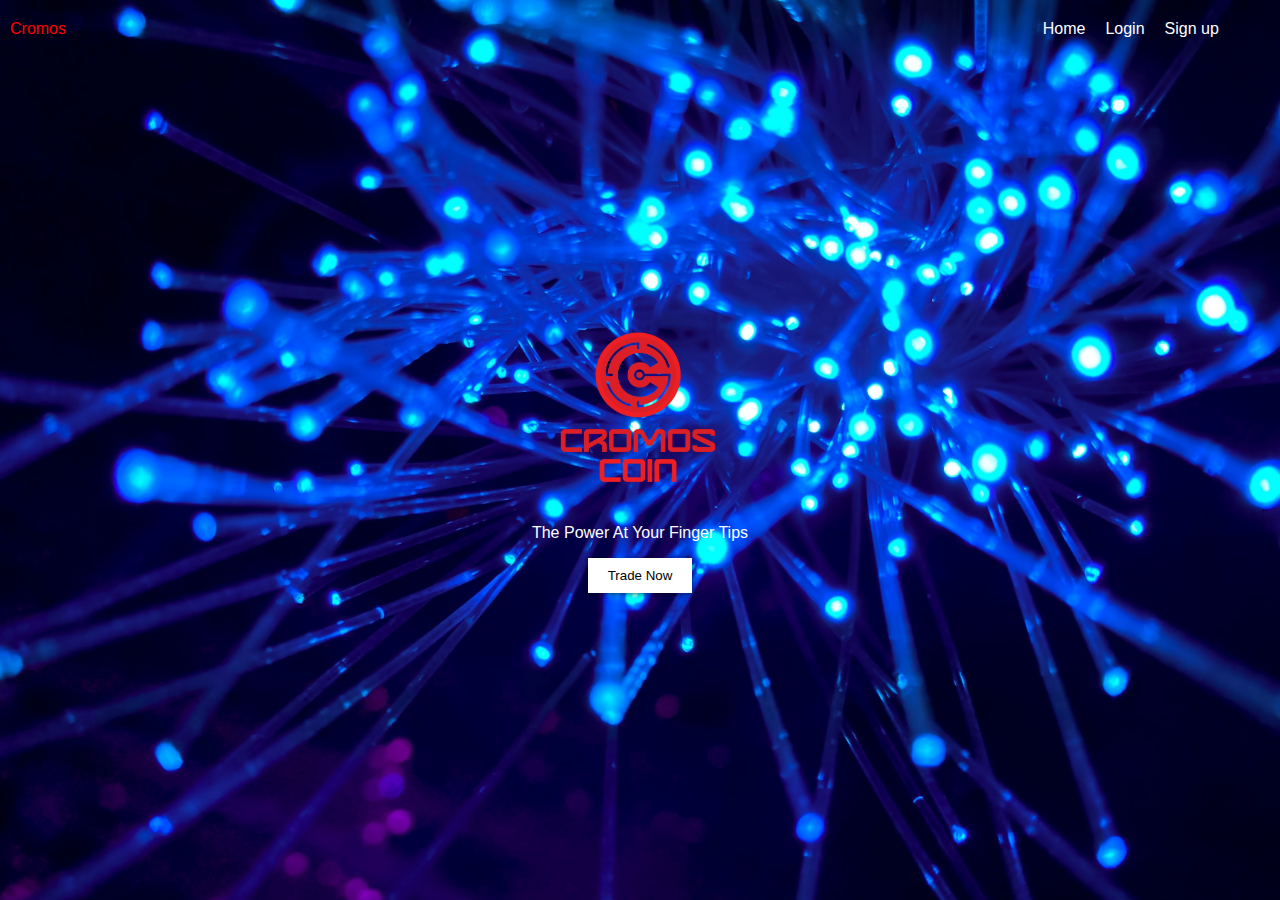
<file: index.html>
<!DOCTYPE html>
<html lang="en">

<head>
    <meta charset="UTF-8">
    <meta http-equiv="X-UA-Compatible" content="IE=edge">
    <meta name="viewport" content="width=device-width, initial-scale=1.0">
    <link rel="shortcut icon" href="/img/CM.png" type="image/x-icon">
    <title>Cromos Token</title>
    <link rel="stylesheet" href="assets/fontawesome-icons/css/all.css">
    <link rel="stylesheet" href="assets/fontawesome-icons/css/all.css">
    <link rel="stylesheet" href="css/style.css">
</head>

<body>

    <nav>
        <span style="color: red;">Cromos</span>
        <ul>
            <li> <a href="/"> Home</a></li>
            <li> <a href="login.html"> Login</a></li>
            <li> <a href="reg.html"> Sign up</a></li>
        </ul>
    </nav>
    <section id="hero-section">
        <div class="text-over-image">
            <img src="./img/CM.png" alt="" srcset="" height="200px">

            <p>The Power At Your Finger Tips</p>
            <a href="login.html"> <button>Trade Now</button></a>
        </div>
    </section>

</body>

</html>
</file>
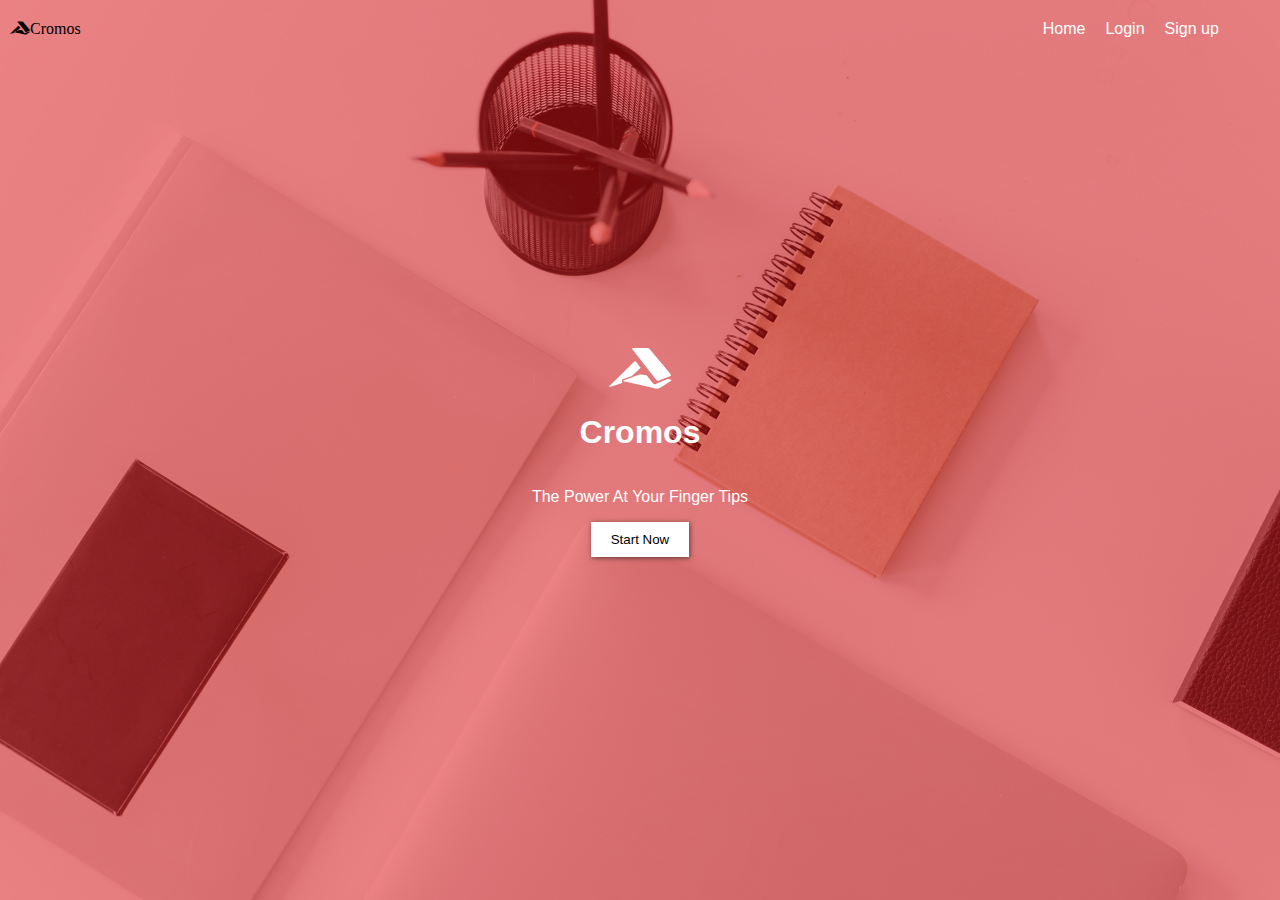
<file: Cromos/index.html>
<!DOCTYPE html>
<html lang="en">

<head>
    <meta charset="UTF-8">
    <meta http-equiv="X-UA-Compatible" content="IE=edge">
    <meta name="viewport" content="width=device-width, initial-scale=1.0">
    <link rel="icon" type="image/png" sizes="32x32" href="/favicon-32x32.png">
    <title>Mi Record/index</title>
    <link rel="stylesheet" href="assets/fontawesome-icons/css/all.css">
    <link rel="stylesheet" href="css/style.css">
</head>

<body>

    <nav>
        <span class="fab fa-accusoft">Cromos</span>
        <ul>
            <li> <a href="/"> Home</a></li>
            <li> <a href="login.html"> Login</a></li>
            <li> <a href="reg.html"> Sign up</a></li>
        </ul>
    </nav>
    <section id="hero-section">
        <div class="text-over-image">
            <i class="fab fa-accusoft"></i>
            <h1>Cromos</h1>
            <p>The Power At Your Finger Tips</p>
            <a href="login.html"> <button>Start Now</button></a>
        </div>
    </section>

</body>

</html>
</file>
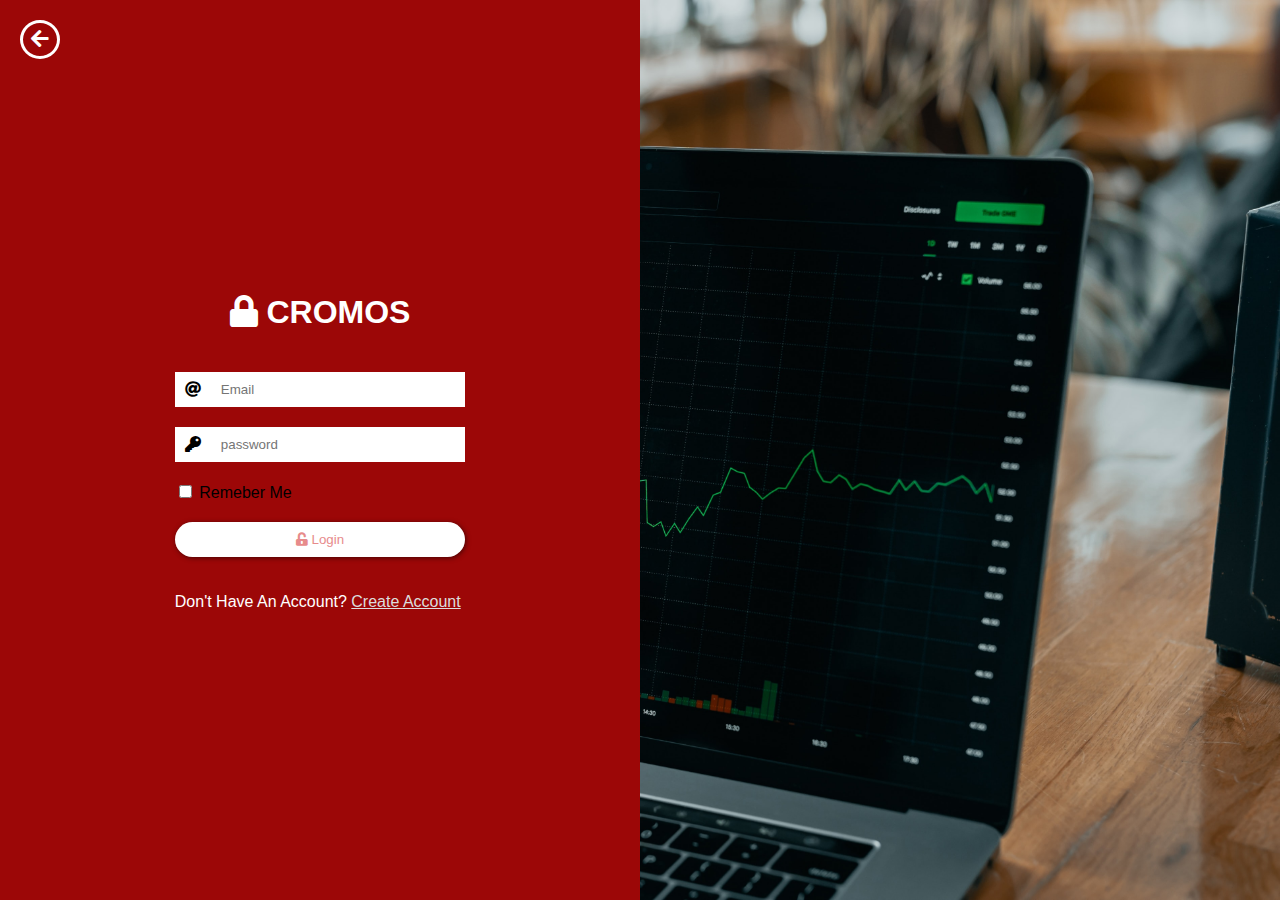
<file: Cromos/login.html>
<!DOCTYPE html>
<html lang="en">

<head>
    <meta charset="UTF-8">
    <meta http-equiv="X-UA-Compatible" content="IE=edge">
    <meta name="viewport" content="width=device-width, initial-scale=1.0">
    <meta name="description" content="Login page for Mi_Records app">
    <link rel="icon" type="image/png" href="./favicon-32x32.png">
    <title>login</title>
    <!-- <link href="https://cdnjs.cloudflare.com/ajax/libs/font-awesome/5.13.0/css/all.min.css" rel="stylesheet"> -->
    <link rel="stylesheet" href="./assets/fontawesome-icons/css/all.css">

    <link rel="stylesheet" href="./css/style.css">
</head>

<body>
    <div class="back-btn" style="color: white;">
        <a href="./index.html" class="fas fa-arrow-left" type='button' style="color: white;"><span style="display:none">Back button</span></a>
    </div>
    <main class="main-div">
        <div class="form-div login-form" style="background-color: rgb(156, 7, 7);">
            <h1 class="red" style="color: rgb(255, 255, 255);"> <i class="fas fa-lock"></i> CROMOS</h1>
            <form action="">
                <div class="input-div">
                    <label for="email"><i class="fas fa-at"></i></label>
                    <input type="email" id="email" placeholder="Email">

                </div>
                <div class="input-div">
                    <label for="password"><i class="fa fa-key"></i
                        style="color: rgb(156, 7, 7);"></label>
                    <input type="password" id="password" placeholder="password">
                </div>
                <div>
                    <label>
                        <input type="checkbox" name="" id=""> Remeber Me
                    </label>
                </div>
                <div>
                    <button class="form-btn" style="border-radius: 20px;">
                        <i class="fas fa-unlock-alt"></i>
                        Login</button>
                </div>

                <p style="color: white;">
                    Don't Have An Account? <a href="./reg.html ">Create Account</a> <i class="fas fa-spiner "></i>
                </p>
                <!-- <p>
                    Go to <a href="./dashboard.html "><i class="fas fa-tachometer-alt "></i> Dashboard</a>
                </p> -->
        </div>
        </form>
        </div>
        <div class="image-div ">

        </div>
    </main>

</body>

</html>
</file>
<file: assets/fontawesome-icons/css/all.css>
.fa,
.fas,
.far,
.fal,
.fad,
.fab {
  -moz-osx-font-smoothing: grayscale;
  -webkit-font-smoothing: antialiased;
  display: inline-block;
  font-style: normal;
  font-variant: normal;
  text-rendering: auto;
  line-height: 1;
}
.fa-lg {
  font-size: 1.33333em;
  line-height: 0.75em;
  vertical-align: -0.0667em;
}
.fa-xs {
  font-size: 0.75em;
}
.fa-sm {
  font-size: 0.875em;
}
.fa-1x {
  font-size: 1em;
}
.fa-2x {
  font-size: 2em;
}
.fa-3x {
  font-size: 3em;
}
.fa-4x {
  font-size: 4em;
}
.fa-5x {
  font-size: 5em;
}
.fa-6x {
  font-size: 6em;
}
.fa-7x {
  font-size: 7em;
}
.fa-8x {
  font-size: 8em;
}
.fa-9x {
  font-size: 9em;
}
.fa-10x {
  font-size: 10em;
}
.fa-fw {
  text-align: center;
  width: 1.25em;
}
.fa-ul {
  list-style-type: none;
  margin-left: 2.5em;
  padding-left: 0;
}
.fa-ul > li {
  position: relative;
}
.fa-li {
  left: -2em;
  position: absolute;
  text-align: center;
  width: 2em;
  line-height: inherit;
}
.fa-border {
  border: solid 0.08em #eee;
  border-radius: 0.1em;
  padding: 0.2em 0.25em 0.15em;
}
.fa-pull-left {
  float: left;
}
.fa-pull-right {
  float: right;
}
.fa.fa-pull-left,
.fas.fa-pull-left,
.far.fa-pull-left,
.fal.fa-pull-left,
.fab.fa-pull-left {
  margin-right: 0.3em;
}
.fa.fa-pull-right,
.fas.fa-pull-right,
.far.fa-pull-right,
.fal.fa-pull-right,
.fab.fa-pull-right {
  margin-left: 0.3em;
}
.fa-spin {
  -webkit-animation: fa-spin 2s infinite linear;
  animation: fa-spin 2s infinite linear;
}
.fa-pulse {
  -webkit-animation: fa-spin 1s infinite steps(8);
  animation: fa-spin 1s infinite steps(8);
}
@-webkit-keyframes fa-spin {
  0% {
    -webkit-transform: rotate(0deg);
    transform: rotate(0deg);
  }
  100% {
    -webkit-transform: rotate(360deg);
    transform: rotate(360deg);
  }
}
@keyframes fa-spin {
  0% {
    -webkit-transform: rotate(0deg);
    transform: rotate(0deg);
  }
  100% {
    -webkit-transform: rotate(360deg);
    transform: rotate(360deg);
  }
}
.fa-rotate-90 {
  -ms-filter: progid:DXImageTransform.Microsoft.BasicImage(rotation=1);
  -webkit-transform: rotate(90deg);
  transform: rotate(90deg);
}
.fa-rotate-180 {
  -ms-filter: progid:DXImageTransform.Microsoft.BasicImage(rotation=2);
  -webkit-transform: rotate(180deg);
  transform: rotate(180deg);
}
.fa-rotate-270 {
  -ms-filter: progid:DXImageTransform.Microsoft.BasicImage(rotation=3);
  -webkit-transform: rotate(270deg);
  transform: rotate(270deg);
}
.fa-flip-horizontal {
  -ms-filter: progid:DXImageTransform.Microsoft.BasicImage(rotation=0,mirror=1);
  -webkit-transform: scale(-1, 1);
  transform: scale(-1, 1);
}
.fa-flip-vertical {
  -ms-filter: progid:DXImageTransform.Microsoft.BasicImage(rotation=2,mirror=1);
  -webkit-transform: scale(1, -1);
  transform: scale(1, -1);
}
.fa-flip-both,
.fa-flip-horizontal.fa-flip-vertical {
  -ms-filter: progid:DXImageTransform.Microsoft.BasicImage(rotation=2,mirror=1);
  -webkit-transform: scale(-1, -1);
  transform: scale(-1, -1);
}
:root .fa-rotate-90,
:root .fa-rotate-180,
:root .fa-rotate-270,
:root .fa-flip-horizontal,
:root .fa-flip-vertical,
:root .fa-flip-both {
  -webkit-filter: none;
  filter: none;
}
.fa-stack {
  display: inline-block;
  height: 2em;
  line-height: 2em;
  position: relative;
  vertical-align: middle;
  width: 2.5em;
}
.fa-stack-1x,
.fa-stack-2x {
  left: 0;
  position: absolute;
  text-align: center;
  width: 100%;
}
.fa-stack-1x {
  line-height: inherit;
}
.fa-stack-2x {
  font-size: 2em;
}
.fa-inverse {
  color: #fff;
}
.fa-500px:before {
  content: '\f26e';
}
.fa-accessible-icon:before {
  content: '\f368';
}
.fa-accusoft:before {
  content: '\f369';
}
.fa-acquisitions-incorporated:before {
  content: '\f6af';
}
.fa-ad:before {
  content: '\f641';
}
.fa-address-book:before {
  content: '\f2b9';
}
.fa-address-card:before {
  content: '\f2bb';
}
.fa-adjust:before {
  content: '\f042';
}
.fa-adn:before {
  content: '\f170';
}
.fa-adversal:before {
  content: '\f36a';
}
.fa-affiliatetheme:before {
  content: '\f36b';
}
.fa-air-freshener:before {
  content: '\f5d0';
}
.fa-airbnb:before {
  content: '\f834';
}
.fa-algolia:before {
  content: '\f36c';
}
.fa-align-center:before {
  content: '\f037';
}
.fa-align-justify:before {
  content: '\f039';
}
.fa-align-left:before {
  content: '\f036';
}
.fa-align-right:before {
  content: '\f038';
}
.fa-alipay:before {
  content: '\f642';
}
.fa-allergies:before {
  content: '\f461';
}
.fa-amazon:before {
  content: '\f270';
}
.fa-amazon-pay:before {
  content: '\f42c';
}
.fa-ambulance:before {
  content: '\f0f9';
}
.fa-american-sign-language-interpreting:before {
  content: '\f2a3';
}
.fa-amilia:before {
  content: '\f36d';
}
.fa-anchor:before {
  content: '\f13d';
}
.fa-android:before {
  content: '\f17b';
}
.fa-angellist:before {
  content: '\f209';
}
.fa-angle-double-down:before {
  content: '\f103';
}
.fa-angle-double-left:before {
  content: '\f100';
}
.fa-angle-double-right:before {
  content: '\f101';
}
.fa-angle-double-up:before {
  content: '\f102';
}
.fa-angle-down:before {
  content: '\f107';
}
.fa-angle-left:before {
  content: '\f104';
}
.fa-angle-right:before {
  content: '\f105';
}
.fa-angle-up:before {
  content: '\f106';
}
.fa-angry:before {
  content: '\f556';
}
.fa-angrycreative:before {
  content: '\f36e';
}
.fa-angular:before {
  content: '\f420';
}
.fa-ankh:before {
  content: '\f644';
}
.fa-app-store:before {
  content: '\f36f';
}
.fa-app-store-ios:before {
  content: '\f370';
}
.fa-apper:before {
  content: '\f371';
}
.fa-apple:before {
  content: '\f179';
}
.fa-apple-alt:before {
  content: '\f5d1';
}
.fa-apple-pay:before {
  content: '\f415';
}
.fa-archive:before {
  content: '\f187';
}
.fa-archway:before {
  content: '\f557';
}
.fa-arrow-alt-circle-down:before {
  content: '\f358';
}
.fa-arrow-alt-circle-left:before {
  content: '\f359';
}
.fa-arrow-alt-circle-right:before {
  content: '\f35a';
}
.fa-arrow-alt-circle-up:before {
  content: '\f35b';
}
.fa-arrow-circle-down:before {
  content: '\f0ab';
}
.fa-arrow-circle-left:before {
  content: '\f0a8';
}
.fa-arrow-circle-right:before {
  content: '\f0a9';
}
.fa-arrow-circle-up:before {
  content: '\f0aa';
}
.fa-arrow-down:before {
  content: '\f063';
}
.fa-arrow-left:before {
  content: '\f060';
}
.fa-arrow-right:before {
  content: '\f061';
}
.fa-arrow-up:before {
  content: '\f062';
}
.fa-arrows-alt:before {
  content: '\f0b2';
}
.fa-arrows-alt-h:before {
  content: '\f337';
}
.fa-arrows-alt-v:before {
  content: '\f338';
}
.fa-artstation:before {
  content: '\f77a';
}
.fa-assistive-listening-systems:before {
  content: '\f2a2';
}
.fa-asterisk:before {
  content: '\f069';
}
.fa-asymmetrik:before {
  content: '\f372';
}
.fa-at:before {
  content: '\f1fa';
}
.fa-atlas:before {
  content: '\f558';
}
.fa-atlassian:before {
  content: '\f77b';
}
.fa-atom:before {
  content: '\f5d2';
}
.fa-audible:before {
  content: '\f373';
}
.fa-audio-description:before {
  content: '\f29e';
}
.fa-autoprefixer:before {
  content: '\f41c';
}
.fa-avianex:before {
  content: '\f374';
}
.fa-aviato:before {
  content: '\f421';
}
.fa-award:before {
  content: '\f559';
}
.fa-aws:before {
  content: '\f375';
}
.fa-baby:before {
  content: '\f77c';
}
.fa-baby-carriage:before {
  content: '\f77d';
}
.fa-backspace:before {
  content: '\f55a';
}
.fa-backward:before {
  content: '\f04a';
}
.fa-bacon:before {
  content: '\f7e5';
}
.fa-bacteria:before {
  content: '\e059';
}
.fa-bacterium:before {
  content: '\e05a';
}
.fa-bahai:before {
  content: '\f666';
}
.fa-balance-scale:before {
  content: '\f24e';
}
.fa-balance-scale-left:before {
  content: '\f515';
}
.fa-balance-scale-right:before {
  content: '\f516';
}
.fa-ban:before {
  content: '\f05e';
}
.fa-band-aid:before {
  content: '\f462';
}
.fa-bandcamp:before {
  content: '\f2d5';
}
.fa-barcode:before {
  content: '\f02a';
}
.fa-bars:before {
  content: '\f0c9';
}
.fa-baseball-ball:before {
  content: '\f433';
}
.fa-basketball-ball:before {
  content: '\f434';
}
.fa-bath:before {
  content: '\f2cd';
}
.fa-battery-empty:before {
  content: '\f244';
}
.fa-battery-full:before {
  content: '\f240';
}
.fa-battery-half:before {
  content: '\f242';
}
.fa-battery-quarter:before {
  content: '\f243';
}
.fa-battery-three-quarters:before {
  content: '\f241';
}
.fa-battle-net:before {
  content: '\f835';
}
.fa-bed:before {
  content: '\f236';
}
.fa-beer:before {
  content: '\f0fc';
}
.fa-behance:before {
  content: '\f1b4';
}
.fa-behance-square:before {
  content: '\f1b5';
}
.fa-bell:before {
  content: '\f0f3';
}
.fa-bell-slash:before {
  content: '\f1f6';
}
.fa-bezier-curve:before {
  content: '\f55b';
}
.fa-bible:before {
  content: '\f647';
}
.fa-bicycle:before {
  content: '\f206';
}
.fa-biking:before {
  content: '\f84a';
}
.fa-bimobject:before {
  content: '\f378';
}
.fa-binoculars:before {
  content: '\f1e5';
}
.fa-biohazard:before {
  content: '\f780';
}
.fa-birthday-cake:before {
  content: '\f1fd';
}
.fa-bitbucket:before {
  content: '\f171';
}
.fa-bitcoin:before {
  content: '\f379';
}
.fa-bity:before {
  content: '\f37a';
}
.fa-black-tie:before {
  content: '\f27e';
}
.fa-blackberry:before {
  content: '\f37b';
}
.fa-blender:before {
  content: '\f517';
}
.fa-blender-phone:before {
  content: '\f6b6';
}
.fa-blind:before {
  content: '\f29d';
}
.fa-blog:before {
  content: '\f781';
}
.fa-blogger:before {
  content: '\f37c';
}
.fa-blogger-b:before {
  content: '\f37d';
}
.fa-bluetooth:before {
  content: '\f293';
}
.fa-bluetooth-b:before {
  content: '\f294';
}
.fa-bold:before {
  content: '\f032';
}
.fa-bolt:before {
  content: '\f0e7';
}
.fa-bomb:before {
  content: '\f1e2';
}
.fa-bone:before {
  content: '\f5d7';
}
.fa-bong:before {
  content: '\f55c';
}
.fa-book:before {
  content: '\f02d';
}
.fa-book-dead:before {
  content: '\f6b7';
}
.fa-book-medical:before {
  content: '\f7e6';
}
.fa-book-open:before {
  content: '\f518';
}
.fa-book-reader:before {
  content: '\f5da';
}
.fa-bookmark:before {
  content: '\f02e';
}
.fa-bootstrap:before {
  content: '\f836';
}
.fa-border-all:before {
  content: '\f84c';
}
.fa-border-none:before {
  content: '\f850';
}
.fa-border-style:before {
  content: '\f853';
}
.fa-bowling-ball:before {
  content: '\f436';
}
.fa-box:before {
  content: '\f466';
}
.fa-box-open:before {
  content: '\f49e';
}
.fa-box-tissue:before {
  content: '\e05b';
}
.fa-boxes:before {
  content: '\f468';
}
.fa-braille:before {
  content: '\f2a1';
}
.fa-brain:before {
  content: '\f5dc';
}
.fa-bread-slice:before {
  content: '\f7ec';
}
.fa-briefcase:before {
  content: '\f0b1';
}
.fa-briefcase-medical:before {
  content: '\f469';
}
.fa-broadcast-tower:before {
  content: '\f519';
}
.fa-broom:before {
  content: '\f51a';
}
.fa-brush:before {
  content: '\f55d';
}
.fa-btc:before {
  content: '\f15a';
}
.fa-buffer:before {
  content: '\f837';
}
.fa-bug:before {
  content: '\f188';
}
.fa-building:before {
  content: '\f1ad';
}
.fa-bullhorn:before {
  content: '\f0a1';
}
.fa-bullseye:before {
  content: '\f140';
}
.fa-burn:before {
  content: '\f46a';
}
.fa-buromobelexperte:before {
  content: '\f37f';
}
.fa-bus:before {
  content: '\f207';
}
.fa-bus-alt:before {
  content: '\f55e';
}
.fa-business-time:before {
  content: '\f64a';
}
.fa-buy-n-large:before {
  content: '\f8a6';
}
.fa-buysellads:before {
  content: '\f20d';
}
.fa-calculator:before {
  content: '\f1ec';
}
.fa-calendar:before {
  content: '\f133';
}
.fa-calendar-alt:before {
  content: '\f073';
}
.fa-calendar-check:before {
  content: '\f274';
}
.fa-calendar-day:before {
  content: '\f783';
}
.fa-calendar-minus:before {
  content: '\f272';
}
.fa-calendar-plus:before {
  content: '\f271';
}
.fa-calendar-times:before {
  content: '\f273';
}
.fa-calendar-week:before {
  content: '\f784';
}
.fa-camera:before {
  content: '\f030';
}
.fa-camera-retro:before {
  content: '\f083';
}
.fa-campground:before {
  content: '\f6bb';
}
.fa-canadian-maple-leaf:before {
  content: '\f785';
}
.fa-candy-cane:before {
  content: '\f786';
}
.fa-cannabis:before {
  content: '\f55f';
}
.fa-capsules:before {
  content: '\f46b';
}
.fa-car:before {
  content: '\f1b9';
}
.fa-car-alt:before {
  content: '\f5de';
}
.fa-car-battery:before {
  content: '\f5df';
}
.fa-car-crash:before {
  content: '\f5e1';
}
.fa-car-side:before {
  content: '\f5e4';
}
.fa-caravan:before {
  content: '\f8ff';
}
.fa-caret-down:before {
  content: '\f0d7';
}
.fa-caret-left:before {
  content: '\f0d9';
}
.fa-caret-right:before {
  content: '\f0da';
}
.fa-caret-square-down:before {
  content: '\f150';
}
.fa-caret-square-left:before {
  content: '\f191';
}
.fa-caret-square-right:before {
  content: '\f152';
}
.fa-caret-square-up:before {
  content: '\f151';
}
.fa-caret-up:before {
  content: '\f0d8';
}
.fa-carrot:before {
  content: '\f787';
}
.fa-cart-arrow-down:before {
  content: '\f218';
}
.fa-cart-plus:before {
  content: '\f217';
}
.fa-cash-register:before {
  content: '\f788';
}
.fa-cat:before {
  content: '\f6be';
}
.fa-cc-amazon-pay:before {
  content: '\f42d';
}
.fa-cc-amex:before {
  content: '\f1f3';
}
.fa-cc-apple-pay:before {
  content: '\f416';
}
.fa-cc-diners-club:before {
  content: '\f24c';
}
.fa-cc-discover:before {
  content: '\f1f2';
}
.fa-cc-jcb:before {
  content: '\f24b';
}
.fa-cc-mastercard:before {
  content: '\f1f1';
}
.fa-cc-paypal:before {
  content: '\f1f4';
}
.fa-cc-stripe:before {
  content: '\f1f5';
}
.fa-cc-visa:before {
  content: '\f1f0';
}
.fa-centercode:before {
  content: '\f380';
}
.fa-centos:before {
  content: '\f789';
}
.fa-certificate:before {
  content: '\f0a3';
}
.fa-chair:before {
  content: '\f6c0';
}
.fa-chalkboard:before {
  content: '\f51b';
}
.fa-chalkboard-teacher:before {
  content: '\f51c';
}
.fa-charging-station:before {
  content: '\f5e7';
}
.fa-chart-area:before {
  content: '\f1fe';
}
.fa-chart-bar:before {
  content: '\f080';
}
.fa-chart-line:before {
  content: '\f201';
}
.fa-chart-pie:before {
  content: '\f200';
}
.fa-check:before {
  content: '\f00c';
}
.fa-check-circle:before {
  content: '\f058';
}
.fa-check-double:before {
  content: '\f560';
}
.fa-check-square:before {
  content: '\f14a';
}
.fa-cheese:before {
  content: '\f7ef';
}
.fa-chess:before {
  content: '\f439';
}
.fa-chess-bishop:before {
  content: '\f43a';
}
.fa-chess-board:before {
  content: '\f43c';
}
.fa-chess-king:before {
  content: '\f43f';
}
.fa-chess-knight:before {
  content: '\f441';
}
.fa-chess-pawn:before {
  content: '\f443';
}
.fa-chess-queen:before {
  content: '\f445';
}
.fa-chess-rook:before {
  content: '\f447';
}
.fa-chevron-circle-down:before {
  content: '\f13a';
}
.fa-chevron-circle-left:before {
  content: '\f137';
}
.fa-chevron-circle-right:before {
  content: '\f138';
}
.fa-chevron-circle-up:before {
  content: '\f139';
}
.fa-chevron-down:before {
  content: '\f078';
}
.fa-chevron-left:before {
  content: '\f053';
}
.fa-chevron-right:before {
  content: '\f054';
}
.fa-chevron-up:before {
  content: '\f077';
}
.fa-child:before {
  content: '\f1ae';
}
.fa-chrome:before {
  content: '\f268';
}
.fa-chromecast:before {
  content: '\f838';
}
.fa-church:before {
  content: '\f51d';
}
.fa-circle:before {
  content: '\f111';
}
.fa-circle-notch:before {
  content: '\f1ce';
}
.fa-city:before {
  content: '\f64f';
}
.fa-clinic-medical:before {
  content: '\f7f2';
}
.fa-clipboard:before {
  content: '\f328';
}
.fa-clipboard-check:before {
  content: '\f46c';
}
.fa-clipboard-list:before {
  content: '\f46d';
}
.fa-clock:before {
  content: '\f017';
}
.fa-clone:before {
  content: '\f24d';
}
.fa-closed-captioning:before {
  content: '\f20a';
}
.fa-cloud:before {
  content: '\f0c2';
}
.fa-cloud-download-alt:before {
  content: '\f381';
}
.fa-cloud-meatball:before {
  content: '\f73b';
}
.fa-cloud-moon:before {
  content: '\f6c3';
}
.fa-cloud-moon-rain:before {
  content: '\f73c';
}
.fa-cloud-rain:before {
  content: '\f73d';
}
.fa-cloud-showers-heavy:before {
  content: '\f740';
}
.fa-cloud-sun:before {
  content: '\f6c4';
}
.fa-cloud-sun-rain:before {
  content: '\f743';
}
.fa-cloud-upload-alt:before {
  content: '\f382';
}
.fa-cloudflare:before {
  content: '\e07d';
}
.fa-cloudscale:before {
  content: '\f383';
}
.fa-cloudsmith:before {
  content: '\f384';
}
.fa-cloudversify:before {
  content: '\f385';
}
.fa-cocktail:before {
  content: '\f561';
}
.fa-code:before {
  content: '\f121';
}
.fa-code-branch:before {
  content: '\f126';
}
.fa-codepen:before {
  content: '\f1cb';
}
.fa-codiepie:before {
  content: '\f284';
}
.fa-coffee:before {
  content: '\f0f4';
}
.fa-cog:before {
  content: '\f013';
}
.fa-cogs:before {
  content: '\f085';
}
.fa-coins:before {
  content: '\f51e';
}
.fa-columns:before {
  content: '\f0db';
}
.fa-comment:before {
  content: '\f075';
}
.fa-comment-alt:before {
  content: '\f27a';
}
.fa-comment-dollar:before {
  content: '\f651';
}
.fa-comment-dots:before {
  content: '\f4ad';
}
.fa-comment-medical:before {
  content: '\f7f5';
}
.fa-comment-slash:before {
  content: '\f4b3';
}
.fa-comments:before {
  content: '\f086';
}
.fa-comments-dollar:before {
  content: '\f653';
}
.fa-compact-disc:before {
  content: '\f51f';
}
.fa-compass:before {
  content: '\f14e';
}
.fa-compress:before {
  content: '\f066';
}
.fa-compress-alt:before {
  content: '\f422';
}
.fa-compress-arrows-alt:before {
  content: '\f78c';
}
.fa-concierge-bell:before {
  content: '\f562';
}
.fa-confluence:before {
  content: '\f78d';
}
.fa-connectdevelop:before {
  content: '\f20e';
}
.fa-contao:before {
  content: '\f26d';
}
.fa-cookie:before {
  content: '\f563';
}
.fa-cookie-bite:before {
  content: '\f564';
}
.fa-copy:before {
  content: '\f0c5';
}
.fa-copyright:before {
  content: '\f1f9';
}
.fa-cotton-bureau:before {
  content: '\f89e';
}
.fa-couch:before {
  content: '\f4b8';
}
.fa-cpanel:before {
  content: '\f388';
}
.fa-creative-commons:before {
  content: '\f25e';
}
.fa-creative-commons-by:before {
  content: '\f4e7';
}
.fa-creative-commons-nc:before {
  content: '\f4e8';
}
.fa-creative-commons-nc-eu:before {
  content: '\f4e9';
}
.fa-creative-commons-nc-jp:before {
  content: '\f4ea';
}
.fa-creative-commons-nd:before {
  content: '\f4eb';
}
.fa-creative-commons-pd:before {
  content: '\f4ec';
}
.fa-creative-commons-pd-alt:before {
  content: '\f4ed';
}
.fa-creative-commons-remix:before {
  content: '\f4ee';
}
.fa-creative-commons-sa:before {
  content: '\f4ef';
}
.fa-creative-commons-sampling:before {
  content: '\f4f0';
}
.fa-creative-commons-sampling-plus:before {
  content: '\f4f1';
}
.fa-creative-commons-share:before {
  content: '\f4f2';
}
.fa-creative-commons-zero:before {
  content: '\f4f3';
}
.fa-credit-card:before {
  content: '\f09d';
}
.fa-critical-role:before {
  content: '\f6c9';
}
.fa-crop:before {
  content: '\f125';
}
.fa-crop-alt:before {
  content: '\f565';
}
.fa-cross:before {
  content: '\f654';
}
.fa-crosshairs:before {
  content: '\f05b';
}
.fa-crow:before {
  content: '\f520';
}
.fa-crown:before {
  content: '\f521';
}
.fa-crutch:before {
  content: '\f7f7';
}
.fa-css3:before {
  content: '\f13c';
}
.fa-css3-alt:before {
  content: '\f38b';
}
.fa-cube:before {
  content: '\f1b2';
}
.fa-cubes:before {
  content: '\f1b3';
}
.fa-cut:before {
  content: '\f0c4';
}
.fa-cuttlefish:before {
  content: '\f38c';
}
.fa-d-and-d:before {
  content: '\f38d';
}
.fa-d-and-d-beyond:before {
  content: '\f6ca';
}
.fa-dailymotion:before {
  content: '\e052';
}
.fa-dashcube:before {
  content: '\f210';
}
.fa-database:before {
  content: '\f1c0';
}
.fa-deaf:before {
  content: '\f2a4';
}
.fa-deezer:before {
  content: '\e077';
}
.fa-delicious:before {
  content: '\f1a5';
}
.fa-democrat:before {
  content: '\f747';
}
.fa-deploydog:before {
  content: '\f38e';
}
.fa-deskpro:before {
  content: '\f38f';
}
.fa-desktop:before {
  content: '\f108';
}
.fa-dev:before {
  content: '\f6cc';
}
.fa-deviantart:before {
  content: '\f1bd';
}
.fa-dharmachakra:before {
  content: '\f655';
}
.fa-dhl:before {
  content: '\f790';
}
.fa-diagnoses:before {
  content: '\f470';
}
.fa-diaspora:before {
  content: '\f791';
}
.fa-dice:before {
  content: '\f522';
}
.fa-dice-d20:before {
  content: '\f6cf';
}
.fa-dice-d6:before {
  content: '\f6d1';
}
.fa-dice-five:before {
  content: '\f523';
}
.fa-dice-four:before {
  content: '\f524';
}
.fa-dice-one:before {
  content: '\f525';
}
.fa-dice-six:before {
  content: '\f526';
}
.fa-dice-three:before {
  content: '\f527';
}
.fa-dice-two:before {
  content: '\f528';
}
.fa-digg:before {
  content: '\f1a6';
}
.fa-digital-ocean:before {
  content: '\f391';
}
.fa-digital-tachograph:before {
  content: '\f566';
}
.fa-directions:before {
  content: '\f5eb';
}
.fa-discord:before {
  content: '\f392';
}
.fa-discourse:before {
  content: '\f393';
}
.fa-disease:before {
  content: '\f7fa';
}
.fa-divide:before {
  content: '\f529';
}
.fa-dizzy:before {
  content: '\f567';
}
.fa-dna:before {
  content: '\f471';
}
.fa-dochub:before {
  content: '\f394';
}
.fa-docker:before {
  content: '\f395';
}
.fa-dog:before {
  content: '\f6d3';
}
.fa-dollar-sign:before {
  content: '\f155';
}
.fa-dolly:before {
  content: '\f472';
}
.fa-dolly-flatbed:before {
  content: '\f474';
}
.fa-donate:before {
  content: '\f4b9';
}
.fa-door-closed:before {
  content: '\f52a';
}
.fa-door-open:before {
  content: '\f52b';
}
.fa-dot-circle:before {
  content: '\f192';
}
.fa-dove:before {
  content: '\f4ba';
}
.fa-download:before {
  content: '\f019';
}
.fa-draft2digital:before {
  content: '\f396';
}
.fa-drafting-compass:before {
  content: '\f568';
}
.fa-dragon:before {
  content: '\f6d5';
}
.fa-draw-polygon:before {
  content: '\f5ee';
}
.fa-dribbble:before {
  content: '\f17d';
}
.fa-dribbble-square:before {
  content: '\f397';
}
.fa-dropbox:before {
  content: '\f16b';
}
.fa-drum:before {
  content: '\f569';
}
.fa-drum-steelpan:before {
  content: '\f56a';
}
.fa-drumstick-bite:before {
  content: '\f6d7';
}
.fa-drupal:before {
  content: '\f1a9';
}
.fa-dumbbell:before {
  content: '\f44b';
}
.fa-dumpster:before {
  content: '\f793';
}
.fa-dumpster-fire:before {
  content: '\f794';
}
.fa-dungeon:before {
  content: '\f6d9';
}
.fa-dyalog:before {
  content: '\f399';
}
.fa-earlybirds:before {
  content: '\f39a';
}
.fa-ebay:before {
  content: '\f4f4';
}
.fa-edge:before {
  content: '\f282';
}
.fa-edge-legacy:before {
  content: '\e078';
}
.fa-edit:before {
  content: '\f044';
}
.fa-egg:before {
  content: '\f7fb';
}
.fa-eject:before {
  content: '\f052';
}
.fa-elementor:before {
  content: '\f430';
}
.fa-ellipsis-h:before {
  content: '\f141';
}
.fa-ellipsis-v:before {
  content: '\f142';
}
.fa-ello:before {
  content: '\f5f1';
}
.fa-ember:before {
  content: '\f423';
}
.fa-empire:before {
  content: '\f1d1';
}
.fa-envelope:before {
  content: '\f0e0';
}
.fa-envelope-open:before {
  content: '\f2b6';
}
.fa-envelope-open-text:before {
  content: '\f658';
}
.fa-envelope-square:before {
  content: '\f199';
}
.fa-envira:before {
  content: '\f299';
}
.fa-equals:before {
  content: '\f52c';
}
.fa-eraser:before {
  content: '\f12d';
}
.fa-erlang:before {
  content: '\f39d';
}
.fa-ethereum:before {
  content: '\f42e';
}
.fa-ethernet:before {
  content: '\f796';
}
.fa-etsy:before {
  content: '\f2d7';
}
.fa-euro-sign:before {
  content: '\f153';
}
.fa-evernote:before {
  content: '\f839';
}
.fa-exchange-alt:before {
  content: '\f362';
}
.fa-exclamation:before {
  content: '\f12a';
}
.fa-exclamation-circle:before {
  content: '\f06a';
}
.fa-exclamation-triangle:before {
  content: '\f071';
}
.fa-expand:before {
  content: '\f065';
}
.fa-expand-alt:before {
  content: '\f424';
}
.fa-expand-arrows-alt:before {
  content: '\f31e';
}
.fa-expeditedssl:before {
  content: '\f23e';
}
.fa-external-link-alt:before {
  content: '\f35d';
}
.fa-external-link-square-alt:before {
  content: '\f360';
}
.fa-eye:before {
  content: '\f06e';
}
.fa-eye-dropper:before {
  content: '\f1fb';
}
.fa-eye-slash:before {
  content: '\f070';
}
.fa-facebook:before {
  content: '\f09a';
}
.fa-facebook-f:before {
  content: '\f39e';
}
.fa-facebook-messenger:before {
  content: '\f39f';
}
.fa-facebook-square:before {
  content: '\f082';
}
.fa-fan:before {
  content: '\f863';
}
.fa-fantasy-flight-games:before {
  content: '\f6dc';
}
.fa-fast-backward:before {
  content: '\f049';
}
.fa-fast-forward:before {
  content: '\f050';
}
.fa-faucet:before {
  content: '\e005';
}
.fa-fax:before {
  content: '\f1ac';
}
.fa-feather:before {
  content: '\f52d';
}
.fa-feather-alt:before {
  content: '\f56b';
}
.fa-fedex:before {
  content: '\f797';
}
.fa-fedora:before {
  content: '\f798';
}
.fa-female:before {
  content: '\f182';
}
.fa-fighter-jet:before {
  content: '\f0fb';
}
.fa-figma:before {
  content: '\f799';
}
.fa-file:before {
  content: '\f15b';
}
.fa-file-alt:before {
  content: '\f15c';
}
.fa-file-archive:before {
  content: '\f1c6';
}
.fa-file-audio:before {
  content: '\f1c7';
}
.fa-file-code:before {
  content: '\f1c9';
}
.fa-file-contract:before {
  content: '\f56c';
}
.fa-file-csv:before {
  content: '\f6dd';
}
.fa-file-download:before {
  content: '\f56d';
}
.fa-file-excel:before {
  content: '\f1c3';
}
.fa-file-export:before {
  content: '\f56e';
}
.fa-file-image:before {
  content: '\f1c5';
}
.fa-file-import:before {
  content: '\f56f';
}
.fa-file-invoice:before {
  content: '\f570';
}
.fa-file-invoice-dollar:before {
  content: '\f571';
}
.fa-file-medical:before {
  content: '\f477';
}
.fa-file-medical-alt:before {
  content: '\f478';
}
.fa-file-pdf:before {
  content: '\f1c1';
}
.fa-file-powerpoint:before {
  content: '\f1c4';
}
.fa-file-prescription:before {
  content: '\f572';
}
.fa-file-signature:before {
  content: '\f573';
}
.fa-file-upload:before {
  content: '\f574';
}
.fa-file-video:before {
  content: '\f1c8';
}
.fa-file-word:before {
  content: '\f1c2';
}
.fa-fill:before {
  content: '\f575';
}
.fa-fill-drip:before {
  content: '\f576';
}
.fa-film:before {
  content: '\f008';
}
.fa-filter:before {
  content: '\f0b0';
}
.fa-fingerprint:before {
  content: '\f577';
}
.fa-fire:before {
  content: '\f06d';
}
.fa-fire-alt:before {
  content: '\f7e4';
}
.fa-fire-extinguisher:before {
  content: '\f134';
}
.fa-firefox:before {
  content: '\f269';
}
.fa-firefox-browser:before {
  content: '\e007';
}
.fa-first-aid:before {
  content: '\f479';
}
.fa-first-order:before {
  content: '\f2b0';
}
.fa-first-order-alt:before {
  content: '\f50a';
}
.fa-firstdraft:before {
  content: '\f3a1';
}
.fa-fish:before {
  content: '\f578';
}
.fa-fist-raised:before {
  content: '\f6de';
}
.fa-flag:before {
  content: '\f024';
}
.fa-flag-checkered:before {
  content: '\f11e';
}
.fa-flag-usa:before {
  content: '\f74d';
}
.fa-flask:before {
  content: '\f0c3';
}
.fa-flickr:before {
  content: '\f16e';
}
.fa-flipboard:before {
  content: '\f44d';
}
.fa-flushed:before {
  content: '\f579';
}
.fa-fly:before {
  content: '\f417';
}
.fa-folder:before {
  content: '\f07b';
}
.fa-folder-minus:before {
  content: '\f65d';
}
.fa-folder-open:before {
  content: '\f07c';
}
.fa-folder-plus:before {
  content: '\f65e';
}
.fa-font:before {
  content: '\f031';
}
.fa-font-awesome:before {
  content: '\f2b4';
}
.fa-font-awesome-alt:before {
  content: '\f35c';
}
.fa-font-awesome-flag:before {
  content: '\f425';
}
.fa-font-awesome-logo-full:before {
  content: '\f4e6';
}
.fa-fonticons:before {
  content: '\f280';
}
.fa-fonticons-fi:before {
  content: '\f3a2';
}
.fa-football-ball:before {
  content: '\f44e';
}
.fa-fort-awesome:before {
  content: '\f286';
}
.fa-fort-awesome-alt:before {
  content: '\f3a3';
}
.fa-forumbee:before {
  content: '\f211';
}
.fa-forward:before {
  content: '\f04e';
}
.fa-foursquare:before {
  content: '\f180';
}
.fa-free-code-camp:before {
  content: '\f2c5';
}
.fa-freebsd:before {
  content: '\f3a4';
}
.fa-frog:before {
  content: '\f52e';
}
.fa-frown:before {
  content: '\f119';
}
.fa-frown-open:before {
  content: '\f57a';
}
.fa-fulcrum:before {
  content: '\f50b';
}
.fa-funnel-dollar:before {
  content: '\f662';
}
.fa-futbol:before {
  content: '\f1e3';
}
.fa-galactic-republic:before {
  content: '\f50c';
}
.fa-galactic-senate:before {
  content: '\f50d';
}
.fa-gamepad:before {
  content: '\f11b';
}
.fa-gas-pump:before {
  content: '\f52f';
}
.fa-gavel:before {
  content: '\f0e3';
}
.fa-gem:before {
  content: '\f3a5';
}
.fa-genderless:before {
  content: '\f22d';
}
.fa-get-pocket:before {
  content: '\f265';
}
.fa-gg:before {
  content: '\f260';
}
.fa-gg-circle:before {
  content: '\f261';
}
.fa-ghost:before {
  content: '\f6e2';
}
.fa-gift:before {
  content: '\f06b';
}
.fa-gifts:before {
  content: '\f79c';
}
.fa-git:before {
  content: '\f1d3';
}
.fa-git-alt:before {
  content: '\f841';
}
.fa-git-square:before {
  content: '\f1d2';
}
.fa-github:before {
  content: '\f09b';
}
.fa-github-alt:before {
  content: '\f113';
}
.fa-github-square:before {
  content: '\f092';
}
.fa-gitkraken:before {
  content: '\f3a6';
}
.fa-gitlab:before {
  content: '\f296';
}
.fa-gitter:before {
  content: '\f426';
}
.fa-glass-cheers:before {
  content: '\f79f';
}
.fa-glass-martini:before {
  content: '\f000';
}
.fa-glass-martini-alt:before {
  content: '\f57b';
}
.fa-glass-whiskey:before {
  content: '\f7a0';
}
.fa-glasses:before {
  content: '\f530';
}
.fa-glide:before {
  content: '\f2a5';
}
.fa-glide-g:before {
  content: '\f2a6';
}
.fa-globe:before {
  content: '\f0ac';
}
.fa-globe-africa:before {
  content: '\f57c';
}
.fa-globe-americas:before {
  content: '\f57d';
}
.fa-globe-asia:before {
  content: '\f57e';
}
.fa-globe-europe:before {
  content: '\f7a2';
}
.fa-gofore:before {
  content: '\f3a7';
}
.fa-golf-ball:before {
  content: '\f450';
}
.fa-goodreads:before {
  content: '\f3a8';
}
.fa-goodreads-g:before {
  content: '\f3a9';
}
.fa-google:before {
  content: '\f1a0';
}
.fa-google-drive:before {
  content: '\f3aa';
}
.fa-google-pay:before {
  content: '\e079';
}
.fa-google-play:before {
  content: '\f3ab';
}
.fa-google-plus:before {
  content: '\f2b3';
}
.fa-google-plus-g:before {
  content: '\f0d5';
}
.fa-google-plus-square:before {
  content: '\f0d4';
}
.fa-google-wallet:before {
  content: '\f1ee';
}
.fa-gopuram:before {
  content: '\f664';
}
.fa-graduation-cap:before {
  content: '\f19d';
}
.fa-gratipay:before {
  content: '\f184';
}
.fa-grav:before {
  content: '\f2d6';
}
.fa-greater-than:before {
  content: '\f531';
}
.fa-greater-than-equal:before {
  content: '\f532';
}
.fa-grimace:before {
  content: '\f57f';
}
.fa-grin:before {
  content: '\f580';
}
.fa-grin-alt:before {
  content: '\f581';
}
.fa-grin-beam:before {
  content: '\f582';
}
.fa-grin-beam-sweat:before {
  content: '\f583';
}
.fa-grin-hearts:before {
  content: '\f584';
}
.fa-grin-squint:before {
  content: '\f585';
}
.fa-grin-squint-tears:before {
  content: '\f586';
}
.fa-grin-stars:before {
  content: '\f587';
}
.fa-grin-tears:before {
  content: '\f588';
}
.fa-grin-tongue:before {
  content: '\f589';
}
.fa-grin-tongue-squint:before {
  content: '\f58a';
}
.fa-grin-tongue-wink:before {
  content: '\f58b';
}
.fa-grin-wink:before {
  content: '\f58c';
}
.fa-grip-horizontal:before {
  content: '\f58d';
}
.fa-grip-lines:before {
  content: '\f7a4';
}
.fa-grip-lines-vertical:before {
  content: '\f7a5';
}
.fa-grip-vertical:before {
  content: '\f58e';
}
.fa-gripfire:before {
  content: '\f3ac';
}
.fa-grunt:before {
  content: '\f3ad';
}
.fa-guilded:before {
  content: '\e07e';
}
.fa-guitar:before {
  content: '\f7a6';
}
.fa-gulp:before {
  content: '\f3ae';
}
.fa-h-square:before {
  content: '\f0fd';
}
.fa-hacker-news:before {
  content: '\f1d4';
}
.fa-hacker-news-square:before {
  content: '\f3af';
}
.fa-hackerrank:before {
  content: '\f5f7';
}
.fa-hamburger:before {
  content: '\f805';
}
.fa-hammer:before {
  content: '\f6e3';
}
.fa-hamsa:before {
  content: '\f665';
}
.fa-hand-holding:before {
  content: '\f4bd';
}
.fa-hand-holding-heart:before {
  content: '\f4be';
}
.fa-hand-holding-medical:before {
  content: '\e05c';
}
.fa-hand-holding-usd:before {
  content: '\f4c0';
}
.fa-hand-holding-water:before {
  content: '\f4c1';
}
.fa-hand-lizard:before {
  content: '\f258';
}
.fa-hand-middle-finger:before {
  content: '\f806';
}
.fa-hand-paper:before {
  content: '\f256';
}
.fa-hand-peace:before {
  content: '\f25b';
}
.fa-hand-point-down:before {
  content: '\f0a7';
}
.fa-hand-point-left:before {
  content: '\f0a5';
}
.fa-hand-point-right:before {
  content: '\f0a4';
}
.fa-hand-point-up:before {
  content: '\f0a6';
}
.fa-hand-pointer:before {
  content: '\f25a';
}
.fa-hand-rock:before {
  content: '\f255';
}
.fa-hand-scissors:before {
  content: '\f257';
}
.fa-hand-sparkles:before {
  content: '\e05d';
}
.fa-hand-spock:before {
  content: '\f259';
}
.fa-hands:before {
  content: '\f4c2';
}
.fa-hands-helping:before {
  content: '\f4c4';
}
.fa-hands-wash:before {
  content: '\e05e';
}
.fa-handshake:before {
  content: '\f2b5';
}
.fa-handshake-alt-slash:before {
  content: '\e05f';
}
.fa-handshake-slash:before {
  content: '\e060';
}
.fa-hanukiah:before {
  content: '\f6e6';
}
.fa-hard-hat:before {
  content: '\f807';
}
.fa-hashtag:before {
  content: '\f292';
}
.fa-hat-cowboy:before {
  content: '\f8c0';
}
.fa-hat-cowboy-side:before {
  content: '\f8c1';
}
.fa-hat-wizard:before {
  content: '\f6e8';
}
.fa-hdd:before {
  content: '\f0a0';
}
.fa-head-side-cough:before {
  content: '\e061';
}
.fa-head-side-cough-slash:before {
  content: '\e062';
}
.fa-head-side-mask:before {
  content: '\e063';
}
.fa-head-side-virus:before {
  content: '\e064';
}
.fa-heading:before {
  content: '\f1dc';
}
.fa-headphones:before {
  content: '\f025';
}
.fa-headphones-alt:before {
  content: '\f58f';
}
.fa-headset:before {
  content: '\f590';
}
.fa-heart:before {
  content: '\f004';
}
.fa-heart-broken:before {
  content: '\f7a9';
}
.fa-heartbeat:before {
  content: '\f21e';
}
.fa-helicopter:before {
  content: '\f533';
}
.fa-highlighter:before {
  content: '\f591';
}
.fa-hiking:before {
  content: '\f6ec';
}
.fa-hippo:before {
  content: '\f6ed';
}
.fa-hips:before {
  content: '\f452';
}
.fa-hire-a-helper:before {
  content: '\f3b0';
}
.fa-history:before {
  content: '\f1da';
}
.fa-hive:before {
  content: '\e07f';
}
.fa-hockey-puck:before {
  content: '\f453';
}
.fa-holly-berry:before {
  content: '\f7aa';
}
.fa-home:before {
  content: '\f015';
}
.fa-hooli:before {
  content: '\f427';
}
.fa-hornbill:before {
  content: '\f592';
}
.fa-horse:before {
  content: '\f6f0';
}
.fa-horse-head:before {
  content: '\f7ab';
}
.fa-hospital:before {
  content: '\f0f8';
}
.fa-hospital-alt:before {
  content: '\f47d';
}
.fa-hospital-symbol:before {
  content: '\f47e';
}
.fa-hospital-user:before {
  content: '\f80d';
}
.fa-hot-tub:before {
  content: '\f593';
}
.fa-hotdog:before {
  content: '\f80f';
}
.fa-hotel:before {
  content: '\f594';
}
.fa-hotjar:before {
  content: '\f3b1';
}
.fa-hourglass:before {
  content: '\f254';
}
.fa-hourglass-end:before {
  content: '\f253';
}
.fa-hourglass-half:before {
  content: '\f252';
}
.fa-hourglass-start:before {
  content: '\f251';
}
.fa-house-damage:before {
  content: '\f6f1';
}
.fa-house-user:before {
  content: '\e065';
}
.fa-houzz:before {
  content: '\f27c';
}
.fa-hryvnia:before {
  content: '\f6f2';
}
.fa-html5:before {
  content: '\f13b';
}
.fa-hubspot:before {
  content: '\f3b2';
}
.fa-i-cursor:before {
  content: '\f246';
}
.fa-ice-cream:before {
  content: '\f810';
}
.fa-icicles:before {
  content: '\f7ad';
}
.fa-icons:before {
  content: '\f86d';
}
.fa-id-badge:before {
  content: '\f2c1';
}
.fa-id-card:before {
  content: '\f2c2';
}
.fa-id-card-alt:before {
  content: '\f47f';
}
.fa-ideal:before {
  content: '\e013';
}
.fa-igloo:before {
  content: '\f7ae';
}
.fa-image:before {
  content: '\f03e';
}
.fa-images:before {
  content: '\f302';
}
.fa-imdb:before {
  content: '\f2d8';
}
.fa-inbox:before {
  content: '\f01c';
}
.fa-indent:before {
  content: '\f03c';
}
.fa-industry:before {
  content: '\f275';
}
.fa-infinity:before {
  content: '\f534';
}
.fa-info:before {
  content: '\f129';
}
.fa-info-circle:before {
  content: '\f05a';
}
.fa-innosoft:before {
  content: '\e080';
}
.fa-instagram:before {
  content: '\f16d';
}
.fa-instagram-square:before {
  content: '\e055';
}
.fa-instalod:before {
  content: '\e081';
}
.fa-intercom:before {
  content: '\f7af';
}
.fa-internet-explorer:before {
  content: '\f26b';
}
.fa-invision:before {
  content: '\f7b0';
}
.fa-ioxhost:before {
  content: '\f208';
}
.fa-italic:before {
  content: '\f033';
}
.fa-itch-io:before {
  content: '\f83a';
}
.fa-itunes:before {
  content: '\f3b4';
}
.fa-itunes-note:before {
  content: '\f3b5';
}
.fa-java:before {
  content: '\f4e4';
}
.fa-jedi:before {
  content: '\f669';
}
.fa-jedi-order:before {
  content: '\f50e';
}
.fa-jenkins:before {
  content: '\f3b6';
}
.fa-jira:before {
  content: '\f7b1';
}
.fa-joget:before {
  content: '\f3b7';
}
.fa-joint:before {
  content: '\f595';
}
.fa-joomla:before {
  content: '\f1aa';
}
.fa-journal-whills:before {
  content: '\f66a';
}
.fa-js:before {
  content: '\f3b8';
}
.fa-js-square:before {
  content: '\f3b9';
}
.fa-jsfiddle:before {
  content: '\f1cc';
}
.fa-kaaba:before {
  content: '\f66b';
}
.fa-kaggle:before {
  content: '\f5fa';
}
.fa-key:before {
  content: '\f084';
}
.fa-keybase:before {
  content: '\f4f5';
}
.fa-keyboard:before {
  content: '\f11c';
}
.fa-keycdn:before {
  content: '\f3ba';
}
.fa-khanda:before {
  content: '\f66d';
}
.fa-kickstarter:before {
  content: '\f3bb';
}
.fa-kickstarter-k:before {
  content: '\f3bc';
}
.fa-kiss:before {
  content: '\f596';
}
.fa-kiss-beam:before {
  content: '\f597';
}
.fa-kiss-wink-heart:before {
  content: '\f598';
}
.fa-kiwi-bird:before {
  content: '\f535';
}
.fa-korvue:before {
  content: '\f42f';
}
.fa-landmark:before {
  content: '\f66f';
}
.fa-language:before {
  content: '\f1ab';
}
.fa-laptop:before {
  content: '\f109';
}
.fa-laptop-code:before {
  content: '\f5fc';
}
.fa-laptop-house:before {
  content: '\e066';
}
.fa-laptop-medical:before {
  content: '\f812';
}
.fa-laravel:before {
  content: '\f3bd';
}
.fa-lastfm:before {
  content: '\f202';
}
.fa-lastfm-square:before {
  content: '\f203';
}
.fa-laugh:before {
  content: '\f599';
}
.fa-laugh-beam:before {
  content: '\f59a';
}
.fa-laugh-squint:before {
  content: '\f59b';
}
.fa-laugh-wink:before {
  content: '\f59c';
}
.fa-layer-group:before {
  content: '\f5fd';
}
.fa-leaf:before {
  content: '\f06c';
}
.fa-leanpub:before {
  content: '\f212';
}
.fa-lemon:before {
  content: '\f094';
}
.fa-less:before {
  content: '\f41d';
}
.fa-less-than:before {
  content: '\f536';
}
.fa-less-than-equal:before {
  content: '\f537';
}
.fa-level-down-alt:before {
  content: '\f3be';
}
.fa-level-up-alt:before {
  content: '\f3bf';
}
.fa-life-ring:before {
  content: '\f1cd';
}
.fa-lightbulb:before {
  content: '\f0eb';
}
.fa-line:before {
  content: '\f3c0';
}
.fa-link:before {
  content: '\f0c1';
}
.fa-linkedin:before {
  content: '\f08c';
}
.fa-linkedin-in:before {
  content: '\f0e1';
}
.fa-linode:before {
  content: '\f2b8';
}
.fa-linux:before {
  content: '\f17c';
}
.fa-lira-sign:before {
  content: '\f195';
}
.fa-list:before {
  content: '\f03a';
}
.fa-list-alt:before {
  content: '\f022';
}
.fa-list-ol:before {
  content: '\f0cb';
}
.fa-list-ul:before {
  content: '\f0ca';
}
.fa-location-arrow:before {
  content: '\f124';
}
.fa-lock:before {
  content: '\f023';
}
.fa-lock-open:before {
  content: '\f3c1';
}
.fa-long-arrow-alt-down:before {
  content: '\f309';
}
.fa-long-arrow-alt-left:before {
  content: '\f30a';
}
.fa-long-arrow-alt-right:before {
  content: '\f30b';
}
.fa-long-arrow-alt-up:before {
  content: '\f30c';
}
.fa-low-vision:before {
  content: '\f2a8';
}
.fa-luggage-cart:before {
  content: '\f59d';
}
.fa-lungs:before {
  content: '\f604';
}
.fa-lungs-virus:before {
  content: '\e067';
}
.fa-lyft:before {
  content: '\f3c3';
}
.fa-magento:before {
  content: '\f3c4';
}
.fa-magic:before {
  content: '\f0d0';
}
.fa-magnet:before {
  content: '\f076';
}
.fa-mail-bulk:before {
  content: '\f674';
}
.fa-mailchimp:before {
  content: '\f59e';
}
.fa-male:before {
  content: '\f183';
}
.fa-mandalorian:before {
  content: '\f50f';
}
.fa-map:before {
  content: '\f279';
}
.fa-map-marked:before {
  content: '\f59f';
}
.fa-map-marked-alt:before {
  content: '\f5a0';
}
.fa-map-marker:before {
  content: '\f041';
}
.fa-map-marker-alt:before {
  content: '\f3c5';
}
.fa-map-pin:before {
  content: '\f276';
}
.fa-map-signs:before {
  content: '\f277';
}
.fa-markdown:before {
  content: '\f60f';
}
.fa-marker:before {
  content: '\f5a1';
}
.fa-mars:before {
  content: '\f222';
}
.fa-mars-double:before {
  content: '\f227';
}
.fa-mars-stroke:before {
  content: '\f229';
}
.fa-mars-stroke-h:before {
  content: '\f22b';
}
.fa-mars-stroke-v:before {
  content: '\f22a';
}
.fa-mask:before {
  content: '\f6fa';
}
.fa-mastodon:before {
  content: '\f4f6';
}
.fa-maxcdn:before {
  content: '\f136';
}
.fa-mdb:before {
  content: '\f8ca';
}
.fa-medal:before {
  content: '\f5a2';
}
.fa-medapps:before {
  content: '\f3c6';
}
.fa-medium:before {
  content: '\f23a';
}
.fa-medium-m:before {
  content: '\f3c7';
}
.fa-medkit:before {
  content: '\f0fa';
}
.fa-medrt:before {
  content: '\f3c8';
}
.fa-meetup:before {
  content: '\f2e0';
}
.fa-megaport:before {
  content: '\f5a3';
}
.fa-meh:before {
  content: '\f11a';
}
.fa-meh-blank:before {
  content: '\f5a4';
}
.fa-meh-rolling-eyes:before {
  content: '\f5a5';
}
.fa-memory:before {
  content: '\f538';
}
.fa-mendeley:before {
  content: '\f7b3';
}
.fa-menorah:before {
  content: '\f676';
}
.fa-mercury:before {
  content: '\f223';
}
.fa-meteor:before {
  content: '\f753';
}
.fa-microblog:before {
  content: '\e01a';
}
.fa-microchip:before {
  content: '\f2db';
}
.fa-microphone:before {
  content: '\f130';
}
.fa-microphone-alt:before {
  content: '\f3c9';
}
.fa-microphone-alt-slash:before {
  content: '\f539';
}
.fa-microphone-slash:before {
  content: '\f131';
}
.fa-microscope:before {
  content: '\f610';
}
.fa-microsoft:before {
  content: '\f3ca';
}
.fa-minus:before {
  content: '\f068';
}
.fa-minus-circle:before {
  content: '\f056';
}
.fa-minus-square:before {
  content: '\f146';
}
.fa-mitten:before {
  content: '\f7b5';
}
.fa-mix:before {
  content: '\f3cb';
}
.fa-mixcloud:before {
  content: '\f289';
}
.fa-mixer:before {
  content: '\e056';
}
.fa-mizuni:before {
  content: '\f3cc';
}
.fa-mobile:before {
  content: '\f10b';
}
.fa-mobile-alt:before {
  content: '\f3cd';
}
.fa-modx:before {
  content: '\f285';
}
.fa-monero:before {
  content: '\f3d0';
}
.fa-money-bill:before {
  content: '\f0d6';
}
.fa-money-bill-alt:before {
  content: '\f3d1';
}
.fa-money-bill-wave:before {
  content: '\f53a';
}
.fa-money-bill-wave-alt:before {
  content: '\f53b';
}
.fa-money-check:before {
  content: '\f53c';
}
.fa-money-check-alt:before {
  content: '\f53d';
}
.fa-monument:before {
  content: '\f5a6';
}
.fa-moon:before {
  content: '\f186';
}
.fa-mortar-pestle:before {
  content: '\f5a7';
}
.fa-mosque:before {
  content: '\f678';
}
.fa-motorcycle:before {
  content: '\f21c';
}
.fa-mountain:before {
  content: '\f6fc';
}
.fa-mouse:before {
  content: '\f8cc';
}
.fa-mouse-pointer:before {
  content: '\f245';
}
.fa-mug-hot:before {
  content: '\f7b6';
}
.fa-music:before {
  content: '\f001';
}
.fa-napster:before {
  content: '\f3d2';
}
.fa-neos:before {
  content: '\f612';
}
.fa-network-wired:before {
  content: '\f6ff';
}
.fa-neuter:before {
  content: '\f22c';
}
.fa-newspaper:before {
  content: '\f1ea';
}
.fa-nimblr:before {
  content: '\f5a8';
}
.fa-node:before {
  content: '\f419';
}
.fa-node-js:before {
  content: '\f3d3';
}
.fa-not-equal:before {
  content: '\f53e';
}
.fa-notes-medical:before {
  content: '\f481';
}
.fa-npm:before {
  content: '\f3d4';
}
.fa-ns8:before {
  content: '\f3d5';
}
.fa-nutritionix:before {
  content: '\f3d6';
}
.fa-object-group:before {
  content: '\f247';
}
.fa-object-ungroup:before {
  content: '\f248';
}
.fa-octopus-deploy:before {
  content: '\e082';
}
.fa-odnoklassniki:before {
  content: '\f263';
}
.fa-odnoklassniki-square:before {
  content: '\f264';
}
.fa-oil-can:before {
  content: '\f613';
}
.fa-old-republic:before {
  content: '\f510';
}
.fa-om:before {
  content: '\f679';
}
.fa-opencart:before {
  content: '\f23d';
}
.fa-openid:before {
  content: '\f19b';
}
.fa-opera:before {
  content: '\f26a';
}
.fa-optin-monster:before {
  content: '\f23c';
}
.fa-orcid:before {
  content: '\f8d2';
}
.fa-osi:before {
  content: '\f41a';
}
.fa-otter:before {
  content: '\f700';
}
.fa-outdent:before {
  content: '\f03b';
}
.fa-page4:before {
  content: '\f3d7';
}
.fa-pagelines:before {
  content: '\f18c';
}
.fa-pager:before {
  content: '\f815';
}
.fa-paint-brush:before {
  content: '\f1fc';
}
.fa-paint-roller:before {
  content: '\f5aa';
}
.fa-palette:before {
  content: '\f53f';
}
.fa-palfed:before {
  content: '\f3d8';
}
.fa-pallet:before {
  content: '\f482';
}
.fa-paper-plane:before {
  content: '\f1d8';
}
.fa-paperclip:before {
  content: '\f0c6';
}
.fa-parachute-box:before {
  content: '\f4cd';
}
.fa-paragraph:before {
  content: '\f1dd';
}
.fa-parking:before {
  content: '\f540';
}
.fa-passport:before {
  content: '\f5ab';
}
.fa-pastafarianism:before {
  content: '\f67b';
}
.fa-paste:before {
  content: '\f0ea';
}
.fa-patreon:before {
  content: '\f3d9';
}
.fa-pause:before {
  content: '\f04c';
}
.fa-pause-circle:before {
  content: '\f28b';
}
.fa-paw:before {
  content: '\f1b0';
}
.fa-paypal:before {
  content: '\f1ed';
}
.fa-peace:before {
  content: '\f67c';
}
.fa-pen:before {
  content: '\f304';
}
.fa-pen-alt:before {
  content: '\f305';
}
.fa-pen-fancy:before {
  content: '\f5ac';
}
.fa-pen-nib:before {
  content: '\f5ad';
}
.fa-pen-square:before {
  content: '\f14b';
}
.fa-pencil-alt:before {
  content: '\f303';
}
.fa-pencil-ruler:before {
  content: '\f5ae';
}
.fa-penny-arcade:before {
  content: '\f704';
}
.fa-people-arrows:before {
  content: '\e068';
}
.fa-people-carry:before {
  content: '\f4ce';
}
.fa-pepper-hot:before {
  content: '\f816';
}
.fa-perbyte:before {
  content: '\e083';
}
.fa-percent:before {
  content: '\f295';
}
.fa-percentage:before {
  content: '\f541';
}
.fa-periscope:before {
  content: '\f3da';
}
.fa-person-booth:before {
  content: '\f756';
}
.fa-phabricator:before {
  content: '\f3db';
}
.fa-phoenix-framework:before {
  content: '\f3dc';
}
.fa-phoenix-squadron:before {
  content: '\f511';
}
.fa-phone:before {
  content: '\f095';
}
.fa-phone-alt:before {
  content: '\f879';
}
.fa-phone-slash:before {
  content: '\f3dd';
}
.fa-phone-square:before {
  content: '\f098';
}
.fa-phone-square-alt:before {
  content: '\f87b';
}
.fa-phone-volume:before {
  content: '\f2a0';
}
.fa-photo-video:before {
  content: '\f87c';
}
.fa-php:before {
  content: '\f457';
}
.fa-pied-piper:before {
  content: '\f2ae';
}
.fa-pied-piper-alt:before {
  content: '\f1a8';
}
.fa-pied-piper-hat:before {
  content: '\f4e5';
}
.fa-pied-piper-pp:before {
  content: '\f1a7';
}
.fa-pied-piper-square:before {
  content: '\e01e';
}
.fa-piggy-bank:before {
  content: '\f4d3';
}
.fa-pills:before {
  content: '\f484';
}
.fa-pinterest:before {
  content: '\f0d2';
}
.fa-pinterest-p:before {
  content: '\f231';
}
.fa-pinterest-square:before {
  content: '\f0d3';
}
.fa-pizza-slice:before {
  content: '\f818';
}
.fa-place-of-worship:before {
  content: '\f67f';
}
.fa-plane:before {
  content: '\f072';
}
.fa-plane-arrival:before {
  content: '\f5af';
}
.fa-plane-departure:before {
  content: '\f5b0';
}
.fa-plane-slash:before {
  content: '\e069';
}
.fa-play:before {
  content: '\f04b';
}
.fa-play-circle:before {
  content: '\f144';
}
.fa-playstation:before {
  content: '\f3df';
}
.fa-plug:before {
  content: '\f1e6';
}
.fa-plus:before {
  content: '\f067';
}
.fa-plus-circle:before {
  content: '\f055';
}
.fa-plus-square:before {
  content: '\f0fe';
}
.fa-podcast:before {
  content: '\f2ce';
}
.fa-poll:before {
  content: '\f681';
}
.fa-poll-h:before {
  content: '\f682';
}
.fa-poo:before {
  content: '\f2fe';
}
.fa-poo-storm:before {
  content: '\f75a';
}
.fa-poop:before {
  content: '\f619';
}
.fa-portrait:before {
  content: '\f3e0';
}
.fa-pound-sign:before {
  content: '\f154';
}
.fa-power-off:before {
  content: '\f011';
}
.fa-pray:before {
  content: '\f683';
}
.fa-praying-hands:before {
  content: '\f684';
}
.fa-prescription:before {
  content: '\f5b1';
}
.fa-prescription-bottle:before {
  content: '\f485';
}
.fa-prescription-bottle-alt:before {
  content: '\f486';
}
.fa-print:before {
  content: '\f02f';
}
.fa-procedures:before {
  content: '\f487';
}
.fa-product-hunt:before {
  content: '\f288';
}
.fa-project-diagram:before {
  content: '\f542';
}
.fa-pump-medical:before {
  content: '\e06a';
}
.fa-pump-soap:before {
  content: '\e06b';
}
.fa-pushed:before {
  content: '\f3e1';
}
.fa-puzzle-piece:before {
  content: '\f12e';
}
.fa-python:before {
  content: '\f3e2';
}
.fa-qq:before {
  content: '\f1d6';
}
.fa-qrcode:before {
  content: '\f029';
}
.fa-question:before {
  content: '\f128';
}
.fa-question-circle:before {
  content: '\f059';
}
.fa-quidditch:before {
  content: '\f458';
}
.fa-quinscape:before {
  content: '\f459';
}
.fa-quora:before {
  content: '\f2c4';
}
.fa-quote-left:before {
  content: '\f10d';
}
.fa-quote-right:before {
  content: '\f10e';
}
.fa-quran:before {
  content: '\f687';
}
.fa-r-project:before {
  content: '\f4f7';
}
.fa-radiation:before {
  content: '\f7b9';
}
.fa-radiation-alt:before {
  content: '\f7ba';
}
.fa-rainbow:before {
  content: '\f75b';
}
.fa-random:before {
  content: '\f074';
}
.fa-raspberry-pi:before {
  content: '\f7bb';
}
.fa-ravelry:before {
  content: '\f2d9';
}
.fa-react:before {
  content: '\f41b';
}
.fa-reacteurope:before {
  content: '\f75d';
}
.fa-readme:before {
  content: '\f4d5';
}
.fa-rebel:before {
  content: '\f1d0';
}
.fa-receipt:before {
  content: '\f543';
}
.fa-record-vinyl:before {
  content: '\f8d9';
}
.fa-recycle:before {
  content: '\f1b8';
}
.fa-red-river:before {
  content: '\f3e3';
}
.fa-reddit:before {
  content: '\f1a1';
}
.fa-reddit-alien:before {
  content: '\f281';
}
.fa-reddit-square:before {
  content: '\f1a2';
}
.fa-redhat:before {
  content: '\f7bc';
}
.fa-redo:before {
  content: '\f01e';
}
.fa-redo-alt:before {
  content: '\f2f9';
}
.fa-registered:before {
  content: '\f25d';
}
.fa-remove-format:before {
  content: '\f87d';
}
.fa-renren:before {
  content: '\f18b';
}
.fa-reply:before {
  content: '\f3e5';
}
.fa-reply-all:before {
  content: '\f122';
}
.fa-replyd:before {
  content: '\f3e6';
}
.fa-republican:before {
  content: '\f75e';
}
.fa-researchgate:before {
  content: '\f4f8';
}
.fa-resolving:before {
  content: '\f3e7';
}
.fa-restroom:before {
  content: '\f7bd';
}
.fa-retweet:before {
  content: '\f079';
}
.fa-rev:before {
  content: '\f5b2';
}
.fa-ribbon:before {
  content: '\f4d6';
}
.fa-ring:before {
  content: '\f70b';
}
.fa-road:before {
  content: '\f018';
}
.fa-robot:before {
  content: '\f544';
}
.fa-rocket:before {
  content: '\f135';
}
.fa-rocketchat:before {
  content: '\f3e8';
}
.fa-rockrms:before {
  content: '\f3e9';
}
.fa-route:before {
  content: '\f4d7';
}
.fa-rss:before {
  content: '\f09e';
}
.fa-rss-square:before {
  content: '\f143';
}
.fa-ruble-sign:before {
  content: '\f158';
}
.fa-ruler:before {
  content: '\f545';
}
.fa-ruler-combined:before {
  content: '\f546';
}
.fa-ruler-horizontal:before {
  content: '\f547';
}
.fa-ruler-vertical:before {
  content: '\f548';
}
.fa-running:before {
  content: '\f70c';
}
.fa-rupee-sign:before {
  content: '\f156';
}
.fa-rust:before {
  content: '\e07a';
}
.fa-sad-cry:before {
  content: '\f5b3';
}
.fa-sad-tear:before {
  content: '\f5b4';
}
.fa-safari:before {
  content: '\f267';
}
.fa-salesforce:before {
  content: '\f83b';
}
.fa-sass:before {
  content: '\f41e';
}
.fa-satellite:before {
  content: '\f7bf';
}
.fa-satellite-dish:before {
  content: '\f7c0';
}
.fa-save:before {
  content: '\f0c7';
}
.fa-schlix:before {
  content: '\f3ea';
}
.fa-school:before {
  content: '\f549';
}
.fa-screwdriver:before {
  content: '\f54a';
}
.fa-scribd:before {
  content: '\f28a';
}
.fa-scroll:before {
  content: '\f70e';
}
.fa-sd-card:before {
  content: '\f7c2';
}
.fa-search:before {
  content: '\f002';
}
.fa-search-dollar:before {
  content: '\f688';
}
.fa-search-location:before {
  content: '\f689';
}
.fa-search-minus:before {
  content: '\f010';
}
.fa-search-plus:before {
  content: '\f00e';
}
.fa-searchengin:before {
  content: '\f3eb';
}
.fa-seedling:before {
  content: '\f4d8';
}
.fa-sellcast:before {
  content: '\f2da';
}
.fa-sellsy:before {
  content: '\f213';
}
.fa-server:before {
  content: '\f233';
}
.fa-servicestack:before {
  content: '\f3ec';
}
.fa-shapes:before {
  content: '\f61f';
}
.fa-share:before {
  content: '\f064';
}
.fa-share-alt:before {
  content: '\f1e0';
}
.fa-share-alt-square:before {
  content: '\f1e1';
}
.fa-share-square:before {
  content: '\f14d';
}
.fa-shekel-sign:before {
  content: '\f20b';
}
.fa-shield-alt:before {
  content: '\f3ed';
}
.fa-shield-virus:before {
  content: '\e06c';
}
.fa-ship:before {
  content: '\f21a';
}
.fa-shipping-fast:before {
  content: '\f48b';
}
.fa-shirtsinbulk:before {
  content: '\f214';
}
.fa-shoe-prints:before {
  content: '\f54b';
}
.fa-shopify:before {
  content: '\e057';
}
.fa-shopping-bag:before {
  content: '\f290';
}
.fa-shopping-basket:before {
  content: '\f291';
}
.fa-shopping-cart:before {
  content: '\f07a';
}
.fa-shopware:before {
  content: '\f5b5';
}
.fa-shower:before {
  content: '\f2cc';
}
.fa-shuttle-van:before {
  content: '\f5b6';
}
.fa-sign:before {
  content: '\f4d9';
}
.fa-sign-in-alt:before {
  content: '\f2f6';
}
.fa-sign-language:before {
  content: '\f2a7';
}
.fa-sign-out-alt:before {
  content: '\f2f5';
}
.fa-signal:before {
  content: '\f012';
}
.fa-signature:before {
  content: '\f5b7';
}
.fa-sim-card:before {
  content: '\f7c4';
}
.fa-simplybuilt:before {
  content: '\f215';
}
.fa-sink:before {
  content: '\e06d';
}
.fa-sistrix:before {
  content: '\f3ee';
}
.fa-sitemap:before {
  content: '\f0e8';
}
.fa-sith:before {
  content: '\f512';
}
.fa-skating:before {
  content: '\f7c5';
}
.fa-sketch:before {
  content: '\f7c6';
}
.fa-skiing:before {
  content: '\f7c9';
}
.fa-skiing-nordic:before {
  content: '\f7ca';
}
.fa-skull:before {
  content: '\f54c';
}
.fa-skull-crossbones:before {
  content: '\f714';
}
.fa-skyatlas:before {
  content: '\f216';
}
.fa-skype:before {
  content: '\f17e';
}
.fa-slack:before {
  content: '\f198';
}
.fa-slack-hash:before {
  content: '\f3ef';
}
.fa-slash:before {
  content: '\f715';
}
.fa-sleigh:before {
  content: '\f7cc';
}
.fa-sliders-h:before {
  content: '\f1de';
}
.fa-slideshare:before {
  content: '\f1e7';
}
.fa-smile:before {
  content: '\f118';
}
.fa-smile-beam:before {
  content: '\f5b8';
}
.fa-smile-wink:before {
  content: '\f4da';
}
.fa-smog:before {
  content: '\f75f';
}
.fa-smoking:before {
  content: '\f48d';
}
.fa-smoking-ban:before {
  content: '\f54d';
}
.fa-sms:before {
  content: '\f7cd';
}
.fa-snapchat:before {
  content: '\f2ab';
}
.fa-snapchat-ghost:before {
  content: '\f2ac';
}
.fa-snapchat-square:before {
  content: '\f2ad';
}
.fa-snowboarding:before {
  content: '\f7ce';
}
.fa-snowflake:before {
  content: '\f2dc';
}
.fa-snowman:before {
  content: '\f7d0';
}
.fa-snowplow:before {
  content: '\f7d2';
}
.fa-soap:before {
  content: '\e06e';
}
.fa-socks:before {
  content: '\f696';
}
.fa-solar-panel:before {
  content: '\f5ba';
}
.fa-sort:before {
  content: '\f0dc';
}
.fa-sort-alpha-down:before {
  content: '\f15d';
}
.fa-sort-alpha-down-alt:before {
  content: '\f881';
}
.fa-sort-alpha-up:before {
  content: '\f15e';
}
.fa-sort-alpha-up-alt:before {
  content: '\f882';
}
.fa-sort-amount-down:before {
  content: '\f160';
}
.fa-sort-amount-down-alt:before {
  content: '\f884';
}
.fa-sort-amount-up:before {
  content: '\f161';
}
.fa-sort-amount-up-alt:before {
  content: '\f885';
}
.fa-sort-down:before {
  content: '\f0dd';
}
.fa-sort-numeric-down:before {
  content: '\f162';
}
.fa-sort-numeric-down-alt:before {
  content: '\f886';
}
.fa-sort-numeric-up:before {
  content: '\f163';
}
.fa-sort-numeric-up-alt:before {
  content: '\f887';
}
.fa-sort-up:before {
  content: '\f0de';
}
.fa-soundcloud:before {
  content: '\f1be';
}
.fa-sourcetree:before {
  content: '\f7d3';
}
.fa-spa:before {
  content: '\f5bb';
}
.fa-space-shuttle:before {
  content: '\f197';
}
.fa-speakap:before {
  content: '\f3f3';
}
.fa-speaker-deck:before {
  content: '\f83c';
}
.fa-spell-check:before {
  content: '\f891';
}
.fa-spider:before {
  content: '\f717';
}
.fa-spinner:before {
  content: '\f110';
}
.fa-splotch:before {
  content: '\f5bc';
}
.fa-spotify:before {
  content: '\f1bc';
}
.fa-spray-can:before {
  content: '\f5bd';
}
.fa-square:before {
  content: '\f0c8';
}
.fa-square-full:before {
  content: '\f45c';
}
.fa-square-root-alt:before {
  content: '\f698';
}
.fa-squarespace:before {
  content: '\f5be';
}
.fa-stack-exchange:before {
  content: '\f18d';
}
.fa-stack-overflow:before {
  content: '\f16c';
}
.fa-stackpath:before {
  content: '\f842';
}
.fa-stamp:before {
  content: '\f5bf';
}
.fa-star:before {
  content: '\f005';
}
.fa-star-and-crescent:before {
  content: '\f699';
}
.fa-star-half:before {
  content: '\f089';
}
.fa-star-half-alt:before {
  content: '\f5c0';
}
.fa-star-of-david:before {
  content: '\f69a';
}
.fa-star-of-life:before {
  content: '\f621';
}
.fa-staylinked:before {
  content: '\f3f5';
}
.fa-steam:before {
  content: '\f1b6';
}
.fa-steam-square:before {
  content: '\f1b7';
}
.fa-steam-symbol:before {
  content: '\f3f6';
}
.fa-step-backward:before {
  content: '\f048';
}
.fa-step-forward:before {
  content: '\f051';
}
.fa-stethoscope:before {
  content: '\f0f1';
}
.fa-sticker-mule:before {
  content: '\f3f7';
}
.fa-sticky-note:before {
  content: '\f249';
}
.fa-stop:before {
  content: '\f04d';
}
.fa-stop-circle:before {
  content: '\f28d';
}
.fa-stopwatch:before {
  content: '\f2f2';
}
.fa-stopwatch-20:before {
  content: '\e06f';
}
.fa-store:before {
  content: '\f54e';
}
.fa-store-alt:before {
  content: '\f54f';
}
.fa-store-alt-slash:before {
  content: '\e070';
}
.fa-store-slash:before {
  content: '\e071';
}
.fa-strava:before {
  content: '\f428';
}
.fa-stream:before {
  content: '\f550';
}
.fa-street-view:before {
  content: '\f21d';
}
.fa-strikethrough:before {
  content: '\f0cc';
}
.fa-stripe:before {
  content: '\f429';
}
.fa-stripe-s:before {
  content: '\f42a';
}
.fa-stroopwafel:before {
  content: '\f551';
}
.fa-studiovinari:before {
  content: '\f3f8';
}
.fa-stumbleupon:before {
  content: '\f1a4';
}
.fa-stumbleupon-circle:before {
  content: '\f1a3';
}
.fa-subscript:before {
  content: '\f12c';
}
.fa-subway:before {
  content: '\f239';
}
.fa-suitcase:before {
  content: '\f0f2';
}
.fa-suitcase-rolling:before {
  content: '\f5c1';
}
.fa-sun:before {
  content: '\f185';
}
.fa-superpowers:before {
  content: '\f2dd';
}
.fa-superscript:before {
  content: '\f12b';
}
.fa-supple:before {
  content: '\f3f9';
}
.fa-surprise:before {
  content: '\f5c2';
}
.fa-suse:before {
  content: '\f7d6';
}
.fa-swatchbook:before {
  content: '\f5c3';
}
.fa-swift:before {
  content: '\f8e1';
}
.fa-swimmer:before {
  content: '\f5c4';
}
.fa-swimming-pool:before {
  content: '\f5c5';
}
.fa-symfony:before {
  content: '\f83d';
}
.fa-synagogue:before {
  content: '\f69b';
}
.fa-sync:before {
  content: '\f021';
}
.fa-sync-alt:before {
  content: '\f2f1';
}
.fa-syringe:before {
  content: '\f48e';
}
.fa-table:before {
  content: '\f0ce';
}
.fa-table-tennis:before {
  content: '\f45d';
}
.fa-tablet:before {
  content: '\f10a';
}
.fa-tablet-alt:before {
  content: '\f3fa';
}
.fa-tablets:before {
  content: '\f490';
}
.fa-tachometer-alt:before {
  content: '\f3fd';
}
.fa-tag:before {
  content: '\f02b';
}
.fa-tags:before {
  content: '\f02c';
}
.fa-tape:before {
  content: '\f4db';
}
.fa-tasks:before {
  content: '\f0ae';
}
.fa-taxi:before {
  content: '\f1ba';
}
.fa-teamspeak:before {
  content: '\f4f9';
}
.fa-teeth:before {
  content: '\f62e';
}
.fa-teeth-open:before {
  content: '\f62f';
}
.fa-telegram:before {
  content: '\f2c6';
}
.fa-telegram-plane:before {
  content: '\f3fe';
}
.fa-temperature-high:before {
  content: '\f769';
}
.fa-temperature-low:before {
  content: '\f76b';
}
.fa-tencent-weibo:before {
  content: '\f1d5';
}
.fa-tenge:before {
  content: '\f7d7';
}
.fa-terminal:before {
  content: '\f120';
}
.fa-text-height:before {
  content: '\f034';
}
.fa-text-width:before {
  content: '\f035';
}
.fa-th:before {
  content: '\f00a';
}
.fa-th-large:before {
  content: '\f009';
}
.fa-th-list:before {
  content: '\f00b';
}
.fa-the-red-yeti:before {
  content: '\f69d';
}
.fa-theater-masks:before {
  content: '\f630';
}
.fa-themeco:before {
  content: '\f5c6';
}
.fa-themeisle:before {
  content: '\f2b2';
}
.fa-thermometer:before {
  content: '\f491';
}
.fa-thermometer-empty:before {
  content: '\f2cb';
}
.fa-thermometer-full:before {
  content: '\f2c7';
}
.fa-thermometer-half:before {
  content: '\f2c9';
}
.fa-thermometer-quarter:before {
  content: '\f2ca';
}
.fa-thermometer-three-quarters:before {
  content: '\f2c8';
}
.fa-think-peaks:before {
  content: '\f731';
}
.fa-thumbs-down:before {
  content: '\f165';
}
.fa-thumbs-up:before {
  content: '\f164';
}
.fa-thumbtack:before {
  content: '\f08d';
}
.fa-ticket-alt:before {
  content: '\f3ff';
}
.fa-tiktok:before {
  content: '\e07b';
}
.fa-times:before {
  content: '\f00d';
}
.fa-times-circle:before {
  content: '\f057';
}
.fa-tint:before {
  content: '\f043';
}
.fa-tint-slash:before {
  content: '\f5c7';
}
.fa-tired:before {
  content: '\f5c8';
}
.fa-toggle-off:before {
  content: '\f204';
}
.fa-toggle-on:before {
  content: '\f205';
}
.fa-toilet:before {
  content: '\f7d8';
}
.fa-toilet-paper:before {
  content: '\f71e';
}
.fa-toilet-paper-slash:before {
  content: '\e072';
}
.fa-toolbox:before {
  content: '\f552';
}
.fa-tools:before {
  content: '\f7d9';
}
.fa-tooth:before {
  content: '\f5c9';
}
.fa-torah:before {
  content: '\f6a0';
}
.fa-torii-gate:before {
  content: '\f6a1';
}
.fa-tractor:before {
  content: '\f722';
}
.fa-trade-federation:before {
  content: '\f513';
}
.fa-trademark:before {
  content: '\f25c';
}
.fa-traffic-light:before {
  content: '\f637';
}
.fa-trailer:before {
  content: '\e041';
}
.fa-train:before {
  content: '\f238';
}
.fa-tram:before {
  content: '\f7da';
}
.fa-transgender:before {
  content: '\f224';
}
.fa-transgender-alt:before {
  content: '\f225';
}
.fa-trash:before {
  content: '\f1f8';
}
.fa-trash-alt:before {
  content: '\f2ed';
}
.fa-trash-restore:before {
  content: '\f829';
}
.fa-trash-restore-alt:before {
  content: '\f82a';
}
.fa-tree:before {
  content: '\f1bb';
}
.fa-trello:before {
  content: '\f181';
}
.fa-trophy:before {
  content: '\f091';
}
.fa-truck:before {
  content: '\f0d1';
}
.fa-truck-loading:before {
  content: '\f4de';
}
.fa-truck-monster:before {
  content: '\f63b';
}
.fa-truck-moving:before {
  content: '\f4df';
}
.fa-truck-pickup:before {
  content: '\f63c';
}
.fa-tshirt:before {
  content: '\f553';
}
.fa-tty:before {
  content: '\f1e4';
}
.fa-tumblr:before {
  content: '\f173';
}
.fa-tumblr-square:before {
  content: '\f174';
}
.fa-tv:before {
  content: '\f26c';
}
.fa-twitch:before {
  content: '\f1e8';
}
.fa-twitter:before {
  content: '\f099';
}
.fa-twitter-square:before {
  content: '\f081';
}
.fa-typo3:before {
  content: '\f42b';
}
.fa-uber:before {
  content: '\f402';
}
.fa-ubuntu:before {
  content: '\f7df';
}
.fa-uikit:before {
  content: '\f403';
}
.fa-umbraco:before {
  content: '\f8e8';
}
.fa-umbrella:before {
  content: '\f0e9';
}
.fa-umbrella-beach:before {
  content: '\f5ca';
}
.fa-uncharted:before {
  content: '\e084';
}
.fa-underline:before {
  content: '\f0cd';
}
.fa-undo:before {
  content: '\f0e2';
}
.fa-undo-alt:before {
  content: '\f2ea';
}
.fa-uniregistry:before {
  content: '\f404';
}
.fa-unity:before {
  content: '\e049';
}
.fa-universal-access:before {
  content: '\f29a';
}
.fa-university:before {
  content: '\f19c';
}
.fa-unlink:before {
  content: '\f127';
}
.fa-unlock:before {
  content: '\f09c';
}
.fa-unlock-alt:before {
  content: '\f13e';
}
.fa-unsplash:before {
  content: '\e07c';
}
.fa-untappd:before {
  content: '\f405';
}
.fa-upload:before {
  content: '\f093';
}
.fa-ups:before {
  content: '\f7e0';
}
.fa-usb:before {
  content: '\f287';
}
.fa-user:before {
  content: '\f007';
}
.fa-user-alt:before {
  content: '\f406';
}
.fa-user-alt-slash:before {
  content: '\f4fa';
}
.fa-user-astronaut:before {
  content: '\f4fb';
}
.fa-user-check:before {
  content: '\f4fc';
}
.fa-user-circle:before {
  content: '\f2bd';
}
.fa-user-clock:before {
  content: '\f4fd';
}
.fa-user-cog:before {
  content: '\f4fe';
}
.fa-user-edit:before {
  content: '\f4ff';
}
.fa-user-friends:before {
  content: '\f500';
}
.fa-user-graduate:before {
  content: '\f501';
}
.fa-user-injured:before {
  content: '\f728';
}
.fa-user-lock:before {
  content: '\f502';
}
.fa-user-md:before {
  content: '\f0f0';
}
.fa-user-minus:before {
  content: '\f503';
}
.fa-user-ninja:before {
  content: '\f504';
}
.fa-user-nurse:before {
  content: '\f82f';
}
.fa-user-plus:before {
  content: '\f234';
}
.fa-user-secret:before {
  content: '\f21b';
}
.fa-user-shield:before {
  content: '\f505';
}
.fa-user-slash:before {
  content: '\f506';
}
.fa-user-tag:before {
  content: '\f507';
}
.fa-user-tie:before {
  content: '\f508';
}
.fa-user-times:before {
  content: '\f235';
}
.fa-users:before {
  content: '\f0c0';
}
.fa-users-cog:before {
  content: '\f509';
}
.fa-users-slash:before {
  content: '\e073';
}
.fa-usps:before {
  content: '\f7e1';
}
.fa-ussunnah:before {
  content: '\f407';
}
.fa-utensil-spoon:before {
  content: '\f2e5';
}
.fa-utensils:before {
  content: '\f2e7';
}
.fa-vaadin:before {
  content: '\f408';
}
.fa-vector-square:before {
  content: '\f5cb';
}
.fa-venus:before {
  content: '\f221';
}
.fa-venus-double:before {
  content: '\f226';
}
.fa-venus-mars:before {
  content: '\f228';
}
.fa-vest:before {
  content: '\e085';
}
.fa-vest-patches:before {
  content: '\e086';
}
.fa-viacoin:before {
  content: '\f237';
}
.fa-viadeo:before {
  content: '\f2a9';
}
.fa-viadeo-square:before {
  content: '\f2aa';
}
.fa-vial:before {
  content: '\f492';
}
.fa-vials:before {
  content: '\f493';
}
.fa-viber:before {
  content: '\f409';
}
.fa-video:before {
  content: '\f03d';
}
.fa-video-slash:before {
  content: '\f4e2';
}
.fa-vihara:before {
  content: '\f6a7';
}
.fa-vimeo:before {
  content: '\f40a';
}
.fa-vimeo-square:before {
  content: '\f194';
}
.fa-vimeo-v:before {
  content: '\f27d';
}
.fa-vine:before {
  content: '\f1ca';
}
.fa-virus:before {
  content: '\e074';
}
.fa-virus-slash:before {
  content: '\e075';
}
.fa-viruses:before {
  content: '\e076';
}
.fa-vk:before {
  content: '\f189';
}
.fa-vnv:before {
  content: '\f40b';
}
.fa-voicemail:before {
  content: '\f897';
}
.fa-volleyball-ball:before {
  content: '\f45f';
}
.fa-volume-down:before {
  content: '\f027';
}
.fa-volume-mute:before {
  content: '\f6a9';
}
.fa-volume-off:before {
  content: '\f026';
}
.fa-volume-up:before {
  content: '\f028';
}
.fa-vote-yea:before {
  content: '\f772';
}
.fa-vr-cardboard:before {
  content: '\f729';
}
.fa-vuejs:before {
  content: '\f41f';
}
.fa-walking:before {
  content: '\f554';
}
.fa-wallet:before {
  content: '\f555';
}
.fa-warehouse:before {
  content: '\f494';
}
.fa-watchman-monitoring:before {
  content: '\e087';
}
.fa-water:before {
  content: '\f773';
}
.fa-wave-square:before {
  content: '\f83e';
}
.fa-waze:before {
  content: '\f83f';
}
.fa-weebly:before {
  content: '\f5cc';
}
.fa-weibo:before {
  content: '\f18a';
}
.fa-weight:before {
  content: '\f496';
}
.fa-weight-hanging:before {
  content: '\f5cd';
}
.fa-weixin:before {
  content: '\f1d7';
}
.fa-whatsapp:before {
  content: '\f232';
}
.fa-whatsapp-square:before {
  content: '\f40c';
}
.fa-wheelchair:before {
  content: '\f193';
}
.fa-whmcs:before {
  content: '\f40d';
}
.fa-wifi:before {
  content: '\f1eb';
}
.fa-wikipedia-w:before {
  content: '\f266';
}
.fa-wind:before {
  content: '\f72e';
}
.fa-window-close:before {
  content: '\f410';
}
.fa-window-maximize:before {
  content: '\f2d0';
}
.fa-window-minimize:before {
  content: '\f2d1';
}
.fa-window-restore:before {
  content: '\f2d2';
}
.fa-windows:before {
  content: '\f17a';
}
.fa-wine-bottle:before {
  content: '\f72f';
}
.fa-wine-glass:before {
  content: '\f4e3';
}
.fa-wine-glass-alt:before {
  content: '\f5ce';
}
.fa-wix:before {
  content: '\f5cf';
}
.fa-wizards-of-the-coast:before {
  content: '\f730';
}
.fa-wodu:before {
  content: '\e088';
}
.fa-wolf-pack-battalion:before {
  content: '\f514';
}
.fa-won-sign:before {
  content: '\f159';
}
.fa-wordpress:before {
  content: '\f19a';
}
.fa-wordpress-simple:before {
  content: '\f411';
}
.fa-wpbeginner:before {
  content: '\f297';
}
.fa-wpexplorer:before {
  content: '\f2de';
}
.fa-wpforms:before {
  content: '\f298';
}
.fa-wpressr:before {
  content: '\f3e4';
}
.fa-wrench:before {
  content: '\f0ad';
}
.fa-x-ray:before {
  content: '\f497';
}
.fa-xbox:before {
  content: '\f412';
}
.fa-xing:before {
  content: '\f168';
}
.fa-xing-square:before {
  content: '\f169';
}
.fa-y-combinator:before {
  content: '\f23b';
}
.fa-yahoo:before {
  content: '\f19e';
}
.fa-yammer:before {
  content: '\f840';
}
.fa-yandex:before {
  content: '\f413';
}
.fa-yandex-international:before {
  content: '\f414';
}
.fa-yarn:before {
  content: '\f7e3';
}
.fa-yelp:before {
  content: '\f1e9';
}
.fa-yen-sign:before {
  content: '\f157';
}
.fa-yin-yang:before {
  content: '\f6ad';
}
.fa-yoast:before {
  content: '\f2b1';
}
.fa-youtube:before {
  content: '\f167';
}
.fa-youtube-square:before {
  content: '\f431';
}
.fa-zhihu:before {
  content: '\f63f';
}
.sr-only {
  border: 0;
  clip: rect(0, 0, 0, 0);
  height: 1px;
  margin: -1px;
  overflow: hidden;
  padding: 0;
  position: absolute;
  width: 1px;
}
.sr-only-focusable:active,
.sr-only-focusable:focus {
  clip: auto;
  height: auto;
  margin: 0;
  overflow: visible;
  position: static;
  width: auto;
}
@font-face {
  font-family: 'Font Awesome 5 Brands';
  font-style: normal;
  font-weight: 400;
  font-display: block;
  src: url(../webfonts/fa-brands-400.eot);
  src: url(../webfonts/fa-brands-400.eot?#iefix) format('embedded-opentype'),
    url(../webfonts/fa-brands-400.woff2) format('woff2'),
    url(../webfonts/fa-brands-400.woff) format('woff'),
    url(../webfonts/fa-brands-400.ttf) format('truetype'),
    url(../webfonts/fa-brands-400.svg#fontawesome) format('svg');
}
.fab {
  font-family: 'Font Awesome 5 Brands';
  font-weight: 400;
}
@font-face {
  font-family: 'Font Awesome 5 Free';
  font-style: normal;
  font-weight: 400;
  font-display: block;
  src: url(../webfonts/fa-regular-400.eot);
  src: url(../webfonts/fa-regular-400.eot?#iefix) format('embedded-opentype'),
    url(../webfonts/fa-regular-400.woff2) format('woff2'),
    url(../webfonts/fa-regular-400.woff) format('woff'),
    url(../webfonts/fa-regular-400.ttf) format('truetype'),
    url(../webfonts/fa-regular-400.svg#fontawesome) format('svg');
}
.far {
  font-family: 'Font Awesome 5 Free';
  font-weight: 400;
}
@font-face {
  font-family: 'Font Awesome 5 Free';
  font-style: normal;
  font-weight: 900;
  font-display: block;
  src: url(../webfonts/fa-solid-900.eot);
  src: url(../webfonts/fa-solid-900.eot?#iefix) format('embedded-opentype'),
    url(../webfonts/fa-solid-900.woff2) format('woff2'),
    url(../webfonts/fa-solid-900.woff) format('woff'),
    url(../webfonts/fa-solid-900.ttf) format('truetype'),
    url(../webfonts/fa-solid-900.svg#fontawesome) format('svg');
}
.fa,
.fas {
  font-family: 'Font Awesome 5 Free';
  font-weight: 900;
}
</file>
<file: css/style.css>
:root {
  --main-color: rgb(136, 5, 7);
  --main-fade: rgba(225, 16, 16, 0.5);
  --primary-color: rgb(231, 139, 139);
  --notification-indecator-color: transparent;
}

body {
  margin: 0;
  padding: 0;
  border-style: border-box;
  font-family: "Trebuchet MS", "Lucida Sans Unicode", "Lucida Grande",
    "Lucida Sans", Arial, sans-serif;
}

nav {
  position: absolute;
  top: 10px;
  width: 96%;
  z-index: 2;
  display: flex;
  justify-content: space-between;
  padding: 10px 0;
}

nav span {
  padding: 0 10px;
}

nav ul {
  list-style: none;
  padding: 0;
  margin: 0;
  display: flex;
}

nav ul {
  list-style: none;
  padding: 0;
  margin: 0;
  display: flex;
}

nav ul a {
  text-decoration: none;
  color: #fff;
  padding: 10px;
}

nav ul a:hover {
  border-bottom: 3px solid;
  transition: all ease-in 0.5s;
}

#hero-section {
  background: url("../img/jj-ying-8bghKxNU1j0-unsplash.jpg");
  height: 100vh;
  width: 100%;
  /* background-position: 0%; */
  background-position: top !important;
  background-size: 100%;
  /* background-size: 2000px; */
  background-repeat: no-repeat;
  position: relative;
}

@media screen and (min-width: 1024px) {
  #hero-section {
    background-size: 1500px;
  }
}

@media screen and (min-width: 1440px) {
  #hero-section {
    background-size: 3000px;
  }
}

@media screen and (max-width: 829px) {
  #hero-section {
    background-size: 1500px;
  }
  /* } */
}

@media screen and (max-width: 425px) {
  #hero-section {
    background-size: 1500px;
  }
}

.text-over-image {
  /* position: absolute; */
  width: 100%;
  height: 100%;
  display: flex;
  justify-content: center;
  align-items: center;
  flex-direction: column;
  color: #fff;
}

.text-over-image i {
  font-size: 50px;
  padding: 0;
  margin: 0;
}

.text-over-image button {
  background-color: #fff;
  border: none;
  padding: 10px 20px;
  cursor: pointer;
  box-shadow: 1px 1px 5px rgba(0, 0, 0, 0.535);
}

.text-over-image button:hover {
  background-color: rgb(250, 250, 250);
  /* content: '>>>'; */
  box-shadow: 1px 1px 15px rgba(0, 0, 0, 0.761);
}

.text-over-image button:active {
  /* content: '>>>'; */
  box-shadow: 1px 1px 2px rgba(0, 0, 0, 0.322);
}

/* === Login page === */

.back-btn {
  position: absolute;
  top: 20px;
  left: 20px;
  z-index: 3;
  font-size: 20px;
  border: solid;
  padding: 5px 8px;
  border-radius: 50%;
}

.back-btn a {
  text-decoration: none;
  color: rgb(252, 244, 244);
}

.back-btn:hover {
  background-color: rgb(84, 4, 4);
  color: rgb(103, 7, 7);
}

.main-div {
  display: flex;
  width: 100%;
}

.main-div .image-div {
  background-image: url("/img/neew.jpg");
  height: 100vh;
  width: 50%;
  background-position: center;
  background-size: cover;
  background-repeat: no-repeat;
  position: relative;
}

.form-div {
  /* border: solid; */
  padding: 0 20px;
}

.form-div.login-form {
  height: 100vh;
  width: 50%;
  background-color: var(--main-color);
  display: flex;
  justify-content: center;
  align-items: center;
  flex-direction: column;
  padding: 0;
}

.form-div.login-form .input-div,

/* .dashboard-form .textarea-div, */

.form-div.login-form button {
  margin: 20px 0;
}

.dashboard-form.finance-form .input-div,
.dashboard-form.finance-formbutton,
.dashboard-form.finance-form .textarea-div {
  margin: 20px 0 3px 0;
}

.form-div .input-div,
.dashboard-form .textarea-div {
  margin: 10px 0;
  /* border: solid 1px; */
  background-color: #fff;
  /* width: 300px; */
  display: flex;
}

.form-div .input-div label {
  margin: auto 10px;
}

.form-div .textarea-div .text-arear-lable {
  margin: 10px;
}

.form-div .textarea-div textarea,
.form-div .input-div input {
  border: none;
  padding: 10px;
  width: 100%;
  outline: none;
}

.form-div .input-div input[type="radio"] {
  width: auto;
  /* padding: 10px 1px; */
}

.input-div.category-div label,
.input-div.progress-div label {
  margin: 15px 10px;
  /* display: block;   */
}

.form-div .form-btn,
.finance-submit-button {
  width: 100%;
  padding: 10px;
  margin-top: 10px;
  border: none;
  color: white;
  background-color: var(--main-color);
}

.form-div.login-form .form-btn {
  background-color: rgb(255 255 255);
  color: var(--primary-color);
  cursor: pointer;
  box-shadow: 1px 1px 5px rgb(0 0 0 / 54%);
}

.form-div.login-form .form-btn:hover {
  background-color: rgb(250, 250, 250);
  /* content: '>>>'; */
  box-shadow: 1px 1px 15px rgb(0 0 0 / 76%);
}

.form-div.login-form .form-btn:active {
  /* content: '>>>'; */
  box-shadow: 1px 1px 2px rgb(0 0 0 / 32%);
}

.finance-submit-button:disabled {
  background-color: var(--main-fade);
}

.form-div a {
  color: #ddd;
}

@media screen and (max-width: 730px) {
  .back-btn {
    top: 38px;
    font-size: 16px;
    border: solid;
    padding: 5px 8px;
  }
  .main-div {
    min-height: 100vh;
    overflow: hidden;
  }
  .form-div.login-form {
    width: 100%;
    position: absolute;
    top: 0;
    left: 0;
    z-index: 2;
    background-color: var(--main-fade);
  }
  .form-div .input-div {
    /* border: solid 1px; */
    background-color: #fff;
    margin: 20px 0;
    width: 100%;
    display: flex;
  }
  .form-div .input-div i {
    padding: 0 5px;
  }
  .main-div .image-div {
    width: 100%;
    height: 100vh;
    position: absolute;
    top: 0;
    right: 0;
  }
}

@media screen and (max-width: 425px) {
  .main-div {
    flex-wrap: wrap;
  }
  .main-div .image-div {
    width: 500px;
  }
}

/* === Dashboard === */

.top-nav,
.page-body-wrapper .side-nav {
  background: var(--main-color);
  position: fixed;
  z-index: 2;
}

.top-nav {
  background-color: var(--primary-color);
  color: #fff;
  height: 70px;
  top: 0;
  width: 100%;
  display: flex;
}

.logo {
  margin: auto 10px;
  margin-right: auto;
  font-size: 20px;
}

.top-nav i {
  margin: auto 15px;
}

.notification-icon {
  position: relative;
}

.notification-icon::after {
  content: "";
  position: absolute;
  width: 10px;
  height: 10px;
  margin-top: -1px;
  margin-left: -5px;
  top: 0;
  /* remove the color then use js to added it when they is notification */
  background-color: var(--notification-indecator-color);
  border-radius: 50%;
}

.mobile-menu-btn {
  display: none;
  margin: auto 15px;
}

#desktop-menu-btn {
  margin: auto 15px;
  display: inline-block;
}

/* top text */

.head-text {
  font-size: 16px;
  font-weight: bold;
}

/* Notification pop up */

.notification-div {
  background-color: rgba(0, 0, 0, 0.5);
  border-bottom: 5px solid var(--main-fade);
  position: fixed;
  top: 70;
  right: 0;
  width: 0;
  height: 100px;
  max-width: 300px;
  transition: width ease-in-out 0.5s;
  overflow: hidden;
  z-index: 1000;
}

.notification-div .notification-message,
.notification-div .close-notification {
  color: #ddd;
  margin: 5px;
}

/* .notification-div .message {
} */

/* Notification pop up end */

.page-body-wrapper {
  margin-top: 70px;
  display: flex;
  position: relative;
}

.page-body-wrapper .side-nav {
  width: 200px;
  height: 100%;
  font-weight: 900;
  /* border: solid; */
  left: 0;
}

.page-body-wrapper .side-nav ul {
  list-style: none;
  margin: 0;
  padding: 0;
}

.page-body-wrapper .side-nav ul li {
  /* border: solid; */
  display: flex;
}

.page-body-wrapper .side-nav ul li a {
  /* border: solid; */
  width: 100%;
  text-decoration: none;
  font-weight: 700;
}

/* .page-body-wrapper .side-nav ul li i, */

.page-body-wrapper .side-nav ul li a {
  padding: 0 10px;
  color: #fff;
  cursor: pointer;
  font-size: 16px;
  display: flex;
  align-items: center;
}

.page-body-wrapper .side-nav ul li a.active,
.page-body-wrapper .side-nav ul li a:hover,
.page-body-wrapper .side-nav ul li a:focus {
  color: var(--primary-color);
}

.page-body-wrapper .side-nav ul li i {
  /* border: solid; */
  width: 55px;
  height: 55px;
  justify-content: center;
  display: flex;
  align-items: center;
}

.page-body-wrapper main,
footer {
  margin-left: 200px;
}

.page-body-wrapper main {
  width: 100%;
  height: auto;
}

.page-body-wrapper main .row {
  --bs-gutter-x: 0;
}

.main-dashboard-page i {
  color: var(--primary-color);
  cursor: pointer;
}

@media screen and (max-width: 768px) {
  .mobile-menu-btn {
    margin: auto 15px;
    display: inline-block;
  }
  #desktop-menu-btn {
    display: none;
  }
  .logo {
    margin: auto 15px;
    margin-right: auto;
    font-size: 20px;
  }
  .page-body-wrapper main,
  footer {
    margin-left: 55px;
  }
  .page-body-wrapper main {
    width: 100%;
    /* height: 3000vh; */
    padding-left: 5px;
  }
}

.main-card {
  background-color: rgb(237 237 237 / 49%);
  padding: 20px 10px;
  border-radius: 20px;
  max-width: 400px;
  margin: 10px auto;
  box-shadow: 1px 1px 5px rgba(0, 0, 0, 0.322);
  position: relative;
}

@media screen and (max-width: 1024px) {
  .main-card {
    max-width: 330px;
  }
}

.main-card:hover {
  box-shadow: 1px 1px 10px rgba(230, 26, 26, 0.322);
}

.top-card .main-card {
  max-width: 200px;
}

.top-card .btn {
  background-color: var(--main-color);
  color: #fff;
  font-size: 13px;
  padding: 5px 10px;
}

.main-card p {
  margin: 5px 0;
}

.fancy-btn {
  color: #fff;
  background-color: var(--main-color);
  padding: 10px 20px;
  border: none;
  border-radius: 0px 20px;
}

@media screen and (max-width: 370px) {
  .fancy-btn.long-text {
    padding: 8px 8px;
  }
}

.dashbord-todo-col .main-card {
  /* background-color: #fff; */
  /* margin: 10px; */
  /* height: 3px; */
  /* overflow: hidden; */
  /* position: relative; */
  padding-bottom: 10px;
}

.dashbord-todo-col .todo-div {
  background-color: #fff;
  margin: 10px;
  height: 255px;
  margin-bottom: 60px;
  overflow: hidden;
  overflow-y: scroll;
  /* position: relative; */
}

.list-item {
  /* max-height: 250px; */
  /* overflow: hidden;
  overflow-y: scroll; */
  padding: 0;
}

.list-item li {
  display: flex;
  justify-content: space-between;
  height: 50px;
}

/* .list-item li:hover { */

/* background-color: rgb(249 249 249); */

/* } */

.list-item li span,
.list-item li i {
  margin: auto 5px;
  padding: 0;
}

.list-item li span i.fa-trash:hover {
  color: red;
}

.list-item li input[type="checkbox"] {
  margin: auto 5px;
}

.form-check-label {
  display: inline-flex;
}

.form-check-label input {
  margin: auto;
}

/* Customize the label (the container) */

.done-check {
  display: block;
  position: relative;
  padding-left: 35px;
  /* margin-bottom: 12px; */
  cursor: pointer;
  /* font-size: 22px; */
  -webkit-user-select: none;
  -moz-user-select: none;
  -ms-user-select: none;
  user-select: none;
}

/* Hide the browser's default checkbox */

.done-check input {
  position: absolute;
  opacity: 0;
  cursor: pointer;
  height: 0;
  width: 0;
}

/* Create a custom checkbox */

.checkmark {
  position: absolute;
  top: 0;
  left: 0;
  height: 25px;
  width: 25px;
  background-color: #eee;
}

/* On mouse-over, add a grey background color */

.done-check:hover input ~ .checkmark {
  background-color: #ccc;
}

/* When the checkbox is checked, add a blue background */

.done-check input:checked ~ .checkmark {
  background-color: var(--main-color);
}

/* Create the checkmark/indicator (hidden when not checked) */

.checkmark:after {
  content: "";
  position: absolute;
  display: none;
}

/* Show the checkmark when checked */

.done-check input:checked ~ .checkmark:after {
  display: block;
}

/* Style the checkmark/indicator */

.done-check .checkmark:after {
  left: 9px;
  top: 7px;
  width: 7px;
  height: 10px;
  border: solid white;
  border-width: 0 3px 3px 0;
  -webkit-transform: rotate(45deg);
  -ms-transform: rotate(45deg);
  transform: rotate(45deg);
}

.dashbord-todo-send-form {
  display: flex;
  border-top: 1px solid #000;
  padding: 10px;
  /* margin: 0 10px; */
  /* background-color: rgb(237 237 237 / 49%); */
  position: absolute;
  bottom: 15px;
  right: 0;
  width: 100%;
}

.dashbord-todo-send-form input {
  width: 100%;
  border: none;
  border-bottom: solid 1px;
  background-color: transparent;
  outline: none;
}

.dashbord-todo-send-form button {
  border: none;
  font-size: 20px;
  background-color: transparent;
}

.social-main-card .list-item {
  min-height: 303px;
  overflow: auto;
}

.full-main-card {
  max-width: 1000px;
  margin: 15px auto;
}

.chat-row .full-main-card {
  height: 320px;
  padding-bottom: 50px;
}

.chat-row #container-project,
.chat-row #container-finance {
  width: 100%;
  height: 100%;
  margin: 0;
  padding: 0;
}

.chat-row path[fill="#ffffff"] {
  display: none;
}

footer {
  font-size: 10px;
}

@media screen and (max-width: 768px) {
  .main-card {
    max-width: 280px;
  }
  .full-main-card {
    margin: 10px 15px;
    max-width: none;
  }
}

@media screen and (max-width: 425px) {
  .main-card {
    max-width: 280px;
  }
  .full-main-card {
    margin: 10px 5px 10px 0;
    max-width: none;
  }
  .full-main-card.finance-div {
    height: auto;
    padding-bottom: 20px;
  }
  .full-main-card {
    height: auto;
    margin: 15px auto;
  }
  .chat-row .full-main-card {
    height: 300px;
    padding-bottom: 50px;
  }
}

@media screen and (max-width: 425px) {
  .full-main-card {
    margin: 15px auto;
  }
  .chat-row .full-main-card {
    height: 500px;
    padding-bottom: 50px;
  }
}

.completed {
  font-weight: bolder;
  text-decoration: line-through;
  text-decoration-color: var(--main-color);
  /* background-color: var(--main-fade); */
}

/*  ====== Reminder ======*/

.time {
  color: var(--primary-color);
  text-align: center;
}

.hms {
  font-size: 50px;
  font-weight: 200;
  text-shadow: 1px 1px 5px rgba(0, 0, 0, 0.322);
}

.ampm {
  font-size: 20px;
}

.date {
  font-size: 16px;
}

/* .top-nav-time { */

/* display: flex;
  flex-direction: column; */

/* } */

.top-nav-time .time {
  /* color: red; */
  color: var(--main-color);
  text-shadow: 1px 1px 5px rgba(255, 255, 255, 0.322);
}

.top-nav-time .hms {
  font-size: 20px;
  font-weight: 900;
}

.top-nav-time .ampm {
  font-size: 8px;
}

.top-nav-time .date {
  font-size: 10px;
}

.hms,
.ampm,
.date {
  /* margin: auto 0; */
  padding: 0;
  margin: 0;
}

/* ------------------------------------------------------------- */

/* ====== count down ====== */

.count-down-main-card {
  max-width: none;
  margin-right: 25px;
}

.count-down-time-div {
  color: var(--primary-color);
  text-align: center;
  display: flex;
  flex-direction: column;
}

.count-down-time-div h1 {
  font-weight: bold;
  color: var(--main-color);
  font-size: 25px;
  text-transform: uppercase;
}

.count-down-time-div ul {
  padding: 0;
  margin: 0;
  display: flex;
  flex-wrap: wrap;
}

.count-down-time-div li {
  font-size: 16px;
  list-style-type: none;
  padding: 4px 7px;
  text-transform: uppercase;
}

.count-down-time-div li span {
  display: block;
  font-size: 25px;
  font-weight: 900;
}

@media all and (max-width: 881px) {
  .count-down-main-card {
    max-width: 400px;
    margin: auto;
  }
}

@media all and (max-width: 768px) {
  .count-down-time-div h1 {
    font-size: 20px;
  }
  .count-down-time-div li {
    font-size: 13px;
    padding: 6px;
  }
  .count-down-time-div li span {
    font-size: 18px;
  }
}

/* --------------------------------------------------------- */

/* Reminder todo */

.form-div.dashboard-form {
  height: auto;
  width: 100%;
  background-color: transparent;
}

@media screen and (max-width: 408px) {
  .form-div.dashboard-form {
    width: auto;
    position: static;
    z-index: 1;
  }
  .form-div.dashboard-form .input-div,
  .form-div.dashboard-form .textarea-div {
    /* border: solid 1px; */
    /* margin: 0; */
    /* width: 233px; */
    display: flex;
  }
  .form-div.dashboard-form .input-div input,
  .form-div.dashboard-form .textarea-div textarea {
    border: none;
    padding: 10px;
    /* border: none; */
    /* border: solid 1px rgb(255 0 0); */
    width: 100%;
    max-width: 200px;
  }
}

@media screen and (max-width: 320px) {
  .form-div.dashboard-form {
    width: auto;
    position: static;
    z-index: 1;
  }
  .form-div.dashboard-form .input-div,
  .form-div.dashboard-form .textarea-div {
    /* border: solid 1px; */
    /* margin: 0; */
    /* width: 230px; */
    display: flex;
  }
  .form-div.dashboard-form .input-div input,
  .form-div.dashboard-form .textarea-div textarea {
    border: none;
    padding: 10px;
    /* border: none; */
    /* border: solid 1px rgb(255 0 0); */
    width: 100%;
    /* max-width: 170px; */
  }
}

/* reminder todo div */

.reminder-event-div,
.reminder-task-div {
  /* border: solid 1px; */
  background-color: #fff;
  padding: 10px 20px;
  height: 300px;
  overflow-y: scroll;
}

.reminder-event-div ul,
.reminder-task-div ul {
  padding: 0;
  margin: 0;
  list-style: none;
}

.reminder-event-div ul .event-list,
.reminder-task-div ul .task-list {
  position: relative;
  margin: 10px 0;
  border-bottom: 1px solid var(--main-color);
}

.reminder-event-div ul .event-list .icon-div,
.reminder-task-div ul .task-list .icon-div {
  position: absolute;
  top: 0;
  right: 0;
}

.reminder-event-div ul .event-list .icon-div i,
.reminder-task-div ul .task-list .icon-div i {
  padding: 5px;
}

/*  */

.history-list {
  height: 250px;
  overflow-y: scroll;
}

.history-list .record {
  height: 50px;
  margin: 10px 0;
  overflow: hidden;
  cursor: pointer;
  border-bottom: var(--main-color) solid 1px;
}

/* ====== project ===== */

.project-form-image-div {
  border: solid 1px var(--main-color);
  /* width: 100%; */
}

.project-form-image {
  border: solid 1px var(--primary-color);
  width: 100%;
}

@media (max-width: 320px) {
  .input-div.progress-div label {
    font-size: 14px;
    /* color: red; */
  }
}

.input-div.image-upload {
  /* background-color: red; */
  display: flex;
  align-items: center;
  justify-content: center;
  height: 190px;
  width: 100%;
  overflow: scroll;
}

.input-div.image-upload i {
  font-size: 40px;
  text-align: center;
}

.input-div.image-upload i p {
  font-size: 12px;
  line-height: 15px;
  font-family: Arial, Helvetica, sans-serif;
  font-weight: normal;
}

.input-div.image-upload input {
  display: none;
}

.input-div.image-upload img {
  width: 100%;
}

/* project-show */

.project-show {
  flex-wrap: wrap;
}

.project-show .main-card {
  max-width: none;
  /* width: 100%; */
  margin: 10px auto;
  display: flex;
  /* flex-wrap: wrap; */
}

.project-show .main-card .img-div {
  width: 50%;
  margin-right: 10px;
  display: flex;
}

.project-show .main-card img {
  margin: auto 0;
  width: 100%;
  max-height: 300px;
  max-width: 600px;
}

.project-show .text-div {
  margin: auto 0;
  width: 50%;
  font-size: 16px;
}

@media (max-width: 615px) {
  .project-show .main-card {
    flex-wrap: wrap;
  }
  .project-show .main-card .img-div {
    width: 100%;
  }
  .project-show .text-div {
    width: 100%;
    /* text-align: center; */
    margin-top: 10px;
  }
}

.project-form-div-row {
  height: 0;
  overflow: hidden;
}

#add-project:checked ~ .project-form-div-row {
  height: auto;
}

.record-count {
  background-color: var(--main-color);
  color: #fff;
  padding: 0px 5px;
  border-radius: 5px;
}

/*toast Notification */

/* The snackbar - position it at the bottom and in the middle of the screen */

#snackbar {
  visibility: hidden;
  /* Hidden by default. Visible on click */
  /* min-width: 250px; Set a default minimum width */
  /* margin-left: -125px; Divide value of min-width by 2 */
  background-color: #333;
  /* Black background color */
  color: #fff;
  /* White text color */
  text-align: center;
  /* Centered text */
  border-radius: 2px;
  /* Rounded borders */
  padding: 16px;
  /* Padding */
  position: fixed;
  /* Sit on top of the screen */
  z-index: 10;
  /* Add a z-index if needed */
  /* left: 50%; Center the snackbar */
  left: 0;
  right: 0;
  top: 30px;
  /* 30px from the top */
}

/* Show the snackbar when clicking on a button (class added with JavaScript) */

#snackbar.show {
  visibility: visible;
  /* Show the snackbar */
  /* Add animation: Take 0.5 seconds to fade in and out the snackbar.
    However, delay the fade out process for 2.5 seconds */
  -webkit-animation: fadein 0.5s, fadeout 0.5s 2.5s;
  animation: fadein 0.5s, fadeout 0.5s 2.5s;
}

/* Animations to fade the snackbar in and out */

@-webkit-keyframes fadein {
  from {
    top: 0;
    opacity: 0;
  }
  to {
    top: 30px;
    opacity: 1;
  }
}

@keyframes fadein {
  from {
    top: 0;
    opacity: 0;
  }
  to {
    top: 30px;
    opacity: 1;
  }
}

@-webkit-keyframes fadeout {
  from {
    top: 30px;
    opacity: 1;
  }
  to {
    top: 0;
    opacity: 0;
  }
}

@keyframes fadeout {
  from {
    top: 30px;
    opacity: 1;
  }
  to {
    top: 0;
    opacity: 0;
  }
}
</file>
<file: Cromos/assets/fontawesome-icons/css/all.css>
.fa,
.fas,
.far,
.fal,
.fad,
.fab {
  -moz-osx-font-smoothing: grayscale;
  -webkit-font-smoothing: antialiased;
  display: inline-block;
  font-style: normal;
  font-variant: normal;
  text-rendering: auto;
  line-height: 1;
}
.fa-lg {
  font-size: 1.33333em;
  line-height: 0.75em;
  vertical-align: -0.0667em;
}
.fa-xs {
  font-size: 0.75em;
}
.fa-sm {
  font-size: 0.875em;
}
.fa-1x {
  font-size: 1em;
}
.fa-2x {
  font-size: 2em;
}
.fa-3x {
  font-size: 3em;
}
.fa-4x {
  font-size: 4em;
}
.fa-5x {
  font-size: 5em;
}
.fa-6x {
  font-size: 6em;
}
.fa-7x {
  font-size: 7em;
}
.fa-8x {
  font-size: 8em;
}
.fa-9x {
  font-size: 9em;
}
.fa-10x {
  font-size: 10em;
}
.fa-fw {
  text-align: center;
  width: 1.25em;
}
.fa-ul {
  list-style-type: none;
  margin-left: 2.5em;
  padding-left: 0;
}
.fa-ul > li {
  position: relative;
}
.fa-li {
  left: -2em;
  position: absolute;
  text-align: center;
  width: 2em;
  line-height: inherit;
}
.fa-border {
  border: solid 0.08em #eee;
  border-radius: 0.1em;
  padding: 0.2em 0.25em 0.15em;
}
.fa-pull-left {
  float: left;
}
.fa-pull-right {
  float: right;
}
.fa.fa-pull-left,
.fas.fa-pull-left,
.far.fa-pull-left,
.fal.fa-pull-left,
.fab.fa-pull-left {
  margin-right: 0.3em;
}
.fa.fa-pull-right,
.fas.fa-pull-right,
.far.fa-pull-right,
.fal.fa-pull-right,
.fab.fa-pull-right {
  margin-left: 0.3em;
}
.fa-spin {
  -webkit-animation: fa-spin 2s infinite linear;
  animation: fa-spin 2s infinite linear;
}
.fa-pulse {
  -webkit-animation: fa-spin 1s infinite steps(8);
  animation: fa-spin 1s infinite steps(8);
}
@-webkit-keyframes fa-spin {
  0% {
    -webkit-transform: rotate(0deg);
    transform: rotate(0deg);
  }
  100% {
    -webkit-transform: rotate(360deg);
    transform: rotate(360deg);
  }
}
@keyframes fa-spin {
  0% {
    -webkit-transform: rotate(0deg);
    transform: rotate(0deg);
  }
  100% {
    -webkit-transform: rotate(360deg);
    transform: rotate(360deg);
  }
}
.fa-rotate-90 {
  -ms-filter: progid:DXImageTransform.Microsoft.BasicImage(rotation=1);
  -webkit-transform: rotate(90deg);
  transform: rotate(90deg);
}
.fa-rotate-180 {
  -ms-filter: progid:DXImageTransform.Microsoft.BasicImage(rotation=2);
  -webkit-transform: rotate(180deg);
  transform: rotate(180deg);
}
.fa-rotate-270 {
  -ms-filter: progid:DXImageTransform.Microsoft.BasicImage(rotation=3);
  -webkit-transform: rotate(270deg);
  transform: rotate(270deg);
}
.fa-flip-horizontal {
  -ms-filter: progid:DXImageTransform.Microsoft.BasicImage(rotation=0,mirror=1);
  -webkit-transform: scale(-1, 1);
  transform: scale(-1, 1);
}
.fa-flip-vertical {
  -ms-filter: progid:DXImageTransform.Microsoft.BasicImage(rotation=2,mirror=1);
  -webkit-transform: scale(1, -1);
  transform: scale(1, -1);
}
.fa-flip-both,
.fa-flip-horizontal.fa-flip-vertical {
  -ms-filter: progid:DXImageTransform.Microsoft.BasicImage(rotation=2,mirror=1);
  -webkit-transform: scale(-1, -1);
  transform: scale(-1, -1);
}
:root .fa-rotate-90,
:root .fa-rotate-180,
:root .fa-rotate-270,
:root .fa-flip-horizontal,
:root .fa-flip-vertical,
:root .fa-flip-both {
  -webkit-filter: none;
  filter: none;
}
.fa-stack {
  display: inline-block;
  height: 2em;
  line-height: 2em;
  position: relative;
  vertical-align: middle;
  width: 2.5em;
}
.fa-stack-1x,
.fa-stack-2x {
  left: 0;
  position: absolute;
  text-align: center;
  width: 100%;
}
.fa-stack-1x {
  line-height: inherit;
}
.fa-stack-2x {
  font-size: 2em;
}
.fa-inverse {
  color: #fff;
}
.fa-500px:before {
  content: '\f26e';
}
.fa-accessible-icon:before {
  content: '\f368';
}
.fa-accusoft:before {
  content: '\f369';
}
.fa-acquisitions-incorporated:before {
  content: '\f6af';
}
.fa-ad:before {
  content: '\f641';
}
.fa-address-book:before {
  content: '\f2b9';
}
.fa-address-card:before {
  content: '\f2bb';
}
.fa-adjust:before {
  content: '\f042';
}
.fa-adn:before {
  content: '\f170';
}
.fa-adversal:before {
  content: '\f36a';
}
.fa-affiliatetheme:before {
  content: '\f36b';
}
.fa-air-freshener:before {
  content: '\f5d0';
}
.fa-airbnb:before {
  content: '\f834';
}
.fa-algolia:before {
  content: '\f36c';
}
.fa-align-center:before {
  content: '\f037';
}
.fa-align-justify:before {
  content: '\f039';
}
.fa-align-left:before {
  content: '\f036';
}
.fa-align-right:before {
  content: '\f038';
}
.fa-alipay:before {
  content: '\f642';
}
.fa-allergies:before {
  content: '\f461';
}
.fa-amazon:before {
  content: '\f270';
}
.fa-amazon-pay:before {
  content: '\f42c';
}
.fa-ambulance:before {
  content: '\f0f9';
}
.fa-american-sign-language-interpreting:before {
  content: '\f2a3';
}
.fa-amilia:before {
  content: '\f36d';
}
.fa-anchor:before {
  content: '\f13d';
}
.fa-android:before {
  content: '\f17b';
}
.fa-angellist:before {
  content: '\f209';
}
.fa-angle-double-down:before {
  content: '\f103';
}
.fa-angle-double-left:before {
  content: '\f100';
}
.fa-angle-double-right:before {
  content: '\f101';
}
.fa-angle-double-up:before {
  content: '\f102';
}
.fa-angle-down:before {
  content: '\f107';
}
.fa-angle-left:before {
  content: '\f104';
}
.fa-angle-right:before {
  content: '\f105';
}
.fa-angle-up:before {
  content: '\f106';
}
.fa-angry:before {
  content: '\f556';
}
.fa-angrycreative:before {
  content: '\f36e';
}
.fa-angular:before {
  content: '\f420';
}
.fa-ankh:before {
  content: '\f644';
}
.fa-app-store:before {
  content: '\f36f';
}
.fa-app-store-ios:before {
  content: '\f370';
}
.fa-apper:before {
  content: '\f371';
}
.fa-apple:before {
  content: '\f179';
}
.fa-apple-alt:before {
  content: '\f5d1';
}
.fa-apple-pay:before {
  content: '\f415';
}
.fa-archive:before {
  content: '\f187';
}
.fa-archway:before {
  content: '\f557';
}
.fa-arrow-alt-circle-down:before {
  content: '\f358';
}
.fa-arrow-alt-circle-left:before {
  content: '\f359';
}
.fa-arrow-alt-circle-right:before {
  content: '\f35a';
}
.fa-arrow-alt-circle-up:before {
  content: '\f35b';
}
.fa-arrow-circle-down:before {
  content: '\f0ab';
}
.fa-arrow-circle-left:before {
  content: '\f0a8';
}
.fa-arrow-circle-right:before {
  content: '\f0a9';
}
.fa-arrow-circle-up:before {
  content: '\f0aa';
}
.fa-arrow-down:before {
  content: '\f063';
}
.fa-arrow-left:before {
  content: '\f060';
}
.fa-arrow-right:before {
  content: '\f061';
}
.fa-arrow-up:before {
  content: '\f062';
}
.fa-arrows-alt:before {
  content: '\f0b2';
}
.fa-arrows-alt-h:before {
  content: '\f337';
}
.fa-arrows-alt-v:before {
  content: '\f338';
}
.fa-artstation:before {
  content: '\f77a';
}
.fa-assistive-listening-systems:before {
  content: '\f2a2';
}
.fa-asterisk:before {
  content: '\f069';
}
.fa-asymmetrik:before {
  content: '\f372';
}
.fa-at:before {
  content: '\f1fa';
}
.fa-atlas:before {
  content: '\f558';
}
.fa-atlassian:before {
  content: '\f77b';
}
.fa-atom:before {
  content: '\f5d2';
}
.fa-audible:before {
  content: '\f373';
}
.fa-audio-description:before {
  content: '\f29e';
}
.fa-autoprefixer:before {
  content: '\f41c';
}
.fa-avianex:before {
  content: '\f374';
}
.fa-aviato:before {
  content: '\f421';
}
.fa-award:before {
  content: '\f559';
}
.fa-aws:before {
  content: '\f375';
}
.fa-baby:before {
  content: '\f77c';
}
.fa-baby-carriage:before {
  content: '\f77d';
}
.fa-backspace:before {
  content: '\f55a';
}
.fa-backward:before {
  content: '\f04a';
}
.fa-bacon:before {
  content: '\f7e5';
}
.fa-bacteria:before {
  content: '\e059';
}
.fa-bacterium:before {
  content: '\e05a';
}
.fa-bahai:before {
  content: '\f666';
}
.fa-balance-scale:before {
  content: '\f24e';
}
.fa-balance-scale-left:before {
  content: '\f515';
}
.fa-balance-scale-right:before {
  content: '\f516';
}
.fa-ban:before {
  content: '\f05e';
}
.fa-band-aid:before {
  content: '\f462';
}
.fa-bandcamp:before {
  content: '\f2d5';
}
.fa-barcode:before {
  content: '\f02a';
}
.fa-bars:before {
  content: '\f0c9';
}
.fa-baseball-ball:before {
  content: '\f433';
}
.fa-basketball-ball:before {
  content: '\f434';
}
.fa-bath:before {
  content: '\f2cd';
}
.fa-battery-empty:before {
  content: '\f244';
}
.fa-battery-full:before {
  content: '\f240';
}
.fa-battery-half:before {
  content: '\f242';
}
.fa-battery-quarter:before {
  content: '\f243';
}
.fa-battery-three-quarters:before {
  content: '\f241';
}
.fa-battle-net:before {
  content: '\f835';
}
.fa-bed:before {
  content: '\f236';
}
.fa-beer:before {
  content: '\f0fc';
}
.fa-behance:before {
  content: '\f1b4';
}
.fa-behance-square:before {
  content: '\f1b5';
}
.fa-bell:before {
  content: '\f0f3';
}
.fa-bell-slash:before {
  content: '\f1f6';
}
.fa-bezier-curve:before {
  content: '\f55b';
}
.fa-bible:before {
  content: '\f647';
}
.fa-bicycle:before {
  content: '\f206';
}
.fa-biking:before {
  content: '\f84a';
}
.fa-bimobject:before {
  content: '\f378';
}
.fa-binoculars:before {
  content: '\f1e5';
}
.fa-biohazard:before {
  content: '\f780';
}
.fa-birthday-cake:before {
  content: '\f1fd';
}
.fa-bitbucket:before {
  content: '\f171';
}
.fa-bitcoin:before {
  content: '\f379';
}
.fa-bity:before {
  content: '\f37a';
}
.fa-black-tie:before {
  content: '\f27e';
}
.fa-blackberry:before {
  content: '\f37b';
}
.fa-blender:before {
  content: '\f517';
}
.fa-blender-phone:before {
  content: '\f6b6';
}
.fa-blind:before {
  content: '\f29d';
}
.fa-blog:before {
  content: '\f781';
}
.fa-blogger:before {
  content: '\f37c';
}
.fa-blogger-b:before {
  content: '\f37d';
}
.fa-bluetooth:before {
  content: '\f293';
}
.fa-bluetooth-b:before {
  content: '\f294';
}
.fa-bold:before {
  content: '\f032';
}
.fa-bolt:before {
  content: '\f0e7';
}
.fa-bomb:before {
  content: '\f1e2';
}
.fa-bone:before {
  content: '\f5d7';
}
.fa-bong:before {
  content: '\f55c';
}
.fa-book:before {
  content: '\f02d';
}
.fa-book-dead:before {
  content: '\f6b7';
}
.fa-book-medical:before {
  content: '\f7e6';
}
.fa-book-open:before {
  content: '\f518';
}
.fa-book-reader:before {
  content: '\f5da';
}
.fa-bookmark:before {
  content: '\f02e';
}
.fa-bootstrap:before {
  content: '\f836';
}
.fa-border-all:before {
  content: '\f84c';
}
.fa-border-none:before {
  content: '\f850';
}
.fa-border-style:before {
  content: '\f853';
}
.fa-bowling-ball:before {
  content: '\f436';
}
.fa-box:before {
  content: '\f466';
}
.fa-box-open:before {
  content: '\f49e';
}
.fa-box-tissue:before {
  content: '\e05b';
}
.fa-boxes:before {
  content: '\f468';
}
.fa-braille:before {
  content: '\f2a1';
}
.fa-brain:before {
  content: '\f5dc';
}
.fa-bread-slice:before {
  content: '\f7ec';
}
.fa-briefcase:before {
  content: '\f0b1';
}
.fa-briefcase-medical:before {
  content: '\f469';
}
.fa-broadcast-tower:before {
  content: '\f519';
}
.fa-broom:before {
  content: '\f51a';
}
.fa-brush:before {
  content: '\f55d';
}
.fa-btc:before {
  content: '\f15a';
}
.fa-buffer:before {
  content: '\f837';
}
.fa-bug:before {
  content: '\f188';
}
.fa-building:before {
  content: '\f1ad';
}
.fa-bullhorn:before {
  content: '\f0a1';
}
.fa-bullseye:before {
  content: '\f140';
}
.fa-burn:before {
  content: '\f46a';
}
.fa-buromobelexperte:before {
  content: '\f37f';
}
.fa-bus:before {
  content: '\f207';
}
.fa-bus-alt:before {
  content: '\f55e';
}
.fa-business-time:before {
  content: '\f64a';
}
.fa-buy-n-large:before {
  content: '\f8a6';
}
.fa-buysellads:before {
  content: '\f20d';
}
.fa-calculator:before {
  content: '\f1ec';
}
.fa-calendar:before {
  content: '\f133';
}
.fa-calendar-alt:before {
  content: '\f073';
}
.fa-calendar-check:before {
  content: '\f274';
}
.fa-calendar-day:before {
  content: '\f783';
}
.fa-calendar-minus:before {
  content: '\f272';
}
.fa-calendar-plus:before {
  content: '\f271';
}
.fa-calendar-times:before {
  content: '\f273';
}
.fa-calendar-week:before {
  content: '\f784';
}
.fa-camera:before {
  content: '\f030';
}
.fa-camera-retro:before {
  content: '\f083';
}
.fa-campground:before {
  content: '\f6bb';
}
.fa-canadian-maple-leaf:before {
  content: '\f785';
}
.fa-candy-cane:before {
  content: '\f786';
}
.fa-cannabis:before {
  content: '\f55f';
}
.fa-capsules:before {
  content: '\f46b';
}
.fa-car:before {
  content: '\f1b9';
}
.fa-car-alt:before {
  content: '\f5de';
}
.fa-car-battery:before {
  content: '\f5df';
}
.fa-car-crash:before {
  content: '\f5e1';
}
.fa-car-side:before {
  content: '\f5e4';
}
.fa-caravan:before {
  content: '\f8ff';
}
.fa-caret-down:before {
  content: '\f0d7';
}
.fa-caret-left:before {
  content: '\f0d9';
}
.fa-caret-right:before {
  content: '\f0da';
}
.fa-caret-square-down:before {
  content: '\f150';
}
.fa-caret-square-left:before {
  content: '\f191';
}
.fa-caret-square-right:before {
  content: '\f152';
}
.fa-caret-square-up:before {
  content: '\f151';
}
.fa-caret-up:before {
  content: '\f0d8';
}
.fa-carrot:before {
  content: '\f787';
}
.fa-cart-arrow-down:before {
  content: '\f218';
}
.fa-cart-plus:before {
  content: '\f217';
}
.fa-cash-register:before {
  content: '\f788';
}
.fa-cat:before {
  content: '\f6be';
}
.fa-cc-amazon-pay:before {
  content: '\f42d';
}
.fa-cc-amex:before {
  content: '\f1f3';
}
.fa-cc-apple-pay:before {
  content: '\f416';
}
.fa-cc-diners-club:before {
  content: '\f24c';
}
.fa-cc-discover:before {
  content: '\f1f2';
}
.fa-cc-jcb:before {
  content: '\f24b';
}
.fa-cc-mastercard:before {
  content: '\f1f1';
}
.fa-cc-paypal:before {
  content: '\f1f4';
}
.fa-cc-stripe:before {
  content: '\f1f5';
}
.fa-cc-visa:before {
  content: '\f1f0';
}
.fa-centercode:before {
  content: '\f380';
}
.fa-centos:before {
  content: '\f789';
}
.fa-certificate:before {
  content: '\f0a3';
}
.fa-chair:before {
  content: '\f6c0';
}
.fa-chalkboard:before {
  content: '\f51b';
}
.fa-chalkboard-teacher:before {
  content: '\f51c';
}
.fa-charging-station:before {
  content: '\f5e7';
}
.fa-chart-area:before {
  content: '\f1fe';
}
.fa-chart-bar:before {
  content: '\f080';
}
.fa-chart-line:before {
  content: '\f201';
}
.fa-chart-pie:before {
  content: '\f200';
}
.fa-check:before {
  content: '\f00c';
}
.fa-check-circle:before {
  content: '\f058';
}
.fa-check-double:before {
  content: '\f560';
}
.fa-check-square:before {
  content: '\f14a';
}
.fa-cheese:before {
  content: '\f7ef';
}
.fa-chess:before {
  content: '\f439';
}
.fa-chess-bishop:before {
  content: '\f43a';
}
.fa-chess-board:before {
  content: '\f43c';
}
.fa-chess-king:before {
  content: '\f43f';
}
.fa-chess-knight:before {
  content: '\f441';
}
.fa-chess-pawn:before {
  content: '\f443';
}
.fa-chess-queen:before {
  content: '\f445';
}
.fa-chess-rook:before {
  content: '\f447';
}
.fa-chevron-circle-down:before {
  content: '\f13a';
}
.fa-chevron-circle-left:before {
  content: '\f137';
}
.fa-chevron-circle-right:before {
  content: '\f138';
}
.fa-chevron-circle-up:before {
  content: '\f139';
}
.fa-chevron-down:before {
  content: '\f078';
}
.fa-chevron-left:before {
  content: '\f053';
}
.fa-chevron-right:before {
  content: '\f054';
}
.fa-chevron-up:before {
  content: '\f077';
}
.fa-child:before {
  content: '\f1ae';
}
.fa-chrome:before {
  content: '\f268';
}
.fa-chromecast:before {
  content: '\f838';
}
.fa-church:before {
  content: '\f51d';
}
.fa-circle:before {
  content: '\f111';
}
.fa-circle-notch:before {
  content: '\f1ce';
}
.fa-city:before {
  content: '\f64f';
}
.fa-clinic-medical:before {
  content: '\f7f2';
}
.fa-clipboard:before {
  content: '\f328';
}
.fa-clipboard-check:before {
  content: '\f46c';
}
.fa-clipboard-list:before {
  content: '\f46d';
}
.fa-clock:before {
  content: '\f017';
}
.fa-clone:before {
  content: '\f24d';
}
.fa-closed-captioning:before {
  content: '\f20a';
}
.fa-cloud:before {
  content: '\f0c2';
}
.fa-cloud-download-alt:before {
  content: '\f381';
}
.fa-cloud-meatball:before {
  content: '\f73b';
}
.fa-cloud-moon:before {
  content: '\f6c3';
}
.fa-cloud-moon-rain:before {
  content: '\f73c';
}
.fa-cloud-rain:before {
  content: '\f73d';
}
.fa-cloud-showers-heavy:before {
  content: '\f740';
}
.fa-cloud-sun:before {
  content: '\f6c4';
}
.fa-cloud-sun-rain:before {
  content: '\f743';
}
.fa-cloud-upload-alt:before {
  content: '\f382';
}
.fa-cloudflare:before {
  content: '\e07d';
}
.fa-cloudscale:before {
  content: '\f383';
}
.fa-cloudsmith:before {
  content: '\f384';
}
.fa-cloudversify:before {
  content: '\f385';
}
.fa-cocktail:before {
  content: '\f561';
}
.fa-code:before {
  content: '\f121';
}
.fa-code-branch:before {
  content: '\f126';
}
.fa-codepen:before {
  content: '\f1cb';
}
.fa-codiepie:before {
  content: '\f284';
}
.fa-coffee:before {
  content: '\f0f4';
}
.fa-cog:before {
  content: '\f013';
}
.fa-cogs:before {
  content: '\f085';
}
.fa-coins:before {
  content: '\f51e';
}
.fa-columns:before {
  content: '\f0db';
}
.fa-comment:before {
  content: '\f075';
}
.fa-comment-alt:before {
  content: '\f27a';
}
.fa-comment-dollar:before {
  content: '\f651';
}
.fa-comment-dots:before {
  content: '\f4ad';
}
.fa-comment-medical:before {
  content: '\f7f5';
}
.fa-comment-slash:before {
  content: '\f4b3';
}
.fa-comments:before {
  content: '\f086';
}
.fa-comments-dollar:before {
  content: '\f653';
}
.fa-compact-disc:before {
  content: '\f51f';
}
.fa-compass:before {
  content: '\f14e';
}
.fa-compress:before {
  content: '\f066';
}
.fa-compress-alt:before {
  content: '\f422';
}
.fa-compress-arrows-alt:before {
  content: '\f78c';
}
.fa-concierge-bell:before {
  content: '\f562';
}
.fa-confluence:before {
  content: '\f78d';
}
.fa-connectdevelop:before {
  content: '\f20e';
}
.fa-contao:before {
  content: '\f26d';
}
.fa-cookie:before {
  content: '\f563';
}
.fa-cookie-bite:before {
  content: '\f564';
}
.fa-copy:before {
  content: '\f0c5';
}
.fa-copyright:before {
  content: '\f1f9';
}
.fa-cotton-bureau:before {
  content: '\f89e';
}
.fa-couch:before {
  content: '\f4b8';
}
.fa-cpanel:before {
  content: '\f388';
}
.fa-creative-commons:before {
  content: '\f25e';
}
.fa-creative-commons-by:before {
  content: '\f4e7';
}
.fa-creative-commons-nc:before {
  content: '\f4e8';
}
.fa-creative-commons-nc-eu:before {
  content: '\f4e9';
}
.fa-creative-commons-nc-jp:before {
  content: '\f4ea';
}
.fa-creative-commons-nd:before {
  content: '\f4eb';
}
.fa-creative-commons-pd:before {
  content: '\f4ec';
}
.fa-creative-commons-pd-alt:before {
  content: '\f4ed';
}
.fa-creative-commons-remix:before {
  content: '\f4ee';
}
.fa-creative-commons-sa:before {
  content: '\f4ef';
}
.fa-creative-commons-sampling:before {
  content: '\f4f0';
}
.fa-creative-commons-sampling-plus:before {
  content: '\f4f1';
}
.fa-creative-commons-share:before {
  content: '\f4f2';
}
.fa-creative-commons-zero:before {
  content: '\f4f3';
}
.fa-credit-card:before {
  content: '\f09d';
}
.fa-critical-role:before {
  content: '\f6c9';
}
.fa-crop:before {
  content: '\f125';
}
.fa-crop-alt:before {
  content: '\f565';
}
.fa-cross:before {
  content: '\f654';
}
.fa-crosshairs:before {
  content: '\f05b';
}
.fa-crow:before {
  content: '\f520';
}
.fa-crown:before {
  content: '\f521';
}
.fa-crutch:before {
  content: '\f7f7';
}
.fa-css3:before {
  content: '\f13c';
}
.fa-css3-alt:before {
  content: '\f38b';
}
.fa-cube:before {
  content: '\f1b2';
}
.fa-cubes:before {
  content: '\f1b3';
}
.fa-cut:before {
  content: '\f0c4';
}
.fa-cuttlefish:before {
  content: '\f38c';
}
.fa-d-and-d:before {
  content: '\f38d';
}
.fa-d-and-d-beyond:before {
  content: '\f6ca';
}
.fa-dailymotion:before {
  content: '\e052';
}
.fa-dashcube:before {
  content: '\f210';
}
.fa-database:before {
  content: '\f1c0';
}
.fa-deaf:before {
  content: '\f2a4';
}
.fa-deezer:before {
  content: '\e077';
}
.fa-delicious:before {
  content: '\f1a5';
}
.fa-democrat:before {
  content: '\f747';
}
.fa-deploydog:before {
  content: '\f38e';
}
.fa-deskpro:before {
  content: '\f38f';
}
.fa-desktop:before {
  content: '\f108';
}
.fa-dev:before {
  content: '\f6cc';
}
.fa-deviantart:before {
  content: '\f1bd';
}
.fa-dharmachakra:before {
  content: '\f655';
}
.fa-dhl:before {
  content: '\f790';
}
.fa-diagnoses:before {
  content: '\f470';
}
.fa-diaspora:before {
  content: '\f791';
}
.fa-dice:before {
  content: '\f522';
}
.fa-dice-d20:before {
  content: '\f6cf';
}
.fa-dice-d6:before {
  content: '\f6d1';
}
.fa-dice-five:before {
  content: '\f523';
}
.fa-dice-four:before {
  content: '\f524';
}
.fa-dice-one:before {
  content: '\f525';
}
.fa-dice-six:before {
  content: '\f526';
}
.fa-dice-three:before {
  content: '\f527';
}
.fa-dice-two:before {
  content: '\f528';
}
.fa-digg:before {
  content: '\f1a6';
}
.fa-digital-ocean:before {
  content: '\f391';
}
.fa-digital-tachograph:before {
  content: '\f566';
}
.fa-directions:before {
  content: '\f5eb';
}
.fa-discord:before {
  content: '\f392';
}
.fa-discourse:before {
  content: '\f393';
}
.fa-disease:before {
  content: '\f7fa';
}
.fa-divide:before {
  content: '\f529';
}
.fa-dizzy:before {
  content: '\f567';
}
.fa-dna:before {
  content: '\f471';
}
.fa-dochub:before {
  content: '\f394';
}
.fa-docker:before {
  content: '\f395';
}
.fa-dog:before {
  content: '\f6d3';
}
.fa-dollar-sign:before {
  content: '\f155';
}
.fa-dolly:before {
  content: '\f472';
}
.fa-dolly-flatbed:before {
  content: '\f474';
}
.fa-donate:before {
  content: '\f4b9';
}
.fa-door-closed:before {
  content: '\f52a';
}
.fa-door-open:before {
  content: '\f52b';
}
.fa-dot-circle:before {
  content: '\f192';
}
.fa-dove:before {
  content: '\f4ba';
}
.fa-download:before {
  content: '\f019';
}
.fa-draft2digital:before {
  content: '\f396';
}
.fa-drafting-compass:before {
  content: '\f568';
}
.fa-dragon:before {
  content: '\f6d5';
}
.fa-draw-polygon:before {
  content: '\f5ee';
}
.fa-dribbble:before {
  content: '\f17d';
}
.fa-dribbble-square:before {
  content: '\f397';
}
.fa-dropbox:before {
  content: '\f16b';
}
.fa-drum:before {
  content: '\f569';
}
.fa-drum-steelpan:before {
  content: '\f56a';
}
.fa-drumstick-bite:before {
  content: '\f6d7';
}
.fa-drupal:before {
  content: '\f1a9';
}
.fa-dumbbell:before {
  content: '\f44b';
}
.fa-dumpster:before {
  content: '\f793';
}
.fa-dumpster-fire:before {
  content: '\f794';
}
.fa-dungeon:before {
  content: '\f6d9';
}
.fa-dyalog:before {
  content: '\f399';
}
.fa-earlybirds:before {
  content: '\f39a';
}
.fa-ebay:before {
  content: '\f4f4';
}
.fa-edge:before {
  content: '\f282';
}
.fa-edge-legacy:before {
  content: '\e078';
}
.fa-edit:before {
  content: '\f044';
}
.fa-egg:before {
  content: '\f7fb';
}
.fa-eject:before {
  content: '\f052';
}
.fa-elementor:before {
  content: '\f430';
}
.fa-ellipsis-h:before {
  content: '\f141';
}
.fa-ellipsis-v:before {
  content: '\f142';
}
.fa-ello:before {
  content: '\f5f1';
}
.fa-ember:before {
  content: '\f423';
}
.fa-empire:before {
  content: '\f1d1';
}
.fa-envelope:before {
  content: '\f0e0';
}
.fa-envelope-open:before {
  content: '\f2b6';
}
.fa-envelope-open-text:before {
  content: '\f658';
}
.fa-envelope-square:before {
  content: '\f199';
}
.fa-envira:before {
  content: '\f299';
}
.fa-equals:before {
  content: '\f52c';
}
.fa-eraser:before {
  content: '\f12d';
}
.fa-erlang:before {
  content: '\f39d';
}
.fa-ethereum:before {
  content: '\f42e';
}
.fa-ethernet:before {
  content: '\f796';
}
.fa-etsy:before {
  content: '\f2d7';
}
.fa-euro-sign:before {
  content: '\f153';
}
.fa-evernote:before {
  content: '\f839';
}
.fa-exchange-alt:before {
  content: '\f362';
}
.fa-exclamation:before {
  content: '\f12a';
}
.fa-exclamation-circle:before {
  content: '\f06a';
}
.fa-exclamation-triangle:before {
  content: '\f071';
}
.fa-expand:before {
  content: '\f065';
}
.fa-expand-alt:before {
  content: '\f424';
}
.fa-expand-arrows-alt:before {
  content: '\f31e';
}
.fa-expeditedssl:before {
  content: '\f23e';
}
.fa-external-link-alt:before {
  content: '\f35d';
}
.fa-external-link-square-alt:before {
  content: '\f360';
}
.fa-eye:before {
  content: '\f06e';
}
.fa-eye-dropper:before {
  content: '\f1fb';
}
.fa-eye-slash:before {
  content: '\f070';
}
.fa-facebook:before {
  content: '\f09a';
}
.fa-facebook-f:before {
  content: '\f39e';
}
.fa-facebook-messenger:before {
  content: '\f39f';
}
.fa-facebook-square:before {
  content: '\f082';
}
.fa-fan:before {
  content: '\f863';
}
.fa-fantasy-flight-games:before {
  content: '\f6dc';
}
.fa-fast-backward:before {
  content: '\f049';
}
.fa-fast-forward:before {
  content: '\f050';
}
.fa-faucet:before {
  content: '\e005';
}
.fa-fax:before {
  content: '\f1ac';
}
.fa-feather:before {
  content: '\f52d';
}
.fa-feather-alt:before {
  content: '\f56b';
}
.fa-fedex:before {
  content: '\f797';
}
.fa-fedora:before {
  content: '\f798';
}
.fa-female:before {
  content: '\f182';
}
.fa-fighter-jet:before {
  content: '\f0fb';
}
.fa-figma:before {
  content: '\f799';
}
.fa-file:before {
  content: '\f15b';
}
.fa-file-alt:before {
  content: '\f15c';
}
.fa-file-archive:before {
  content: '\f1c6';
}
.fa-file-audio:before {
  content: '\f1c7';
}
.fa-file-code:before {
  content: '\f1c9';
}
.fa-file-contract:before {
  content: '\f56c';
}
.fa-file-csv:before {
  content: '\f6dd';
}
.fa-file-download:before {
  content: '\f56d';
}
.fa-file-excel:before {
  content: '\f1c3';
}
.fa-file-export:before {
  content: '\f56e';
}
.fa-file-image:before {
  content: '\f1c5';
}
.fa-file-import:before {
  content: '\f56f';
}
.fa-file-invoice:before {
  content: '\f570';
}
.fa-file-invoice-dollar:before {
  content: '\f571';
}
.fa-file-medical:before {
  content: '\f477';
}
.fa-file-medical-alt:before {
  content: '\f478';
}
.fa-file-pdf:before {
  content: '\f1c1';
}
.fa-file-powerpoint:before {
  content: '\f1c4';
}
.fa-file-prescription:before {
  content: '\f572';
}
.fa-file-signature:before {
  content: '\f573';
}
.fa-file-upload:before {
  content: '\f574';
}
.fa-file-video:before {
  content: '\f1c8';
}
.fa-file-word:before {
  content: '\f1c2';
}
.fa-fill:before {
  content: '\f575';
}
.fa-fill-drip:before {
  content: '\f576';
}
.fa-film:before {
  content: '\f008';
}
.fa-filter:before {
  content: '\f0b0';
}
.fa-fingerprint:before {
  content: '\f577';
}
.fa-fire:before {
  content: '\f06d';
}
.fa-fire-alt:before {
  content: '\f7e4';
}
.fa-fire-extinguisher:before {
  content: '\f134';
}
.fa-firefox:before {
  content: '\f269';
}
.fa-firefox-browser:before {
  content: '\e007';
}
.fa-first-aid:before {
  content: '\f479';
}
.fa-first-order:before {
  content: '\f2b0';
}
.fa-first-order-alt:before {
  content: '\f50a';
}
.fa-firstdraft:before {
  content: '\f3a1';
}
.fa-fish:before {
  content: '\f578';
}
.fa-fist-raised:before {
  content: '\f6de';
}
.fa-flag:before {
  content: '\f024';
}
.fa-flag-checkered:before {
  content: '\f11e';
}
.fa-flag-usa:before {
  content: '\f74d';
}
.fa-flask:before {
  content: '\f0c3';
}
.fa-flickr:before {
  content: '\f16e';
}
.fa-flipboard:before {
  content: '\f44d';
}
.fa-flushed:before {
  content: '\f579';
}
.fa-fly:before {
  content: '\f417';
}
.fa-folder:before {
  content: '\f07b';
}
.fa-folder-minus:before {
  content: '\f65d';
}
.fa-folder-open:before {
  content: '\f07c';
}
.fa-folder-plus:before {
  content: '\f65e';
}
.fa-font:before {
  content: '\f031';
}
.fa-font-awesome:before {
  content: '\f2b4';
}
.fa-font-awesome-alt:before {
  content: '\f35c';
}
.fa-font-awesome-flag:before {
  content: '\f425';
}
.fa-font-awesome-logo-full:before {
  content: '\f4e6';
}
.fa-fonticons:before {
  content: '\f280';
}
.fa-fonticons-fi:before {
  content: '\f3a2';
}
.fa-football-ball:before {
  content: '\f44e';
}
.fa-fort-awesome:before {
  content: '\f286';
}
.fa-fort-awesome-alt:before {
  content: '\f3a3';
}
.fa-forumbee:before {
  content: '\f211';
}
.fa-forward:before {
  content: '\f04e';
}
.fa-foursquare:before {
  content: '\f180';
}
.fa-free-code-camp:before {
  content: '\f2c5';
}
.fa-freebsd:before {
  content: '\f3a4';
}
.fa-frog:before {
  content: '\f52e';
}
.fa-frown:before {
  content: '\f119';
}
.fa-frown-open:before {
  content: '\f57a';
}
.fa-fulcrum:before {
  content: '\f50b';
}
.fa-funnel-dollar:before {
  content: '\f662';
}
.fa-futbol:before {
  content: '\f1e3';
}
.fa-galactic-republic:before {
  content: '\f50c';
}
.fa-galactic-senate:before {
  content: '\f50d';
}
.fa-gamepad:before {
  content: '\f11b';
}
.fa-gas-pump:before {
  content: '\f52f';
}
.fa-gavel:before {
  content: '\f0e3';
}
.fa-gem:before {
  content: '\f3a5';
}
.fa-genderless:before {
  content: '\f22d';
}
.fa-get-pocket:before {
  content: '\f265';
}
.fa-gg:before {
  content: '\f260';
}
.fa-gg-circle:before {
  content: '\f261';
}
.fa-ghost:before {
  content: '\f6e2';
}
.fa-gift:before {
  content: '\f06b';
}
.fa-gifts:before {
  content: '\f79c';
}
.fa-git:before {
  content: '\f1d3';
}
.fa-git-alt:before {
  content: '\f841';
}
.fa-git-square:before {
  content: '\f1d2';
}
.fa-github:before {
  content: '\f09b';
}
.fa-github-alt:before {
  content: '\f113';
}
.fa-github-square:before {
  content: '\f092';
}
.fa-gitkraken:before {
  content: '\f3a6';
}
.fa-gitlab:before {
  content: '\f296';
}
.fa-gitter:before {
  content: '\f426';
}
.fa-glass-cheers:before {
  content: '\f79f';
}
.fa-glass-martini:before {
  content: '\f000';
}
.fa-glass-martini-alt:before {
  content: '\f57b';
}
.fa-glass-whiskey:before {
  content: '\f7a0';
}
.fa-glasses:before {
  content: '\f530';
}
.fa-glide:before {
  content: '\f2a5';
}
.fa-glide-g:before {
  content: '\f2a6';
}
.fa-globe:before {
  content: '\f0ac';
}
.fa-globe-africa:before {
  content: '\f57c';
}
.fa-globe-americas:before {
  content: '\f57d';
}
.fa-globe-asia:before {
  content: '\f57e';
}
.fa-globe-europe:before {
  content: '\f7a2';
}
.fa-gofore:before {
  content: '\f3a7';
}
.fa-golf-ball:before {
  content: '\f450';
}
.fa-goodreads:before {
  content: '\f3a8';
}
.fa-goodreads-g:before {
  content: '\f3a9';
}
.fa-google:before {
  content: '\f1a0';
}
.fa-google-drive:before {
  content: '\f3aa';
}
.fa-google-pay:before {
  content: '\e079';
}
.fa-google-play:before {
  content: '\f3ab';
}
.fa-google-plus:before {
  content: '\f2b3';
}
.fa-google-plus-g:before {
  content: '\f0d5';
}
.fa-google-plus-square:before {
  content: '\f0d4';
}
.fa-google-wallet:before {
  content: '\f1ee';
}
.fa-gopuram:before {
  content: '\f664';
}
.fa-graduation-cap:before {
  content: '\f19d';
}
.fa-gratipay:before {
  content: '\f184';
}
.fa-grav:before {
  content: '\f2d6';
}
.fa-greater-than:before {
  content: '\f531';
}
.fa-greater-than-equal:before {
  content: '\f532';
}
.fa-grimace:before {
  content: '\f57f';
}
.fa-grin:before {
  content: '\f580';
}
.fa-grin-alt:before {
  content: '\f581';
}
.fa-grin-beam:before {
  content: '\f582';
}
.fa-grin-beam-sweat:before {
  content: '\f583';
}
.fa-grin-hearts:before {
  content: '\f584';
}
.fa-grin-squint:before {
  content: '\f585';
}
.fa-grin-squint-tears:before {
  content: '\f586';
}
.fa-grin-stars:before {
  content: '\f587';
}
.fa-grin-tears:before {
  content: '\f588';
}
.fa-grin-tongue:before {
  content: '\f589';
}
.fa-grin-tongue-squint:before {
  content: '\f58a';
}
.fa-grin-tongue-wink:before {
  content: '\f58b';
}
.fa-grin-wink:before {
  content: '\f58c';
}
.fa-grip-horizontal:before {
  content: '\f58d';
}
.fa-grip-lines:before {
  content: '\f7a4';
}
.fa-grip-lines-vertical:before {
  content: '\f7a5';
}
.fa-grip-vertical:before {
  content: '\f58e';
}
.fa-gripfire:before {
  content: '\f3ac';
}
.fa-grunt:before {
  content: '\f3ad';
}
.fa-guilded:before {
  content: '\e07e';
}
.fa-guitar:before {
  content: '\f7a6';
}
.fa-gulp:before {
  content: '\f3ae';
}
.fa-h-square:before {
  content: '\f0fd';
}
.fa-hacker-news:before {
  content: '\f1d4';
}
.fa-hacker-news-square:before {
  content: '\f3af';
}
.fa-hackerrank:before {
  content: '\f5f7';
}
.fa-hamburger:before {
  content: '\f805';
}
.fa-hammer:before {
  content: '\f6e3';
}
.fa-hamsa:before {
  content: '\f665';
}
.fa-hand-holding:before {
  content: '\f4bd';
}
.fa-hand-holding-heart:before {
  content: '\f4be';
}
.fa-hand-holding-medical:before {
  content: '\e05c';
}
.fa-hand-holding-usd:before {
  content: '\f4c0';
}
.fa-hand-holding-water:before {
  content: '\f4c1';
}
.fa-hand-lizard:before {
  content: '\f258';
}
.fa-hand-middle-finger:before {
  content: '\f806';
}
.fa-hand-paper:before {
  content: '\f256';
}
.fa-hand-peace:before {
  content: '\f25b';
}
.fa-hand-point-down:before {
  content: '\f0a7';
}
.fa-hand-point-left:before {
  content: '\f0a5';
}
.fa-hand-point-right:before {
  content: '\f0a4';
}
.fa-hand-point-up:before {
  content: '\f0a6';
}
.fa-hand-pointer:before {
  content: '\f25a';
}
.fa-hand-rock:before {
  content: '\f255';
}
.fa-hand-scissors:before {
  content: '\f257';
}
.fa-hand-sparkles:before {
  content: '\e05d';
}
.fa-hand-spock:before {
  content: '\f259';
}
.fa-hands:before {
  content: '\f4c2';
}
.fa-hands-helping:before {
  content: '\f4c4';
}
.fa-hands-wash:before {
  content: '\e05e';
}
.fa-handshake:before {
  content: '\f2b5';
}
.fa-handshake-alt-slash:before {
  content: '\e05f';
}
.fa-handshake-slash:before {
  content: '\e060';
}
.fa-hanukiah:before {
  content: '\f6e6';
}
.fa-hard-hat:before {
  content: '\f807';
}
.fa-hashtag:before {
  content: '\f292';
}
.fa-hat-cowboy:before {
  content: '\f8c0';
}
.fa-hat-cowboy-side:before {
  content: '\f8c1';
}
.fa-hat-wizard:before {
  content: '\f6e8';
}
.fa-hdd:before {
  content: '\f0a0';
}
.fa-head-side-cough:before {
  content: '\e061';
}
.fa-head-side-cough-slash:before {
  content: '\e062';
}
.fa-head-side-mask:before {
  content: '\e063';
}
.fa-head-side-virus:before {
  content: '\e064';
}
.fa-heading:before {
  content: '\f1dc';
}
.fa-headphones:before {
  content: '\f025';
}
.fa-headphones-alt:before {
  content: '\f58f';
}
.fa-headset:before {
  content: '\f590';
}
.fa-heart:before {
  content: '\f004';
}
.fa-heart-broken:before {
  content: '\f7a9';
}
.fa-heartbeat:before {
  content: '\f21e';
}
.fa-helicopter:before {
  content: '\f533';
}
.fa-highlighter:before {
  content: '\f591';
}
.fa-hiking:before {
  content: '\f6ec';
}
.fa-hippo:before {
  content: '\f6ed';
}
.fa-hips:before {
  content: '\f452';
}
.fa-hire-a-helper:before {
  content: '\f3b0';
}
.fa-history:before {
  content: '\f1da';
}
.fa-hive:before {
  content: '\e07f';
}
.fa-hockey-puck:before {
  content: '\f453';
}
.fa-holly-berry:before {
  content: '\f7aa';
}
.fa-home:before {
  content: '\f015';
}
.fa-hooli:before {
  content: '\f427';
}
.fa-hornbill:before {
  content: '\f592';
}
.fa-horse:before {
  content: '\f6f0';
}
.fa-horse-head:before {
  content: '\f7ab';
}
.fa-hospital:before {
  content: '\f0f8';
}
.fa-hospital-alt:before {
  content: '\f47d';
}
.fa-hospital-symbol:before {
  content: '\f47e';
}
.fa-hospital-user:before {
  content: '\f80d';
}
.fa-hot-tub:before {
  content: '\f593';
}
.fa-hotdog:before {
  content: '\f80f';
}
.fa-hotel:before {
  content: '\f594';
}
.fa-hotjar:before {
  content: '\f3b1';
}
.fa-hourglass:before {
  content: '\f254';
}
.fa-hourglass-end:before {
  content: '\f253';
}
.fa-hourglass-half:before {
  content: '\f252';
}
.fa-hourglass-start:before {
  content: '\f251';
}
.fa-house-damage:before {
  content: '\f6f1';
}
.fa-house-user:before {
  content: '\e065';
}
.fa-houzz:before {
  content: '\f27c';
}
.fa-hryvnia:before {
  content: '\f6f2';
}
.fa-html5:before {
  content: '\f13b';
}
.fa-hubspot:before {
  content: '\f3b2';
}
.fa-i-cursor:before {
  content: '\f246';
}
.fa-ice-cream:before {
  content: '\f810';
}
.fa-icicles:before {
  content: '\f7ad';
}
.fa-icons:before {
  content: '\f86d';
}
.fa-id-badge:before {
  content: '\f2c1';
}
.fa-id-card:before {
  content: '\f2c2';
}
.fa-id-card-alt:before {
  content: '\f47f';
}
.fa-ideal:before {
  content: '\e013';
}
.fa-igloo:before {
  content: '\f7ae';
}
.fa-image:before {
  content: '\f03e';
}
.fa-images:before {
  content: '\f302';
}
.fa-imdb:before {
  content: '\f2d8';
}
.fa-inbox:before {
  content: '\f01c';
}
.fa-indent:before {
  content: '\f03c';
}
.fa-industry:before {
  content: '\f275';
}
.fa-infinity:before {
  content: '\f534';
}
.fa-info:before {
  content: '\f129';
}
.fa-info-circle:before {
  content: '\f05a';
}
.fa-innosoft:before {
  content: '\e080';
}
.fa-instagram:before {
  content: '\f16d';
}
.fa-instagram-square:before {
  content: '\e055';
}
.fa-instalod:before {
  content: '\e081';
}
.fa-intercom:before {
  content: '\f7af';
}
.fa-internet-explorer:before {
  content: '\f26b';
}
.fa-invision:before {
  content: '\f7b0';
}
.fa-ioxhost:before {
  content: '\f208';
}
.fa-italic:before {
  content: '\f033';
}
.fa-itch-io:before {
  content: '\f83a';
}
.fa-itunes:before {
  content: '\f3b4';
}
.fa-itunes-note:before {
  content: '\f3b5';
}
.fa-java:before {
  content: '\f4e4';
}
.fa-jedi:before {
  content: '\f669';
}
.fa-jedi-order:before {
  content: '\f50e';
}
.fa-jenkins:before {
  content: '\f3b6';
}
.fa-jira:before {
  content: '\f7b1';
}
.fa-joget:before {
  content: '\f3b7';
}
.fa-joint:before {
  content: '\f595';
}
.fa-joomla:before {
  content: '\f1aa';
}
.fa-journal-whills:before {
  content: '\f66a';
}
.fa-js:before {
  content: '\f3b8';
}
.fa-js-square:before {
  content: '\f3b9';
}
.fa-jsfiddle:before {
  content: '\f1cc';
}
.fa-kaaba:before {
  content: '\f66b';
}
.fa-kaggle:before {
  content: '\f5fa';
}
.fa-key:before {
  content: '\f084';
}
.fa-keybase:before {
  content: '\f4f5';
}
.fa-keyboard:before {
  content: '\f11c';
}
.fa-keycdn:before {
  content: '\f3ba';
}
.fa-khanda:before {
  content: '\f66d';
}
.fa-kickstarter:before {
  content: '\f3bb';
}
.fa-kickstarter-k:before {
  content: '\f3bc';
}
.fa-kiss:before {
  content: '\f596';
}
.fa-kiss-beam:before {
  content: '\f597';
}
.fa-kiss-wink-heart:before {
  content: '\f598';
}
.fa-kiwi-bird:before {
  content: '\f535';
}
.fa-korvue:before {
  content: '\f42f';
}
.fa-landmark:before {
  content: '\f66f';
}
.fa-language:before {
  content: '\f1ab';
}
.fa-laptop:before {
  content: '\f109';
}
.fa-laptop-code:before {
  content: '\f5fc';
}
.fa-laptop-house:before {
  content: '\e066';
}
.fa-laptop-medical:before {
  content: '\f812';
}
.fa-laravel:before {
  content: '\f3bd';
}
.fa-lastfm:before {
  content: '\f202';
}
.fa-lastfm-square:before {
  content: '\f203';
}
.fa-laugh:before {
  content: '\f599';
}
.fa-laugh-beam:before {
  content: '\f59a';
}
.fa-laugh-squint:before {
  content: '\f59b';
}
.fa-laugh-wink:before {
  content: '\f59c';
}
.fa-layer-group:before {
  content: '\f5fd';
}
.fa-leaf:before {
  content: '\f06c';
}
.fa-leanpub:before {
  content: '\f212';
}
.fa-lemon:before {
  content: '\f094';
}
.fa-less:before {
  content: '\f41d';
}
.fa-less-than:before {
  content: '\f536';
}
.fa-less-than-equal:before {
  content: '\f537';
}
.fa-level-down-alt:before {
  content: '\f3be';
}
.fa-level-up-alt:before {
  content: '\f3bf';
}
.fa-life-ring:before {
  content: '\f1cd';
}
.fa-lightbulb:before {
  content: '\f0eb';
}
.fa-line:before {
  content: '\f3c0';
}
.fa-link:before {
  content: '\f0c1';
}
.fa-linkedin:before {
  content: '\f08c';
}
.fa-linkedin-in:before {
  content: '\f0e1';
}
.fa-linode:before {
  content: '\f2b8';
}
.fa-linux:before {
  content: '\f17c';
}
.fa-lira-sign:before {
  content: '\f195';
}
.fa-list:before {
  content: '\f03a';
}
.fa-list-alt:before {
  content: '\f022';
}
.fa-list-ol:before {
  content: '\f0cb';
}
.fa-list-ul:before {
  content: '\f0ca';
}
.fa-location-arrow:before {
  content: '\f124';
}
.fa-lock:before {
  content: '\f023';
}
.fa-lock-open:before {
  content: '\f3c1';
}
.fa-long-arrow-alt-down:before {
  content: '\f309';
}
.fa-long-arrow-alt-left:before {
  content: '\f30a';
}
.fa-long-arrow-alt-right:before {
  content: '\f30b';
}
.fa-long-arrow-alt-up:before {
  content: '\f30c';
}
.fa-low-vision:before {
  content: '\f2a8';
}
.fa-luggage-cart:before {
  content: '\f59d';
}
.fa-lungs:before {
  content: '\f604';
}
.fa-lungs-virus:before {
  content: '\e067';
}
.fa-lyft:before {
  content: '\f3c3';
}
.fa-magento:before {
  content: '\f3c4';
}
.fa-magic:before {
  content: '\f0d0';
}
.fa-magnet:before {
  content: '\f076';
}
.fa-mail-bulk:before {
  content: '\f674';
}
.fa-mailchimp:before {
  content: '\f59e';
}
.fa-male:before {
  content: '\f183';
}
.fa-mandalorian:before {
  content: '\f50f';
}
.fa-map:before {
  content: '\f279';
}
.fa-map-marked:before {
  content: '\f59f';
}
.fa-map-marked-alt:before {
  content: '\f5a0';
}
.fa-map-marker:before {
  content: '\f041';
}
.fa-map-marker-alt:before {
  content: '\f3c5';
}
.fa-map-pin:before {
  content: '\f276';
}
.fa-map-signs:before {
  content: '\f277';
}
.fa-markdown:before {
  content: '\f60f';
}
.fa-marker:before {
  content: '\f5a1';
}
.fa-mars:before {
  content: '\f222';
}
.fa-mars-double:before {
  content: '\f227';
}
.fa-mars-stroke:before {
  content: '\f229';
}
.fa-mars-stroke-h:before {
  content: '\f22b';
}
.fa-mars-stroke-v:before {
  content: '\f22a';
}
.fa-mask:before {
  content: '\f6fa';
}
.fa-mastodon:before {
  content: '\f4f6';
}
.fa-maxcdn:before {
  content: '\f136';
}
.fa-mdb:before {
  content: '\f8ca';
}
.fa-medal:before {
  content: '\f5a2';
}
.fa-medapps:before {
  content: '\f3c6';
}
.fa-medium:before {
  content: '\f23a';
}
.fa-medium-m:before {
  content: '\f3c7';
}
.fa-medkit:before {
  content: '\f0fa';
}
.fa-medrt:before {
  content: '\f3c8';
}
.fa-meetup:before {
  content: '\f2e0';
}
.fa-megaport:before {
  content: '\f5a3';
}
.fa-meh:before {
  content: '\f11a';
}
.fa-meh-blank:before {
  content: '\f5a4';
}
.fa-meh-rolling-eyes:before {
  content: '\f5a5';
}
.fa-memory:before {
  content: '\f538';
}
.fa-mendeley:before {
  content: '\f7b3';
}
.fa-menorah:before {
  content: '\f676';
}
.fa-mercury:before {
  content: '\f223';
}
.fa-meteor:before {
  content: '\f753';
}
.fa-microblog:before {
  content: '\e01a';
}
.fa-microchip:before {
  content: '\f2db';
}
.fa-microphone:before {
  content: '\f130';
}
.fa-microphone-alt:before {
  content: '\f3c9';
}
.fa-microphone-alt-slash:before {
  content: '\f539';
}
.fa-microphone-slash:before {
  content: '\f131';
}
.fa-microscope:before {
  content: '\f610';
}
.fa-microsoft:before {
  content: '\f3ca';
}
.fa-minus:before {
  content: '\f068';
}
.fa-minus-circle:before {
  content: '\f056';
}
.fa-minus-square:before {
  content: '\f146';
}
.fa-mitten:before {
  content: '\f7b5';
}
.fa-mix:before {
  content: '\f3cb';
}
.fa-mixcloud:before {
  content: '\f289';
}
.fa-mixer:before {
  content: '\e056';
}
.fa-mizuni:before {
  content: '\f3cc';
}
.fa-mobile:before {
  content: '\f10b';
}
.fa-mobile-alt:before {
  content: '\f3cd';
}
.fa-modx:before {
  content: '\f285';
}
.fa-monero:before {
  content: '\f3d0';
}
.fa-money-bill:before {
  content: '\f0d6';
}
.fa-money-bill-alt:before {
  content: '\f3d1';
}
.fa-money-bill-wave:before {
  content: '\f53a';
}
.fa-money-bill-wave-alt:before {
  content: '\f53b';
}
.fa-money-check:before {
  content: '\f53c';
}
.fa-money-check-alt:before {
  content: '\f53d';
}
.fa-monument:before {
  content: '\f5a6';
}
.fa-moon:before {
  content: '\f186';
}
.fa-mortar-pestle:before {
  content: '\f5a7';
}
.fa-mosque:before {
  content: '\f678';
}
.fa-motorcycle:before {
  content: '\f21c';
}
.fa-mountain:before {
  content: '\f6fc';
}
.fa-mouse:before {
  content: '\f8cc';
}
.fa-mouse-pointer:before {
  content: '\f245';
}
.fa-mug-hot:before {
  content: '\f7b6';
}
.fa-music:before {
  content: '\f001';
}
.fa-napster:before {
  content: '\f3d2';
}
.fa-neos:before {
  content: '\f612';
}
.fa-network-wired:before {
  content: '\f6ff';
}
.fa-neuter:before {
  content: '\f22c';
}
.fa-newspaper:before {
  content: '\f1ea';
}
.fa-nimblr:before {
  content: '\f5a8';
}
.fa-node:before {
  content: '\f419';
}
.fa-node-js:before {
  content: '\f3d3';
}
.fa-not-equal:before {
  content: '\f53e';
}
.fa-notes-medical:before {
  content: '\f481';
}
.fa-npm:before {
  content: '\f3d4';
}
.fa-ns8:before {
  content: '\f3d5';
}
.fa-nutritionix:before {
  content: '\f3d6';
}
.fa-object-group:before {
  content: '\f247';
}
.fa-object-ungroup:before {
  content: '\f248';
}
.fa-octopus-deploy:before {
  content: '\e082';
}
.fa-odnoklassniki:before {
  content: '\f263';
}
.fa-odnoklassniki-square:before {
  content: '\f264';
}
.fa-oil-can:before {
  content: '\f613';
}
.fa-old-republic:before {
  content: '\f510';
}
.fa-om:before {
  content: '\f679';
}
.fa-opencart:before {
  content: '\f23d';
}
.fa-openid:before {
  content: '\f19b';
}
.fa-opera:before {
  content: '\f26a';
}
.fa-optin-monster:before {
  content: '\f23c';
}
.fa-orcid:before {
  content: '\f8d2';
}
.fa-osi:before {
  content: '\f41a';
}
.fa-otter:before {
  content: '\f700';
}
.fa-outdent:before {
  content: '\f03b';
}
.fa-page4:before {
  content: '\f3d7';
}
.fa-pagelines:before {
  content: '\f18c';
}
.fa-pager:before {
  content: '\f815';
}
.fa-paint-brush:before {
  content: '\f1fc';
}
.fa-paint-roller:before {
  content: '\f5aa';
}
.fa-palette:before {
  content: '\f53f';
}
.fa-palfed:before {
  content: '\f3d8';
}
.fa-pallet:before {
  content: '\f482';
}
.fa-paper-plane:before {
  content: '\f1d8';
}
.fa-paperclip:before {
  content: '\f0c6';
}
.fa-parachute-box:before {
  content: '\f4cd';
}
.fa-paragraph:before {
  content: '\f1dd';
}
.fa-parking:before {
  content: '\f540';
}
.fa-passport:before {
  content: '\f5ab';
}
.fa-pastafarianism:before {
  content: '\f67b';
}
.fa-paste:before {
  content: '\f0ea';
}
.fa-patreon:before {
  content: '\f3d9';
}
.fa-pause:before {
  content: '\f04c';
}
.fa-pause-circle:before {
  content: '\f28b';
}
.fa-paw:before {
  content: '\f1b0';
}
.fa-paypal:before {
  content: '\f1ed';
}
.fa-peace:before {
  content: '\f67c';
}
.fa-pen:before {
  content: '\f304';
}
.fa-pen-alt:before {
  content: '\f305';
}
.fa-pen-fancy:before {
  content: '\f5ac';
}
.fa-pen-nib:before {
  content: '\f5ad';
}
.fa-pen-square:before {
  content: '\f14b';
}
.fa-pencil-alt:before {
  content: '\f303';
}
.fa-pencil-ruler:before {
  content: '\f5ae';
}
.fa-penny-arcade:before {
  content: '\f704';
}
.fa-people-arrows:before {
  content: '\e068';
}
.fa-people-carry:before {
  content: '\f4ce';
}
.fa-pepper-hot:before {
  content: '\f816';
}
.fa-perbyte:before {
  content: '\e083';
}
.fa-percent:before {
  content: '\f295';
}
.fa-percentage:before {
  content: '\f541';
}
.fa-periscope:before {
  content: '\f3da';
}
.fa-person-booth:before {
  content: '\f756';
}
.fa-phabricator:before {
  content: '\f3db';
}
.fa-phoenix-framework:before {
  content: '\f3dc';
}
.fa-phoenix-squadron:before {
  content: '\f511';
}
.fa-phone:before {
  content: '\f095';
}
.fa-phone-alt:before {
  content: '\f879';
}
.fa-phone-slash:before {
  content: '\f3dd';
}
.fa-phone-square:before {
  content: '\f098';
}
.fa-phone-square-alt:before {
  content: '\f87b';
}
.fa-phone-volume:before {
  content: '\f2a0';
}
.fa-photo-video:before {
  content: '\f87c';
}
.fa-php:before {
  content: '\f457';
}
.fa-pied-piper:before {
  content: '\f2ae';
}
.fa-pied-piper-alt:before {
  content: '\f1a8';
}
.fa-pied-piper-hat:before {
  content: '\f4e5';
}
.fa-pied-piper-pp:before {
  content: '\f1a7';
}
.fa-pied-piper-square:before {
  content: '\e01e';
}
.fa-piggy-bank:before {
  content: '\f4d3';
}
.fa-pills:before {
  content: '\f484';
}
.fa-pinterest:before {
  content: '\f0d2';
}
.fa-pinterest-p:before {
  content: '\f231';
}
.fa-pinterest-square:before {
  content: '\f0d3';
}
.fa-pizza-slice:before {
  content: '\f818';
}
.fa-place-of-worship:before {
  content: '\f67f';
}
.fa-plane:before {
  content: '\f072';
}
.fa-plane-arrival:before {
  content: '\f5af';
}
.fa-plane-departure:before {
  content: '\f5b0';
}
.fa-plane-slash:before {
  content: '\e069';
}
.fa-play:before {
  content: '\f04b';
}
.fa-play-circle:before {
  content: '\f144';
}
.fa-playstation:before {
  content: '\f3df';
}
.fa-plug:before {
  content: '\f1e6';
}
.fa-plus:before {
  content: '\f067';
}
.fa-plus-circle:before {
  content: '\f055';
}
.fa-plus-square:before {
  content: '\f0fe';
}
.fa-podcast:before {
  content: '\f2ce';
}
.fa-poll:before {
  content: '\f681';
}
.fa-poll-h:before {
  content: '\f682';
}
.fa-poo:before {
  content: '\f2fe';
}
.fa-poo-storm:before {
  content: '\f75a';
}
.fa-poop:before {
  content: '\f619';
}
.fa-portrait:before {
  content: '\f3e0';
}
.fa-pound-sign:before {
  content: '\f154';
}
.fa-power-off:before {
  content: '\f011';
}
.fa-pray:before {
  content: '\f683';
}
.fa-praying-hands:before {
  content: '\f684';
}
.fa-prescription:before {
  content: '\f5b1';
}
.fa-prescription-bottle:before {
  content: '\f485';
}
.fa-prescription-bottle-alt:before {
  content: '\f486';
}
.fa-print:before {
  content: '\f02f';
}
.fa-procedures:before {
  content: '\f487';
}
.fa-product-hunt:before {
  content: '\f288';
}
.fa-project-diagram:before {
  content: '\f542';
}
.fa-pump-medical:before {
  content: '\e06a';
}
.fa-pump-soap:before {
  content: '\e06b';
}
.fa-pushed:before {
  content: '\f3e1';
}
.fa-puzzle-piece:before {
  content: '\f12e';
}
.fa-python:before {
  content: '\f3e2';
}
.fa-qq:before {
  content: '\f1d6';
}
.fa-qrcode:before {
  content: '\f029';
}
.fa-question:before {
  content: '\f128';
}
.fa-question-circle:before {
  content: '\f059';
}
.fa-quidditch:before {
  content: '\f458';
}
.fa-quinscape:before {
  content: '\f459';
}
.fa-quora:before {
  content: '\f2c4';
}
.fa-quote-left:before {
  content: '\f10d';
}
.fa-quote-right:before {
  content: '\f10e';
}
.fa-quran:before {
  content: '\f687';
}
.fa-r-project:before {
  content: '\f4f7';
}
.fa-radiation:before {
  content: '\f7b9';
}
.fa-radiation-alt:before {
  content: '\f7ba';
}
.fa-rainbow:before {
  content: '\f75b';
}
.fa-random:before {
  content: '\f074';
}
.fa-raspberry-pi:before {
  content: '\f7bb';
}
.fa-ravelry:before {
  content: '\f2d9';
}
.fa-react:before {
  content: '\f41b';
}
.fa-reacteurope:before {
  content: '\f75d';
}
.fa-readme:before {
  content: '\f4d5';
}
.fa-rebel:before {
  content: '\f1d0';
}
.fa-receipt:before {
  content: '\f543';
}
.fa-record-vinyl:before {
  content: '\f8d9';
}
.fa-recycle:before {
  content: '\f1b8';
}
.fa-red-river:before {
  content: '\f3e3';
}
.fa-reddit:before {
  content: '\f1a1';
}
.fa-reddit-alien:before {
  content: '\f281';
}
.fa-reddit-square:before {
  content: '\f1a2';
}
.fa-redhat:before {
  content: '\f7bc';
}
.fa-redo:before {
  content: '\f01e';
}
.fa-redo-alt:before {
  content: '\f2f9';
}
.fa-registered:before {
  content: '\f25d';
}
.fa-remove-format:before {
  content: '\f87d';
}
.fa-renren:before {
  content: '\f18b';
}
.fa-reply:before {
  content: '\f3e5';
}
.fa-reply-all:before {
  content: '\f122';
}
.fa-replyd:before {
  content: '\f3e6';
}
.fa-republican:before {
  content: '\f75e';
}
.fa-researchgate:before {
  content: '\f4f8';
}
.fa-resolving:before {
  content: '\f3e7';
}
.fa-restroom:before {
  content: '\f7bd';
}
.fa-retweet:before {
  content: '\f079';
}
.fa-rev:before {
  content: '\f5b2';
}
.fa-ribbon:before {
  content: '\f4d6';
}
.fa-ring:before {
  content: '\f70b';
}
.fa-road:before {
  content: '\f018';
}
.fa-robot:before {
  content: '\f544';
}
.fa-rocket:before {
  content: '\f135';
}
.fa-rocketchat:before {
  content: '\f3e8';
}
.fa-rockrms:before {
  content: '\f3e9';
}
.fa-route:before {
  content: '\f4d7';
}
.fa-rss:before {
  content: '\f09e';
}
.fa-rss-square:before {
  content: '\f143';
}
.fa-ruble-sign:before {
  content: '\f158';
}
.fa-ruler:before {
  content: '\f545';
}
.fa-ruler-combined:before {
  content: '\f546';
}
.fa-ruler-horizontal:before {
  content: '\f547';
}
.fa-ruler-vertical:before {
  content: '\f548';
}
.fa-running:before {
  content: '\f70c';
}
.fa-rupee-sign:before {
  content: '\f156';
}
.fa-rust:before {
  content: '\e07a';
}
.fa-sad-cry:before {
  content: '\f5b3';
}
.fa-sad-tear:before {
  content: '\f5b4';
}
.fa-safari:before {
  content: '\f267';
}
.fa-salesforce:before {
  content: '\f83b';
}
.fa-sass:before {
  content: '\f41e';
}
.fa-satellite:before {
  content: '\f7bf';
}
.fa-satellite-dish:before {
  content: '\f7c0';
}
.fa-save:before {
  content: '\f0c7';
}
.fa-schlix:before {
  content: '\f3ea';
}
.fa-school:before {
  content: '\f549';
}
.fa-screwdriver:before {
  content: '\f54a';
}
.fa-scribd:before {
  content: '\f28a';
}
.fa-scroll:before {
  content: '\f70e';
}
.fa-sd-card:before {
  content: '\f7c2';
}
.fa-search:before {
  content: '\f002';
}
.fa-search-dollar:before {
  content: '\f688';
}
.fa-search-location:before {
  content: '\f689';
}
.fa-search-minus:before {
  content: '\f010';
}
.fa-search-plus:before {
  content: '\f00e';
}
.fa-searchengin:before {
  content: '\f3eb';
}
.fa-seedling:before {
  content: '\f4d8';
}
.fa-sellcast:before {
  content: '\f2da';
}
.fa-sellsy:before {
  content: '\f213';
}
.fa-server:before {
  content: '\f233';
}
.fa-servicestack:before {
  content: '\f3ec';
}
.fa-shapes:before {
  content: '\f61f';
}
.fa-share:before {
  content: '\f064';
}
.fa-share-alt:before {
  content: '\f1e0';
}
.fa-share-alt-square:before {
  content: '\f1e1';
}
.fa-share-square:before {
  content: '\f14d';
}
.fa-shekel-sign:before {
  content: '\f20b';
}
.fa-shield-alt:before {
  content: '\f3ed';
}
.fa-shield-virus:before {
  content: '\e06c';
}
.fa-ship:before {
  content: '\f21a';
}
.fa-shipping-fast:before {
  content: '\f48b';
}
.fa-shirtsinbulk:before {
  content: '\f214';
}
.fa-shoe-prints:before {
  content: '\f54b';
}
.fa-shopify:before {
  content: '\e057';
}
.fa-shopping-bag:before {
  content: '\f290';
}
.fa-shopping-basket:before {
  content: '\f291';
}
.fa-shopping-cart:before {
  content: '\f07a';
}
.fa-shopware:before {
  content: '\f5b5';
}
.fa-shower:before {
  content: '\f2cc';
}
.fa-shuttle-van:before {
  content: '\f5b6';
}
.fa-sign:before {
  content: '\f4d9';
}
.fa-sign-in-alt:before {
  content: '\f2f6';
}
.fa-sign-language:before {
  content: '\f2a7';
}
.fa-sign-out-alt:before {
  content: '\f2f5';
}
.fa-signal:before {
  content: '\f012';
}
.fa-signature:before {
  content: '\f5b7';
}
.fa-sim-card:before {
  content: '\f7c4';
}
.fa-simplybuilt:before {
  content: '\f215';
}
.fa-sink:before {
  content: '\e06d';
}
.fa-sistrix:before {
  content: '\f3ee';
}
.fa-sitemap:before {
  content: '\f0e8';
}
.fa-sith:before {
  content: '\f512';
}
.fa-skating:before {
  content: '\f7c5';
}
.fa-sketch:before {
  content: '\f7c6';
}
.fa-skiing:before {
  content: '\f7c9';
}
.fa-skiing-nordic:before {
  content: '\f7ca';
}
.fa-skull:before {
  content: '\f54c';
}
.fa-skull-crossbones:before {
  content: '\f714';
}
.fa-skyatlas:before {
  content: '\f216';
}
.fa-skype:before {
  content: '\f17e';
}
.fa-slack:before {
  content: '\f198';
}
.fa-slack-hash:before {
  content: '\f3ef';
}
.fa-slash:before {
  content: '\f715';
}
.fa-sleigh:before {
  content: '\f7cc';
}
.fa-sliders-h:before {
  content: '\f1de';
}
.fa-slideshare:before {
  content: '\f1e7';
}
.fa-smile:before {
  content: '\f118';
}
.fa-smile-beam:before {
  content: '\f5b8';
}
.fa-smile-wink:before {
  content: '\f4da';
}
.fa-smog:before {
  content: '\f75f';
}
.fa-smoking:before {
  content: '\f48d';
}
.fa-smoking-ban:before {
  content: '\f54d';
}
.fa-sms:before {
  content: '\f7cd';
}
.fa-snapchat:before {
  content: '\f2ab';
}
.fa-snapchat-ghost:before {
  content: '\f2ac';
}
.fa-snapchat-square:before {
  content: '\f2ad';
}
.fa-snowboarding:before {
  content: '\f7ce';
}
.fa-snowflake:before {
  content: '\f2dc';
}
.fa-snowman:before {
  content: '\f7d0';
}
.fa-snowplow:before {
  content: '\f7d2';
}
.fa-soap:before {
  content: '\e06e';
}
.fa-socks:before {
  content: '\f696';
}
.fa-solar-panel:before {
  content: '\f5ba';
}
.fa-sort:before {
  content: '\f0dc';
}
.fa-sort-alpha-down:before {
  content: '\f15d';
}
.fa-sort-alpha-down-alt:before {
  content: '\f881';
}
.fa-sort-alpha-up:before {
  content: '\f15e';
}
.fa-sort-alpha-up-alt:before {
  content: '\f882';
}
.fa-sort-amount-down:before {
  content: '\f160';
}
.fa-sort-amount-down-alt:before {
  content: '\f884';
}
.fa-sort-amount-up:before {
  content: '\f161';
}
.fa-sort-amount-up-alt:before {
  content: '\f885';
}
.fa-sort-down:before {
  content: '\f0dd';
}
.fa-sort-numeric-down:before {
  content: '\f162';
}
.fa-sort-numeric-down-alt:before {
  content: '\f886';
}
.fa-sort-numeric-up:before {
  content: '\f163';
}
.fa-sort-numeric-up-alt:before {
  content: '\f887';
}
.fa-sort-up:before {
  content: '\f0de';
}
.fa-soundcloud:before {
  content: '\f1be';
}
.fa-sourcetree:before {
  content: '\f7d3';
}
.fa-spa:before {
  content: '\f5bb';
}
.fa-space-shuttle:before {
  content: '\f197';
}
.fa-speakap:before {
  content: '\f3f3';
}
.fa-speaker-deck:before {
  content: '\f83c';
}
.fa-spell-check:before {
  content: '\f891';
}
.fa-spider:before {
  content: '\f717';
}
.fa-spinner:before {
  content: '\f110';
}
.fa-splotch:before {
  content: '\f5bc';
}
.fa-spotify:before {
  content: '\f1bc';
}
.fa-spray-can:before {
  content: '\f5bd';
}
.fa-square:before {
  content: '\f0c8';
}
.fa-square-full:before {
  content: '\f45c';
}
.fa-square-root-alt:before {
  content: '\f698';
}
.fa-squarespace:before {
  content: '\f5be';
}
.fa-stack-exchange:before {
  content: '\f18d';
}
.fa-stack-overflow:before {
  content: '\f16c';
}
.fa-stackpath:before {
  content: '\f842';
}
.fa-stamp:before {
  content: '\f5bf';
}
.fa-star:before {
  content: '\f005';
}
.fa-star-and-crescent:before {
  content: '\f699';
}
.fa-star-half:before {
  content: '\f089';
}
.fa-star-half-alt:before {
  content: '\f5c0';
}
.fa-star-of-david:before {
  content: '\f69a';
}
.fa-star-of-life:before {
  content: '\f621';
}
.fa-staylinked:before {
  content: '\f3f5';
}
.fa-steam:before {
  content: '\f1b6';
}
.fa-steam-square:before {
  content: '\f1b7';
}
.fa-steam-symbol:before {
  content: '\f3f6';
}
.fa-step-backward:before {
  content: '\f048';
}
.fa-step-forward:before {
  content: '\f051';
}
.fa-stethoscope:before {
  content: '\f0f1';
}
.fa-sticker-mule:before {
  content: '\f3f7';
}
.fa-sticky-note:before {
  content: '\f249';
}
.fa-stop:before {
  content: '\f04d';
}
.fa-stop-circle:before {
  content: '\f28d';
}
.fa-stopwatch:before {
  content: '\f2f2';
}
.fa-stopwatch-20:before {
  content: '\e06f';
}
.fa-store:before {
  content: '\f54e';
}
.fa-store-alt:before {
  content: '\f54f';
}
.fa-store-alt-slash:before {
  content: '\e070';
}
.fa-store-slash:before {
  content: '\e071';
}
.fa-strava:before {
  content: '\f428';
}
.fa-stream:before {
  content: '\f550';
}
.fa-street-view:before {
  content: '\f21d';
}
.fa-strikethrough:before {
  content: '\f0cc';
}
.fa-stripe:before {
  content: '\f429';
}
.fa-stripe-s:before {
  content: '\f42a';
}
.fa-stroopwafel:before {
  content: '\f551';
}
.fa-studiovinari:before {
  content: '\f3f8';
}
.fa-stumbleupon:before {
  content: '\f1a4';
}
.fa-stumbleupon-circle:before {
  content: '\f1a3';
}
.fa-subscript:before {
  content: '\f12c';
}
.fa-subway:before {
  content: '\f239';
}
.fa-suitcase:before {
  content: '\f0f2';
}
.fa-suitcase-rolling:before {
  content: '\f5c1';
}
.fa-sun:before {
  content: '\f185';
}
.fa-superpowers:before {
  content: '\f2dd';
}
.fa-superscript:before {
  content: '\f12b';
}
.fa-supple:before {
  content: '\f3f9';
}
.fa-surprise:before {
  content: '\f5c2';
}
.fa-suse:before {
  content: '\f7d6';
}
.fa-swatchbook:before {
  content: '\f5c3';
}
.fa-swift:before {
  content: '\f8e1';
}
.fa-swimmer:before {
  content: '\f5c4';
}
.fa-swimming-pool:before {
  content: '\f5c5';
}
.fa-symfony:before {
  content: '\f83d';
}
.fa-synagogue:before {
  content: '\f69b';
}
.fa-sync:before {
  content: '\f021';
}
.fa-sync-alt:before {
  content: '\f2f1';
}
.fa-syringe:before {
  content: '\f48e';
}
.fa-table:before {
  content: '\f0ce';
}
.fa-table-tennis:before {
  content: '\f45d';
}
.fa-tablet:before {
  content: '\f10a';
}
.fa-tablet-alt:before {
  content: '\f3fa';
}
.fa-tablets:before {
  content: '\f490';
}
.fa-tachometer-alt:before {
  content: '\f3fd';
}
.fa-tag:before {
  content: '\f02b';
}
.fa-tags:before {
  content: '\f02c';
}
.fa-tape:before {
  content: '\f4db';
}
.fa-tasks:before {
  content: '\f0ae';
}
.fa-taxi:before {
  content: '\f1ba';
}
.fa-teamspeak:before {
  content: '\f4f9';
}
.fa-teeth:before {
  content: '\f62e';
}
.fa-teeth-open:before {
  content: '\f62f';
}
.fa-telegram:before {
  content: '\f2c6';
}
.fa-telegram-plane:before {
  content: '\f3fe';
}
.fa-temperature-high:before {
  content: '\f769';
}
.fa-temperature-low:before {
  content: '\f76b';
}
.fa-tencent-weibo:before {
  content: '\f1d5';
}
.fa-tenge:before {
  content: '\f7d7';
}
.fa-terminal:before {
  content: '\f120';
}
.fa-text-height:before {
  content: '\f034';
}
.fa-text-width:before {
  content: '\f035';
}
.fa-th:before {
  content: '\f00a';
}
.fa-th-large:before {
  content: '\f009';
}
.fa-th-list:before {
  content: '\f00b';
}
.fa-the-red-yeti:before {
  content: '\f69d';
}
.fa-theater-masks:before {
  content: '\f630';
}
.fa-themeco:before {
  content: '\f5c6';
}
.fa-themeisle:before {
  content: '\f2b2';
}
.fa-thermometer:before {
  content: '\f491';
}
.fa-thermometer-empty:before {
  content: '\f2cb';
}
.fa-thermometer-full:before {
  content: '\f2c7';
}
.fa-thermometer-half:before {
  content: '\f2c9';
}
.fa-thermometer-quarter:before {
  content: '\f2ca';
}
.fa-thermometer-three-quarters:before {
  content: '\f2c8';
}
.fa-think-peaks:before {
  content: '\f731';
}
.fa-thumbs-down:before {
  content: '\f165';
}
.fa-thumbs-up:before {
  content: '\f164';
}
.fa-thumbtack:before {
  content: '\f08d';
}
.fa-ticket-alt:before {
  content: '\f3ff';
}
.fa-tiktok:before {
  content: '\e07b';
}
.fa-times:before {
  content: '\f00d';
}
.fa-times-circle:before {
  content: '\f057';
}
.fa-tint:before {
  content: '\f043';
}
.fa-tint-slash:before {
  content: '\f5c7';
}
.fa-tired:before {
  content: '\f5c8';
}
.fa-toggle-off:before {
  content: '\f204';
}
.fa-toggle-on:before {
  content: '\f205';
}
.fa-toilet:before {
  content: '\f7d8';
}
.fa-toilet-paper:before {
  content: '\f71e';
}
.fa-toilet-paper-slash:before {
  content: '\e072';
}
.fa-toolbox:before {
  content: '\f552';
}
.fa-tools:before {
  content: '\f7d9';
}
.fa-tooth:before {
  content: '\f5c9';
}
.fa-torah:before {
  content: '\f6a0';
}
.fa-torii-gate:before {
  content: '\f6a1';
}
.fa-tractor:before {
  content: '\f722';
}
.fa-trade-federation:before {
  content: '\f513';
}
.fa-trademark:before {
  content: '\f25c';
}
.fa-traffic-light:before {
  content: '\f637';
}
.fa-trailer:before {
  content: '\e041';
}
.fa-train:before {
  content: '\f238';
}
.fa-tram:before {
  content: '\f7da';
}
.fa-transgender:before {
  content: '\f224';
}
.fa-transgender-alt:before {
  content: '\f225';
}
.fa-trash:before {
  content: '\f1f8';
}
.fa-trash-alt:before {
  content: '\f2ed';
}
.fa-trash-restore:before {
  content: '\f829';
}
.fa-trash-restore-alt:before {
  content: '\f82a';
}
.fa-tree:before {
  content: '\f1bb';
}
.fa-trello:before {
  content: '\f181';
}
.fa-trophy:before {
  content: '\f091';
}
.fa-truck:before {
  content: '\f0d1';
}
.fa-truck-loading:before {
  content: '\f4de';
}
.fa-truck-monster:before {
  content: '\f63b';
}
.fa-truck-moving:before {
  content: '\f4df';
}
.fa-truck-pickup:before {
  content: '\f63c';
}
.fa-tshirt:before {
  content: '\f553';
}
.fa-tty:before {
  content: '\f1e4';
}
.fa-tumblr:before {
  content: '\f173';
}
.fa-tumblr-square:before {
  content: '\f174';
}
.fa-tv:before {
  content: '\f26c';
}
.fa-twitch:before {
  content: '\f1e8';
}
.fa-twitter:before {
  content: '\f099';
}
.fa-twitter-square:before {
  content: '\f081';
}
.fa-typo3:before {
  content: '\f42b';
}
.fa-uber:before {
  content: '\f402';
}
.fa-ubuntu:before {
  content: '\f7df';
}
.fa-uikit:before {
  content: '\f403';
}
.fa-umbraco:before {
  content: '\f8e8';
}
.fa-umbrella:before {
  content: '\f0e9';
}
.fa-umbrella-beach:before {
  content: '\f5ca';
}
.fa-uncharted:before {
  content: '\e084';
}
.fa-underline:before {
  content: '\f0cd';
}
.fa-undo:before {
  content: '\f0e2';
}
.fa-undo-alt:before {
  content: '\f2ea';
}
.fa-uniregistry:before {
  content: '\f404';
}
.fa-unity:before {
  content: '\e049';
}
.fa-universal-access:before {
  content: '\f29a';
}
.fa-university:before {
  content: '\f19c';
}
.fa-unlink:before {
  content: '\f127';
}
.fa-unlock:before {
  content: '\f09c';
}
.fa-unlock-alt:before {
  content: '\f13e';
}
.fa-unsplash:before {
  content: '\e07c';
}
.fa-untappd:before {
  content: '\f405';
}
.fa-upload:before {
  content: '\f093';
}
.fa-ups:before {
  content: '\f7e0';
}
.fa-usb:before {
  content: '\f287';
}
.fa-user:before {
  content: '\f007';
}
.fa-user-alt:before {
  content: '\f406';
}
.fa-user-alt-slash:before {
  content: '\f4fa';
}
.fa-user-astronaut:before {
  content: '\f4fb';
}
.fa-user-check:before {
  content: '\f4fc';
}
.fa-user-circle:before {
  content: '\f2bd';
}
.fa-user-clock:before {
  content: '\f4fd';
}
.fa-user-cog:before {
  content: '\f4fe';
}
.fa-user-edit:before {
  content: '\f4ff';
}
.fa-user-friends:before {
  content: '\f500';
}
.fa-user-graduate:before {
  content: '\f501';
}
.fa-user-injured:before {
  content: '\f728';
}
.fa-user-lock:before {
  content: '\f502';
}
.fa-user-md:before {
  content: '\f0f0';
}
.fa-user-minus:before {
  content: '\f503';
}
.fa-user-ninja:before {
  content: '\f504';
}
.fa-user-nurse:before {
  content: '\f82f';
}
.fa-user-plus:before {
  content: '\f234';
}
.fa-user-secret:before {
  content: '\f21b';
}
.fa-user-shield:before {
  content: '\f505';
}
.fa-user-slash:before {
  content: '\f506';
}
.fa-user-tag:before {
  content: '\f507';
}
.fa-user-tie:before {
  content: '\f508';
}
.fa-user-times:before {
  content: '\f235';
}
.fa-users:before {
  content: '\f0c0';
}
.fa-users-cog:before {
  content: '\f509';
}
.fa-users-slash:before {
  content: '\e073';
}
.fa-usps:before {
  content: '\f7e1';
}
.fa-ussunnah:before {
  content: '\f407';
}
.fa-utensil-spoon:before {
  content: '\f2e5';
}
.fa-utensils:before {
  content: '\f2e7';
}
.fa-vaadin:before {
  content: '\f408';
}
.fa-vector-square:before {
  content: '\f5cb';
}
.fa-venus:before {
  content: '\f221';
}
.fa-venus-double:before {
  content: '\f226';
}
.fa-venus-mars:before {
  content: '\f228';
}
.fa-vest:before {
  content: '\e085';
}
.fa-vest-patches:before {
  content: '\e086';
}
.fa-viacoin:before {
  content: '\f237';
}
.fa-viadeo:before {
  content: '\f2a9';
}
.fa-viadeo-square:before {
  content: '\f2aa';
}
.fa-vial:before {
  content: '\f492';
}
.fa-vials:before {
  content: '\f493';
}
.fa-viber:before {
  content: '\f409';
}
.fa-video:before {
  content: '\f03d';
}
.fa-video-slash:before {
  content: '\f4e2';
}
.fa-vihara:before {
  content: '\f6a7';
}
.fa-vimeo:before {
  content: '\f40a';
}
.fa-vimeo-square:before {
  content: '\f194';
}
.fa-vimeo-v:before {
  content: '\f27d';
}
.fa-vine:before {
  content: '\f1ca';
}
.fa-virus:before {
  content: '\e074';
}
.fa-virus-slash:before {
  content: '\e075';
}
.fa-viruses:before {
  content: '\e076';
}
.fa-vk:before {
  content: '\f189';
}
.fa-vnv:before {
  content: '\f40b';
}
.fa-voicemail:before {
  content: '\f897';
}
.fa-volleyball-ball:before {
  content: '\f45f';
}
.fa-volume-down:before {
  content: '\f027';
}
.fa-volume-mute:before {
  content: '\f6a9';
}
.fa-volume-off:before {
  content: '\f026';
}
.fa-volume-up:before {
  content: '\f028';
}
.fa-vote-yea:before {
  content: '\f772';
}
.fa-vr-cardboard:before {
  content: '\f729';
}
.fa-vuejs:before {
  content: '\f41f';
}
.fa-walking:before {
  content: '\f554';
}
.fa-wallet:before {
  content: '\f555';
}
.fa-warehouse:before {
  content: '\f494';
}
.fa-watchman-monitoring:before {
  content: '\e087';
}
.fa-water:before {
  content: '\f773';
}
.fa-wave-square:before {
  content: '\f83e';
}
.fa-waze:before {
  content: '\f83f';
}
.fa-weebly:before {
  content: '\f5cc';
}
.fa-weibo:before {
  content: '\f18a';
}
.fa-weight:before {
  content: '\f496';
}
.fa-weight-hanging:before {
  content: '\f5cd';
}
.fa-weixin:before {
  content: '\f1d7';
}
.fa-whatsapp:before {
  content: '\f232';
}
.fa-whatsapp-square:before {
  content: '\f40c';
}
.fa-wheelchair:before {
  content: '\f193';
}
.fa-whmcs:before {
  content: '\f40d';
}
.fa-wifi:before {
  content: '\f1eb';
}
.fa-wikipedia-w:before {
  content: '\f266';
}
.fa-wind:before {
  content: '\f72e';
}
.fa-window-close:before {
  content: '\f410';
}
.fa-window-maximize:before {
  content: '\f2d0';
}
.fa-window-minimize:before {
  content: '\f2d1';
}
.fa-window-restore:before {
  content: '\f2d2';
}
.fa-windows:before {
  content: '\f17a';
}
.fa-wine-bottle:before {
  content: '\f72f';
}
.fa-wine-glass:before {
  content: '\f4e3';
}
.fa-wine-glass-alt:before {
  content: '\f5ce';
}
.fa-wix:before {
  content: '\f5cf';
}
.fa-wizards-of-the-coast:before {
  content: '\f730';
}
.fa-wodu:before {
  content: '\e088';
}
.fa-wolf-pack-battalion:before {
  content: '\f514';
}
.fa-won-sign:before {
  content: '\f159';
}
.fa-wordpress:before {
  content: '\f19a';
}
.fa-wordpress-simple:before {
  content: '\f411';
}
.fa-wpbeginner:before {
  content: '\f297';
}
.fa-wpexplorer:before {
  content: '\f2de';
}
.fa-wpforms:before {
  content: '\f298';
}
.fa-wpressr:before {
  content: '\f3e4';
}
.fa-wrench:before {
  content: '\f0ad';
}
.fa-x-ray:before {
  content: '\f497';
}
.fa-xbox:before {
  content: '\f412';
}
.fa-xing:before {
  content: '\f168';
}
.fa-xing-square:before {
  content: '\f169';
}
.fa-y-combinator:before {
  content: '\f23b';
}
.fa-yahoo:before {
  content: '\f19e';
}
.fa-yammer:before {
  content: '\f840';
}
.fa-yandex:before {
  content: '\f413';
}
.fa-yandex-international:before {
  content: '\f414';
}
.fa-yarn:before {
  content: '\f7e3';
}
.fa-yelp:before {
  content: '\f1e9';
}
.fa-yen-sign:before {
  content: '\f157';
}
.fa-yin-yang:before {
  content: '\f6ad';
}
.fa-yoast:before {
  content: '\f2b1';
}
.fa-youtube:before {
  content: '\f167';
}
.fa-youtube-square:before {
  content: '\f431';
}
.fa-zhihu:before {
  content: '\f63f';
}
.sr-only {
  border: 0;
  clip: rect(0, 0, 0, 0);
  height: 1px;
  margin: -1px;
  overflow: hidden;
  padding: 0;
  position: absolute;
  width: 1px;
}
.sr-only-focusable:active,
.sr-only-focusable:focus {
  clip: auto;
  height: auto;
  margin: 0;
  overflow: visible;
  position: static;
  width: auto;
}
@font-face {
  font-family: 'Font Awesome 5 Brands';
  font-style: normal;
  font-weight: 400;
  font-display: block;
  src: url(../webfonts/fa-brands-400.eot);
  src: url(../webfonts/fa-brands-400.eot?#iefix) format('embedded-opentype'),
    url(../webfonts/fa-brands-400.woff2) format('woff2'),
    url(../webfonts/fa-brands-400.woff) format('woff'),
    url(../webfonts/fa-brands-400.ttf) format('truetype'),
    url(../webfonts/fa-brands-400.svg#fontawesome) format('svg');
}
.fab {
  font-family: 'Font Awesome 5 Brands';
  font-weight: 400;
}
@font-face {
  font-family: 'Font Awesome 5 Free';
  font-style: normal;
  font-weight: 400;
  font-display: block;
  src: url(../webfonts/fa-regular-400.eot);
  src: url(../webfonts/fa-regular-400.eot?#iefix) format('embedded-opentype'),
    url(../webfonts/fa-regular-400.woff2) format('woff2'),
    url(../webfonts/fa-regular-400.woff) format('woff'),
    url(../webfonts/fa-regular-400.ttf) format('truetype'),
    url(../webfonts/fa-regular-400.svg#fontawesome) format('svg');
}
.far {
  font-family: 'Font Awesome 5 Free';
  font-weight: 400;
}
@font-face {
  font-family: 'Font Awesome 5 Free';
  font-style: normal;
  font-weight: 900;
  font-display: block;
  src: url(../webfonts/fa-solid-900.eot);
  src: url(../webfonts/fa-solid-900.eot?#iefix) format('embedded-opentype'),
    url(../webfonts/fa-solid-900.woff2) format('woff2'),
    url(../webfonts/fa-solid-900.woff) format('woff'),
    url(../webfonts/fa-solid-900.ttf) format('truetype'),
    url(../webfonts/fa-solid-900.svg#fontawesome) format('svg');
}
.fa,
.fas {
  font-family: 'Font Awesome 5 Free';
  font-weight: 900;
}
</file>
<file: Cromos/css/style.css>
:root {
    --main-color: rgb(136, 5, 7);
    --main-fade: rgba(225, 16, 16, 0.5);
    --primary-color: rgb(231, 139, 139);
    --notification-indecator-color: transparent;
}

body {
    margin: 0;
    padding: 0;
    border-style: border-box;
    font-family: 'Trebuchet MS', 'Lucida Sans Unicode', 'Lucida Grande', 'Lucida Sans', Arial, sans-serif;
}

nav {
    position: absolute;
    top: 10px;
    width: 96%;
    z-index: 2;
    display: flex;
    justify-content: space-between;
    padding: 10px 0;
}

nav span {
    padding: 0 10px;
}

nav ul {
    list-style: none;
    padding: 0;
    margin: 0;
    display: flex;
}

nav ul {
    list-style: none;
    padding: 0;
    margin: 0;
    display: flex;
}

nav ul a {
    text-decoration: none;
    color: #fff;
    padding: 10px;
}

nav ul a:hover {
    border-bottom: 3px solid;
    transition: all ease-in 0.5s;
}

#hero-section {
    background: url('../img/hero-bg.jpg');
    height: 100vh;
    width: 100%;
    /* background-position: 0%; */
    background-position: top !important;
    background-size: 100%;
    /* background-size: 2000px; */
    background-repeat: no-repeat;
    position: relative;
}

@media screen and (min-width: 1024px) {
    #hero-section {
        background-size: 1500px;
    }
}

@media screen and (min-width: 1440px) {
    #hero-section {
        background-size: 3000px;
    }
}

@media screen and (max-width: 829px) {
    #hero-section {
        background-size: 1500px;
    }
    /* } */
}

@media screen and (max-width: 425px) {
    #hero-section {
        background-size: 1500px;
    }
}

.text-over-image {
    /* position: absolute; */
    background-color: var(--main-fade);
    width: 100%;
    height: 100%;
    display: flex;
    justify-content: center;
    align-items: center;
    flex-direction: column;
    color: #fff;
}

.text-over-image i {
    font-size: 50px;
    padding: 0;
    margin: 0;
}

.text-over-image button {
    background-color: #fff;
    border: none;
    padding: 10px 20px;
    cursor: pointer;
    box-shadow: 1px 1px 5px rgba(0, 0, 0, 0.535);
}

.text-over-image button:hover {
    background-color: rgb(250, 250, 250);
    /* content: '>>>'; */
    box-shadow: 1px 1px 15px rgba(0, 0, 0, 0.761);
}

.text-over-image button:active {
    /* content: '>>>'; */
    box-shadow: 1px 1px 2px rgba(0, 0, 0, 0.322);
}


/* === Login page === */

.back-btn {
    position: absolute;
    top: 20px;
    left: 20px;
    z-index: 3;
    font-size: 20px;
    border: solid;
    padding: 5px 8px;
    border-radius: 50%;
}

.back-btn a {
    text-decoration: none;
    color: black;
}

.back-btn:hover {
    background-color: #fff;
}

.main-div {
    display: flex;
    width: 100%;
}

.main-div .image-div {
    background-image: url('/img/neew.jpg');
    height: 100vh;
    width: 50%;
    background-position: 100%;
    background-size: cover;
    background-repeat: no-repeat;
    position: relative;
}

.form-div {
    /* border: solid; */
    padding: 0 20px;
}

.form-div.login-form {
    height: 100vh;
    width: 50%;
    background-color: var(--main-color);
    display: flex;
    justify-content: center;
    align-items: center;
    flex-direction: column;
    padding: 0;
}

.form-div.login-form .input-div,

/* .dashboard-form .textarea-div, */

.form-div.login-form button {
    margin: 20px 0;
}

.dashboard-form.finance-form .input-div,
.dashboard-form.finance-formbutton,
.dashboard-form.finance-form .textarea-div {
    margin: 20px 0 3px 0;
}

.form-div .input-div,
.dashboard-form .textarea-div {
    margin: 10px 0;
    /* border: solid 1px; */
    background-color: #fff;
    /* width: 300px; */
    display: flex;
}

.form-div .input-div label {
    margin: auto 10px;
}

.form-div .textarea-div .text-arear-lable {
    margin: 10px;
}

.form-div .textarea-div textarea,
.form-div .input-div input {
    border: none;
    padding: 10px;
    width: 100%;
    outline: none;
}

.form-div .input-div input[type='radio'] {
    width: auto;
    /* padding: 10px 1px; */
}

.input-div.category-div label,
.input-div.progress-div label {
    margin: 15px 10px;
    /* display: block;   */
}

.form-div .form-btn,
.finance-submit-button {
    width: 100%;
    padding: 10px;
    margin-top: 10px;
    border: none;
    color: white;
    background-color: var(--main-color);
}

.form-div.login-form .form-btn {
    background-color: rgb(255 255 255);
    color: var(--primary-color);
    cursor: pointer;
    box-shadow: 1px 1px 5px rgb(0 0 0 / 54%);
}

.form-div.login-form .form-btn:hover {
    background-color: rgb(250, 250, 250);
    /* content: '>>>'; */
    box-shadow: 1px 1px 15px rgb(0 0 0 / 76%);
}

.form-div.login-form .form-btn:active {
    /* content: '>>>'; */
    box-shadow: 1px 1px 2px rgb(0 0 0 / 32%);
}

.finance-submit-button:disabled {
    background-color: var(--main-fade);
}

.form-div a {
    color: #ddd;
}

@media screen and (max-width: 730px) {
    .back-btn {
        top: 38px;
        font-size: 16px;
        border: solid;
        padding: 5px 8px;
    }
    .main-div {
        min-height: 100vh;
        overflow: hidden;
    }
    .form-div.login-form {
        width: 100%;
        position: absolute;
        top: 0;
        left: 0;
        z-index: 2;
        background-color: var(--main-fade);
    }
    .form-div .input-div {
        /* border: solid 1px; */
        background-color: #fff;
        margin: 20px 0;
        width: 100%;
        display: flex;
    }
    .form-div .input-div i {
        padding: 0 5px;
    }
    .main-div .image-div {
        width: 100%;
        height: 100vh;
        position: absolute;
        top: 0;
        right: 0;
    }
}

@media screen and (max-width: 425px) {
    .main-div {
        flex-wrap: wrap;
    }
    .main-div .image-div {
        width: 500px;
    }
}


/* === Dashboard === */

.top-nav,
.page-body-wrapper .side-nav {
    background: var(--main-color);
    position: fixed;
    z-index: 2;
}

.top-nav {
    background-color: var(--primary-color);
    color: #fff;
    height: 70px;
    top: 0;
    width: 100%;
    display: flex;
}

.logo {
    margin: auto 10px;
    margin-right: auto;
    font-size: 20px;
}

.top-nav i {
    margin: auto 15px;
}

.notification-icon {
    position: relative;
}

.notification-icon::after {
    content: '';
    position: absolute;
    width: 10px;
    height: 10px;
    margin-top: -1px;
    margin-left: -5px;
    top: 0;
    /* remove the color then use js to added it when they is notification */
    background-color: var(--notification-indecator-color);
    border-radius: 50%;
}

.mobile-menu-btn {
    display: none;
    margin: auto 15px;
}

#desktop-menu-btn {
    margin: auto 15px;
    display: inline-block;
}


/* top text */

.head-text {
    font-size: 16px;
    font-weight: bold;
}


/* Notification pop up */

.notification-div {
    background-color: rgba(0, 0, 0, 0.5);
    border-bottom: 5px solid var(--main-fade);
    position: fixed;
    top: 70;
    right: 0;
    width: 0;
    height: 100px;
    max-width: 300px;
    transition: width ease-in-out 0.5s;
    overflow: hidden;
    z-index: 1000;
}

.notification-div .notification-message,
.notification-div .close-notification {
    color: #ddd;
    margin: 5px;
}


/* .notification-div .message {
} */


/* Notification pop up end */

.page-body-wrapper {
    margin-top: 70px;
    display: flex;
    position: relative;
}

.page-body-wrapper .side-nav {
    width: 200px;
    height: 100%;
    font-weight: 900;
    /* border: solid; */
    left: 0;
}

.page-body-wrapper .side-nav ul {
    list-style: none;
    margin: 0;
    padding: 0;
}

.page-body-wrapper .side-nav ul li {
    /* border: solid; */
    display: flex;
}

.page-body-wrapper .side-nav ul li a {
    /* border: solid; */
    width: 100%;
    text-decoration: none;
    font-weight: 700;
}


/* .page-body-wrapper .side-nav ul li i, */

.page-body-wrapper .side-nav ul li a {
    padding: 0 10px;
    color: #fff;
    cursor: pointer;
    font-size: 16px;
    display: flex;
    align-items: center;
}

.page-body-wrapper .side-nav ul li a.active,
.page-body-wrapper .side-nav ul li a:hover,
.page-body-wrapper .side-nav ul li a:focus {
    color: var(--primary-color);
}

.page-body-wrapper .side-nav ul li i {
    /* border: solid; */
    width: 55px;
    height: 55px;
    justify-content: center;
    display: flex;
    align-items: center;
}

.page-body-wrapper main,
footer {
    margin-left: 200px;
}

.page-body-wrapper main {
    width: 100%;
    height: auto;
}

.page-body-wrapper main .row {
    --bs-gutter-x: 0;
}

.main-dashboard-page i {
    color: var(--primary-color);
    cursor: pointer;
}

@media screen and (max-width: 768px) {
    .mobile-menu-btn {
        margin: auto 15px;
        display: inline-block;
    }
    #desktop-menu-btn {
        display: none;
    }
    .logo {
        margin: auto 15px;
        margin-right: auto;
        font-size: 20px;
    }
    .page-body-wrapper main,
    footer {
        margin-left: 55px;
    }
    .page-body-wrapper main {
        width: 100%;
        /* height: 3000vh; */
        padding-left: 5px;
    }
}

.main-card {
    background-color: rgb(237 237 237 / 49%);
    padding: 20px 10px;
    border-radius: 20px;
    max-width: 400px;
    margin: 10px auto;
    box-shadow: 1px 1px 5px rgba(0, 0, 0, 0.322);
    position: relative;
}

@media screen and (max-width: 1024px) {
    .main-card {
        max-width: 330px;
    }
}

.main-card:hover {
    box-shadow: 1px 1px 10px rgba(230, 26, 26, 0.322);
}

.top-card .main-card {
    max-width: 200px;
}

.top-card .btn {
    background-color: var(--main-color);
    color: #fff;
    font-size: 13px;
    padding: 5px 10px;
}

.main-card p {
    margin: 5px 0;
}

.fancy-btn {
    color: #fff;
    background-color: var(--main-color);
    padding: 10px 20px;
    border: none;
    border-radius: 0px 20px;
}

@media screen and (max-width: 370px) {
    .fancy-btn.long-text {
        padding: 8px 8px;
    }
}

.dashbord-todo-col .main-card {
    /* background-color: #fff; */
    /* margin: 10px; */
    /* height: 3px; */
    /* overflow: hidden; */
    /* position: relative; */
    padding-bottom: 10px;
}

.dashbord-todo-col .todo-div {
    background-color: #fff;
    margin: 10px;
    height: 255px;
    margin-bottom: 60px;
    overflow: hidden;
    overflow-y: scroll;
    /* position: relative; */
}

.list-item {
    /* max-height: 250px; */
    /* overflow: hidden;
  overflow-y: scroll; */
    padding: 0;
}

.list-item li {
    display: flex;
    justify-content: space-between;
    height: 50px;
}


/* .list-item li:hover { */


/* background-color: rgb(249 249 249); */


/* } */

.list-item li span,
.list-item li i {
    margin: auto 5px;
    padding: 0;
}

.list-item li span i.fa-trash:hover {
    color: red;
}

.list-item li input[type='checkbox'] {
    margin: auto 5px;
}

.form-check-label {
    display: inline-flex;
}

.form-check-label input {
    margin: auto;
}


/* Customize the label (the container) */

.done-check {
    display: block;
    position: relative;
    padding-left: 35px;
    /* margin-bottom: 12px; */
    cursor: pointer;
    /* font-size: 22px; */
    -webkit-user-select: none;
    -moz-user-select: none;
    -ms-user-select: none;
    user-select: none;
}


/* Hide the browser's default checkbox */

.done-check input {
    position: absolute;
    opacity: 0;
    cursor: pointer;
    height: 0;
    width: 0;
}


/* Create a custom checkbox */

.checkmark {
    position: absolute;
    top: 0;
    left: 0;
    height: 25px;
    width: 25px;
    background-color: #eee;
}


/* On mouse-over, add a grey background color */

.done-check:hover input~.checkmark {
    background-color: #ccc;
}


/* When the checkbox is checked, add a blue background */

.done-check input:checked~.checkmark {
    background-color: var(--main-color);
}


/* Create the checkmark/indicator (hidden when not checked) */

.checkmark:after {
    content: '';
    position: absolute;
    display: none;
}


/* Show the checkmark when checked */

.done-check input:checked~.checkmark:after {
    display: block;
}


/* Style the checkmark/indicator */

.done-check .checkmark:after {
    left: 9px;
    top: 7px;
    width: 7px;
    height: 10px;
    border: solid white;
    border-width: 0 3px 3px 0;
    -webkit-transform: rotate(45deg);
    -ms-transform: rotate(45deg);
    transform: rotate(45deg);
}

.dashbord-todo-send-form {
    display: flex;
    border-top: 1px solid #000;
    padding: 10px;
    /* margin: 0 10px; */
    /* background-color: rgb(237 237 237 / 49%); */
    position: absolute;
    bottom: 15px;
    right: 0;
    width: 100%;
}

.dashbord-todo-send-form input {
    width: 100%;
    border: none;
    border-bottom: solid 1px;
    background-color: transparent;
    outline: none;
}

.dashbord-todo-send-form button {
    border: none;
    font-size: 20px;
    background-color: transparent;
}

.social-main-card .list-item {
    min-height: 303px;
    overflow: auto;
}

.full-main-card {
    max-width: 1000px;
    margin: 15px auto;
}

.chat-row .full-main-card {
    height: 500px;
    padding-bottom: 50px;
}

.chat-row #container-project,
.chat-row #container-finance {
    width: 100%;
    height: 100%;
    margin: 0;
    padding: 0;
}

.chat-row path[fill='#ffffff'] {
    display: none;
}

footer {
    font-size: 10px;
}

@media screen and (max-width: 768px) {
    .main-card {
        max-width: 280px;
    }
    .full-main-card {
        margin: 10px 15px;
        max-width: none;
    }
}

@media screen and (max-width: 425px) {
    .main-card {
        max-width: 280px;
    }
    .full-main-card {
        margin: 10px 5px 10px 0;
        max-width: none;
    }
    .full-main-card {
        margin: 15px auto;
    }
    .chat-row .full-main-card {
        height: 300px;
        padding-bottom: 50px;
    }
}

@media screen and (max-width: 425px) {
    .full-main-card {
        margin: 15px auto;
    }
    .chat-row .full-main-card {
        height: 250px;
        padding-bottom: 50px;
    }
}

.completed {
    font-weight: bolder;
    text-decoration: line-through;
    text-decoration-color: var(--main-color);
    /* background-color: var(--main-fade); */
}


/*  ====== Reminder ======*/

.time {
    color: var(--primary-color);
    text-align: center;
}

.hms {
    font-size: 50px;
    font-weight: 200;
    text-shadow: 1px 1px 5px rgba(0, 0, 0, 0.322);
}

.ampm {
    font-size: 20px;
}

.date {
    font-size: 16px;
}


/* .top-nav-time { */


/* display: flex;
  flex-direction: column; */


/* } */

.top-nav-time .time {
    /* color: red; */
    color: var(--main-color);
    text-shadow: 1px 1px 5px rgba(255, 255, 255, 0.322);
}

.top-nav-time .hms {
    font-size: 20px;
    font-weight: 900;
}

.top-nav-time .ampm {
    font-size: 8px;
}

.top-nav-time .date {
    font-size: 10px;
}

.hms,
.ampm,
.date {
    /* margin: auto 0; */
    padding: 0;
    margin: 0;
}


/* ------------------------------------------------------------- */


/* ====== count down ====== */

.count-down-main-card {
    max-width: none;
    margin-right: 25px;
}

.count-down-time-div {
    color: var(--primary-color);
    text-align: center;
    display: flex;
    flex-direction: column;
}

.count-down-time-div h1 {
    font-weight: bold;
    color: var(--main-color);
    font-size: 25px;
    text-transform: uppercase;
}

.count-down-time-div ul {
    padding: 0;
    margin: 0;
    display: flex;
    flex-wrap: wrap;
}

.count-down-time-div li {
    font-size: 16px;
    list-style-type: none;
    padding: 4px 7px;
    text-transform: uppercase;
}

.count-down-time-div li span {
    display: block;
    font-size: 25px;
    font-weight: 900;
}

@media all and (max-width: 881px) {
    .count-down-main-card {
        max-width: 400px;
        margin: auto;
    }
}

@media all and (max-width: 768px) {
    .count-down-time-div h1 {
        font-size: 20px;
    }
    .count-down-time-div li {
        font-size: 13px;
        padding: 6px;
    }
    .count-down-time-div li span {
        font-size: 18px;
    }
}


/* --------------------------------------------------------- */


/* Reminder todo */

.form-div.dashboard-form {
    height: auto;
    width: 100%;
    background-color: transparent;
}

@media screen and (max-width: 408px) {
    .form-div.dashboard-form {
        width: auto;
        position: static;
        z-index: 1;
    }
    .form-div.dashboard-form .input-div,
    .form-div.dashboard-form .textarea-div {
        /* border: solid 1px; */
        /* margin: 0; */
        /* width: 233px; */
        display: flex;
    }
    .form-div.dashboard-form .input-div input,
    .form-div.dashboard-form .textarea-div textarea {
        border: none;
        padding: 10px;
        /* border: none; */
        /* border: solid 1px rgb(255 0 0); */
        width: 100%;
        max-width: 200px;
    }
}

@media screen and (max-width: 320px) {
    .form-div.dashboard-form {
        width: auto;
        position: static;
        z-index: 1;
    }
    .form-div.dashboard-form .input-div,
    .form-div.dashboard-form .textarea-div {
        /* border: solid 1px; */
        /* margin: 0; */
        /* width: 230px; */
        display: flex;
    }
    .form-div.dashboard-form .input-div input,
    .form-div.dashboard-form .textarea-div textarea {
        border: none;
        padding: 10px;
        /* border: none; */
        /* border: solid 1px rgb(255 0 0); */
        width: 100%;
        /* max-width: 170px; */
    }
}


/* reminder todo div */

.reminder-event-div,
.reminder-task-div {
    /* border: solid 1px; */
    background-color: #fff;
    padding: 10px 20px;
    height: 300px;
    overflow-y: scroll;
}

.reminder-event-div ul,
.reminder-task-div ul {
    padding: 0;
    margin: 0;
    list-style: none;
}

.reminder-event-div ul .event-list,
.reminder-task-div ul .task-list {
    position: relative;
    margin: 10px 0;
    border-bottom: 1px solid var(--main-color);
}

.reminder-event-div ul .event-list .icon-div,
.reminder-task-div ul .task-list .icon-div {
    position: absolute;
    top: 0;
    right: 0;
}

.reminder-event-div ul .event-list .icon-div i,
.reminder-task-div ul .task-list .icon-div i {
    padding: 5px;
}


/*  */

.history-list {
    height: 250px;
    overflow-y: scroll;
}

.history-list .record {
    height: 50px;
    margin: 10px 0;
    overflow: hidden;
    cursor: pointer;
    border-bottom: var(--main-color) solid 1px;
}


/* ====== project ===== */

.project-form-image-div {
    border: solid 1px var(--main-color);
    /* width: 100%; */
}

.project-form-image {
    border: solid 1px var(--primary-color);
    width: 100%;
}

@media (max-width: 320px) {
    .input-div.progress-div label {
        font-size: 14px;
        /* color: red; */
    }
}

.input-div.image-upload {
    /* background-color: red; */
    display: flex;
    align-items: center;
    justify-content: center;
    height: 190px;
    width: 100%;
    overflow: scroll;
}

.input-div.image-upload i {
    font-size: 40px;
    text-align: center;
}

.input-div.image-upload i p {
    font-size: 12px;
    line-height: 15px;
    font-family: Arial, Helvetica, sans-serif;
    font-weight: normal;
}

.input-div.image-upload input {
    display: none;
}

.input-div.image-upload img {
    width: 100%;
}


/* project-show */

.project-show {
    flex-wrap: wrap;
}

.project-show .main-card {
    max-width: none;
    /* width: 100%; */
    margin: 10px auto;
    display: flex;
    /* flex-wrap: wrap; */
}

.project-show .main-card .img-div {
    width: 50%;
    margin-right: 10px;
    display: flex;
}

.project-show .main-card img {
    margin: auto 0;
    width: 100%;
    max-height: 300px;
    max-width: 600px;
}

.project-show .text-div {
    margin: auto 0;
    width: 50%;
    font-size: 16px;
}

@media (max-width: 615px) {
    .project-show .main-card {
        flex-wrap: wrap;
    }
    .project-show .main-card .img-div {
        width: 100%;
    }
    .project-show .text-div {
        width: 100%;
        /* text-align: center; */
        margin-top: 10px;
    }
}

.project-form-div-row {
    height: 0;
    overflow: hidden;
}

#add-project:checked~.project-form-div-row {
    height: auto;
}

.record-count {
    background-color: var(--main-color);
    color: #fff;
    padding: 0px 5px;
    border-radius: 5px;
}
</file>
